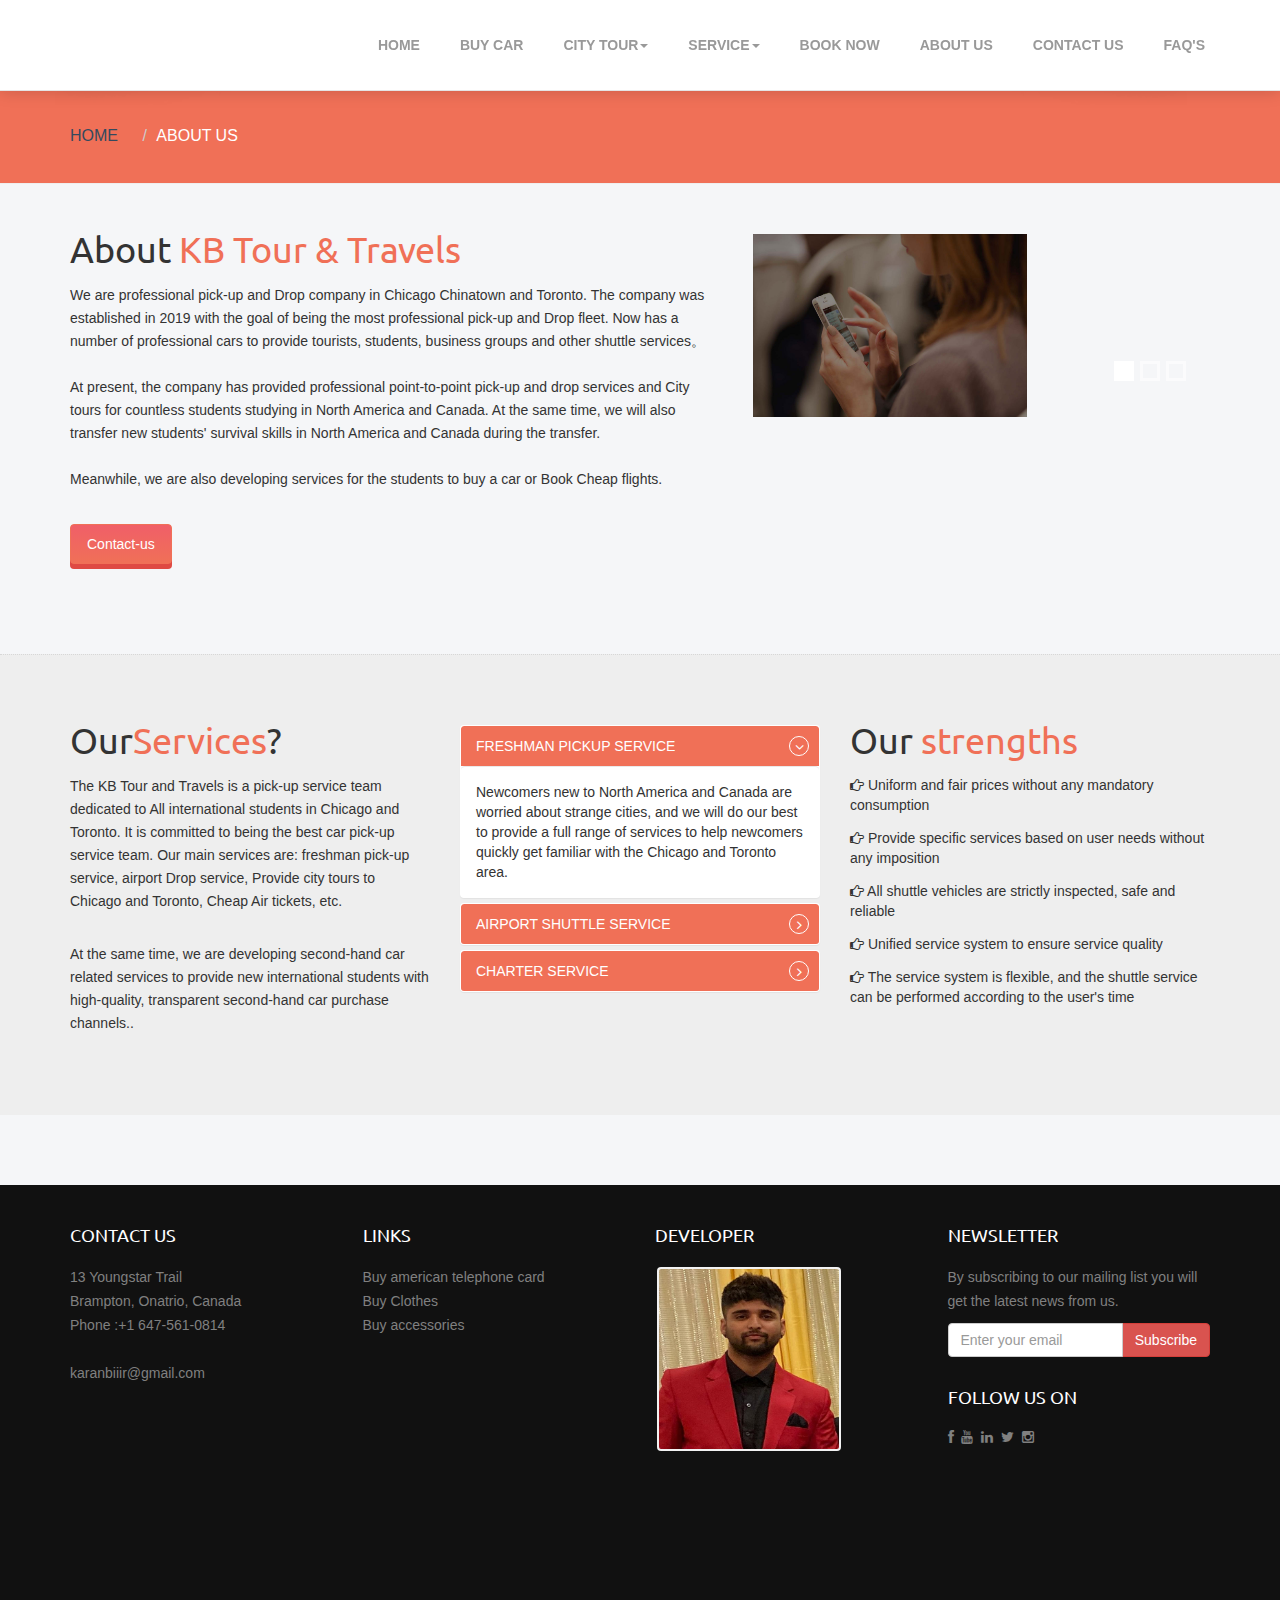
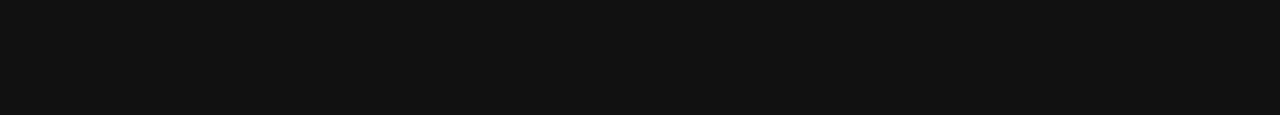
<file: about-us.html>
<!DOCTYPE html>
<html lang="en">
  <head>
  
    <meta charset="utf-8">
	<title>About Kbtrips Tour and Travel</title>
    <meta name="viewport" content="width=device-width, initial-scale=1">
    <meta name="description" content="About Kbtrips tours and travel. who we are?. We are trips planners along with other services like sell used cars.">
	<meta name="keywords" content="about kbtrips, pick-up and drop">
	<meta name="author" content="Karanbir Singh">
    
	<link rel="shortcut icon" href="ico/favicon.ico">
	<link href="css/bxslider.css" rel="stylesheet">
    <link href="css/style.css" rel="stylesheet">
    <link href="css/font-awesome.min.css" rel="stylesheet">
    <link href="css/animate.css" rel="stylesheet">
    <link href='http://fonts.useso.com/css?family=Source+Sans+Pro:300,400,600,700' rel='stylesheet' type='text/css'>
    <link href='http://fonts.useso.com/css?family=Ubuntu:300,400,500,700' rel='stylesheet' type='text/css'>
	
	<script type="text/javascript" src="js/modernizr.custom.69142.js"></script>
  </head>

  <body>

  <!-- Navigation -->
  <div class="navbar navbar-default navbar-fixed-top" role="navigation">
    <div class="container">
      <div class="navbar-header">
        <button type="button" class="navbar-toggle" data-toggle="collapse" data-target=".navbar-collapse">
          <span class="sr-only">Toggle navigation</span>
          <span class="icon-bar"></span>
          <span class="icon-bar"></span>
          <span class="icon-bar"></span>
        </button>
        <!--<a class="navbar-brand" href="index.html"><img src="img/logo.png" alt="..."></a>  -->
      </div>
      <div class="collapse navbar-collapse">        
        <ul class="nav navbar-nav navbar-right">
          <li class="hidden-sm">
            <a href="index.html">Home</a>
          </li>
          <li class="hidden-sm">
            <a href="car-team.html">Buy CAR</a>
          </li>
          <li class="dropdown">
            <a href="#" class="dropdown-toggle" data-toggle="dropdown">City Tour<b class="caret"></b></a>
            <ul class="dropdown-menu">
              <li><a href="chicago-view.html">Chicago</a></li>
              <li><a href="Toronto-view.html">Toronto</a></li>
            </ul>
          </li>
          <li class="dropdown">
            <a href="#" class="dropdown-toggle" data-toggle="dropdown">Service<b class="caret"></b></a>
            <ul class="dropdown-menu">
              <li><a href="https://www.thomascook.in/flights">Flight Booking</a></li>
              <li><a href="chicago-view.html">Chicago City Tour</a></li>
              <li><a href="Toronto-view.html">Toronto City Tour</a></li>
              <li><a href="Booking.html">Airport Pickup/Drop</a></li>
              <li><a href="contact-us.html">Corporate Bookings</a></li>
            </ul>
          </li>
          <li class="hidden-sm">
            <a href="Booking.html">Book Now</a>
          </li>
          <li class="hidden-sm">
            <a href="about-us.html">About us</a>
          </li>
          <li class="hidden-sm">
            <a href="contact-us.html">Contact us</a>
          </li>
          <li class="hidden-sm">
            <a href="FAQ's.html">FAQ's</a>
          </li>
      </div><!--/.nav-collapse --> 
    </div>
  </div> <!-- / .navigation -->
  <span id="header_shadow" style="width: 100%; top: 30px;"></span>

    <!-- Wrapper -->
    <div class="wrapper">
	  
	  <!-- Topic Header -->
      <div class="topic">
        <div class="container">
          <div class="row">            
            <ol class="breadcrumb hidden-xs">
              <li><a href="index.html">HOME</a></li>
              <li class="active">ABOUT US</li>
            </ol>                      
          </div> <!-- / .row -->
        </div> <!-- / .container -->
      </div> <!-- / .Topic Header -->     
	  
	  <div class="about">
      <div class="container">
        <div class="row">
          <div class="col-sm-7">
            <h1 class="first-child"><span>About<span class="text-red"> KB Tour & Travels</span></span></h1>
            <p>
              We are professional pick-up and Drop company in Chicago Chinatown and Toronto. The company was established in 2019 with the goal of being the most professional pick-up and Drop fleet. Now has a number of professional cars to provide tourists, students, business groups and other shuttle services。
              <br /><br />At present, the company has provided professional point-to-point pick-up and drop services and City tours for countless students studying in North America and Canada. At the same time, we will also transfer new students' survival skills in North America and Canada during the transfer.
			  <br /><br />
			  Meanwhile, we are also developing services for the students to buy a car or Book Cheap flights.
              <br /><br />
            </p>
            <a class="btn btn-lg btn-red" href="contact-us.html">Contact-us</a> &nbsp;&nbsp;&nbsp;
            <br /><br />
          </div>


          <div class="col-sm-5">
            <div id="portfolio-slideshow" class="carousel slide" data-ride="carousel">
              <!-- Indicators -->
              <ol class="carousel-indicators">
                <li data-target="#carousel-example-generic" data-slide-to="0" class="active"></li>
                <li data-target="#carousel-example-generic" data-slide-to="1"></li>
                <li data-target="#carousel-example-generic" data-slide-to="2"></li>
              </ol>
              <!-- Wrapper for slides -->
              <div class="carousel-inner">
                <div class="item active">
                  <img src="img/image1.jpg" class="img-responsive" alt="...">
                </div>
                <div class="item">
                  <img src="img/image2.jpg" class="img-responsive" alt="...">
                </div>
                <div class="item">
                  <img src="img/image3.jpg" class="img-responsive" alt="...">
                </div>                  
              </div>
              <!-- Controls -->
              <a class="carousel-arrow carousel-arrow-prev" href="#portfolio-slideshow" data-slide="prev">
                <i class="fa fa-angle-left"></i>
              </a>
              <a class="carousel-arrow carousel-arrow-next" href="#portfolio-slideshow" data-slide="next">
                <i class="fa fa-angle-right"></i>
              </a>
            </div>
          </div>
        </div> <!-- / .row -->
	  </div> <!-- / .container -->
	  </div> <!-- / .About -->
	  

	  <!-- Services Feature8 -->
	  <div class="service-feature8">
	    <div class="container">
	      <div class="row">

			<div class="col-xs-12 col-sm-12 col-md-4">
			  <h1>Our<span class="text-red">Services</span>?</h1>
			  <p>The KB Tour and Travels is a pick-up service team dedicated to All international students in Chicago and Toronto. It is committed to being the best car pick-up service team. Our main services are: freshman pick-up service, airport Drop service, Provide city tours to Chicago and Toronto, Cheap Air tickets, etc.</p>
			  <br>
			  <p>At the same time, we are developing second-hand car related services to provide new international students with high-quality, transparent second-hand car purchase channels..</p>
			</div>

			<div class="col-xs-12 col-sm-12 col-md-4">
			  <div class="panel-group" id="accordion">
                <div class="panel">
                  <div class="panel-heading bg-red">
                    <a data-toggle="collapse" data-parent="#accordion" href="#collapseOne">
                      FRESHMAN PICKUP SERVICE
                    </a>
                  </div>
                  <div id="collapseOne" class="panel-collapse collapse in">
                    <div class="panel-body">
                      Newcomers new to North America and Canada are worried about strange cities, and we will do our best to provide a full range of services to help newcomers quickly get familiar with the Chicago and Toronto area.
                    </div>
                  </div>
                </div>
                <div class="panel">
                  <div class="panel-heading bg-red">
                    <a data-toggle="collapse" data-parent="#accordion" href="#collapseTwo" class="collapsed">
                      AIRPORT SHUTTLE SERVICE
                    </a>
                  </div>
                  <div id="collapseTwo" class="panel-collapse collapse">
                    <div class="panel-body">
                      Users make an appointment with us, we will arrive at the airport at the exact time, so that customers can quickly reach their destination after getting off the plane. At the same time, it also provides a service to take me to the airport.
                    </div>
                  </div>
                </div>
                <div class="panel">
                  <div class="panel-heading bg-red">
                    <a data-toggle="collapse" data-parent="#accordion" href="#collapseThree" class="collapsed">
                      CHARTER SERVICE
                    </a>
                  </div>
                  <div id="collapseThree" class="panel-collapse collapse">
                    <div class="panel-body">
                      Customers can provide chartered travel services according to personal needs, and our drivers can also play a certain role of guide to make customers' travel more fulfilling
                    </div>
                  </div>
                </div>
              </div>
			</div>
			
			<div class="col-xs-12 col-sm-12 col-md-4">    	
			  <h1>Our <span class="text-red">strengths</span></h1>
			  <ul class="feature-list">
			    <li><i class="fa fa fa-hand-o-right"></i> Uniform and fair prices without any mandatory consumption</li>
				<li><i class="fa fa fa-hand-o-right"></i> Provide specific services based on user needs without any imposition</li>
				<li><i class="fa fa fa-hand-o-right"></i> All shuttle vehicles are strictly inspected, safe and reliable</li>
				<li><i class="fa fa fa-hand-o-right"></i> Unified service system to ensure service quality</li>
				<li><i class="fa fa fa-hand-o-right"></i> The service system is flexible, and the shuttle service can be performed according to the user's time</li>

			  </ul>        
			</div>	
	
		  </div> <!-- / .row -->
        </div> <!-- / .container -->
	  </div><!-- / .Services Feature8 -->
	  

	  </div><!-- / .Clients -->
		 

    </div> <!-- / .wrapper -->


    <footer>
      <div class="container">
        <div class="row">
  
          <!-- Contact Us -->
          <div class="col-xs-12 col-sm-3 col-md-3">
            <h4>CONTACT US</h4>
            <p>
              13 Youngstar Trail<br />
              Brampton, Onatrio, Canada
              <br />
              Phone :+1 647-561-0814<br />
              <br />
              <a href="mailto:karanbiiir@gmail.com">karanbiiir@gmail.com</a>
            </p>
          </div><!-- / .Contact Us -->
  
          <!-- Useful Links -->
          <div class="col-xs-12 col-sm-3 col-md-3">
            <h4>Links</h4>
            <p>
              <a href="#">Buy american telephone card </a><br />
              <a href="#"> Buy Clothes</a><br />
              <a href="#">Buy accessories</a><br />
              <a href="#"></a><br />
              <a href="#"> </a><br />
              <a href="#"> </a><br />
            </p>
          </div><!-- / .Useful Links -->
  
          <!-- Recent Tweets -->
          <div class="col-xs-12 col-sm-3 col-md-3">
            <h4>Developer</h4>
            <div class="gallery clearfix">
              <ul class="list-unstyled">
                <li><a href="#"><img src="img/avatar.jpg" style="width:180px;height:180px;" alt="..."></a></li>
              </ul>
            </div>
          </div><!-- / .Recent Tweets -->

          <!-- Newsletter -->
          <div class="col-xs-12 col-sm-3 col-md-3">
            <h4>Newsletter</h4>
            <p>
              By subscribing to our mailing list you will get the latest news from us.
            </p>
            <form class="form" role="form">
              <div class="row">
                <div class="col-xs-12">
                  <div class="input-group">
                    <label class="sr-only" for="subscribe-email">Email address</label>
                    <input type="email" class="form-control" id="subscribe-email" placeholder="Enter your email">
                    <span class="input-group-btn">
                      <button type="submit" class="btn btn-danger">Subscribe</button>
                    </span>
                  </div>
                </div>
              </div>
            </form>
			<br />
			<h4>Follow us on</h4>
			  <ul class="list-inline">
				<a href="https://www.facebook.com/kb.trips.5"><i class="fa fa-facebook"></i></a>&nbsp;
				<a href="https://www.youtube.com/channel/UCTqq2l4h7m4YqdBARTKu2AA"><i class="fa fa-youtube"></i></a>&nbsp;
				<a href="https://www.linkedin.com/in/kb-trips-0ba6a61a1"><i class="fa fa-linkedin"></i></a>&nbsp;
				<a href="https://www.twitter.com/kbtrips"><i class="fa fa-twitter"></i></a>&nbsp;
				<a href="https://www.instagram.com/kbtripss"><i class="fa fa-instagram"></i></a>&nbsp;
			  </ul>
          </div><!-- / .Newsletter -->
		  <br /><br /><br /><br /><br /><br /><br /><br /><br /><br /><br /><br /><br /><br /><br /><br /><br /><br /><br /><br /><br /><br /><br /><br /><br />

        </div> <!-- / .row -->
      </div> <!-- / .container -->
    </footer><!-- / .Footer -->

    <!-- Bootstrap core JavaScript
    ================================================== -->
    <!-- Placed at the end of the document so the pages load faster -->
    <script src="https://ajax.googleapis.com/ajax/libs/jquery/1.11.0/jquery.min.js"></script>
    <script src="js/bootstrap.min.js"></script>
    <script src="js/scrolltopcontrol.js"></script>
	<script src="js/SmoothScroll.js"></script>
	<script src="js/jquery.bxslider.min.js"></script>
    <script src="js/custom.js"></script>
		
  </body>
</html>
</file>
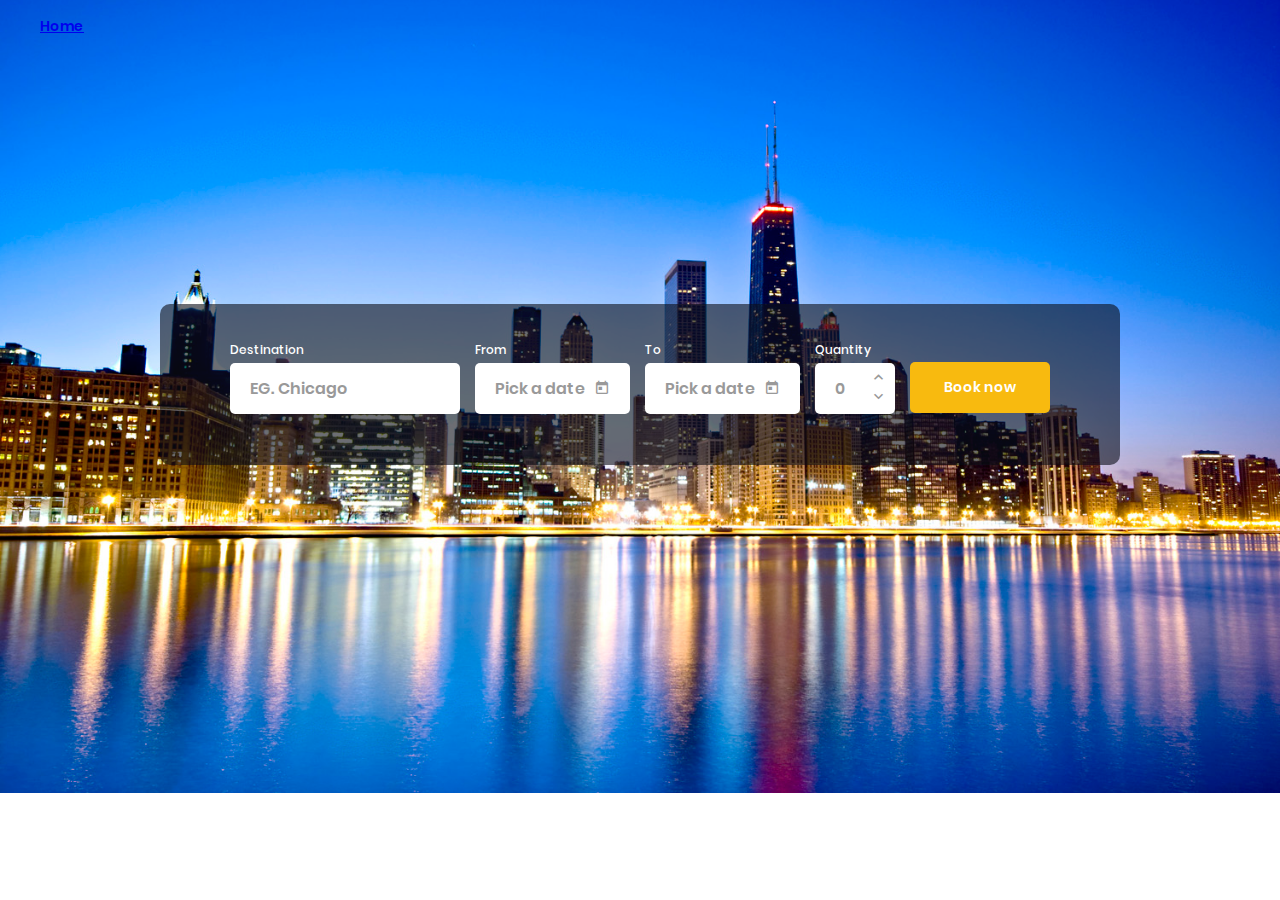
<file: Booking.html>
<!DOCTYPE html>
<html lang="en">
<head>
    <meta charset="utf-8">
	<title>Book with Kbtrips Tour and Travel.</title>
    <meta name="viewport" content="width=device-width, initial-scale=1">
    <meta name="description" content="Book your trips and tpurs with KB Tour and travel planner. We provide guided tours to Chicago and Toronto along with Airport pick-up and drop.">
	<meta name="keywords" content="Book kbtrips, Kbtrips trips and tours">
	<meta name="author" content="Karanbir singh">

    <!-- Font Icon -->
    <link rel="stylesheet" href="fonts/material-icon/css/material-design-iconic-font.min.css">
    <link rel="stylesheet" href="vendor/jquery-ui/jquery-ui.min.css">

    <!-- Main css -->
    <link rel="stylesheet" href="css/style_booking.css">
</head>
<body>
	
    <div class="main">
       <!-- Navigation -->
        <div class="collapse navbar-collapse">        
          <ul class="nav navbar-nav navbar-right">
              <a href="index.html">Home</a>
		</ul>
    </div> <!-- / .navigation -->
        <div class="container">
            <form id="booking-form" class="booking-form" method="POST">
                <div class="form-group">
                    <div class="form-destination">
                        <label for="destination">Destination</label>
                        <input type="text" id="destination" name="destination" placeholder="EG. Chicago" />
                    </div>
                    <div class="form-date-from form-icon">
                        <label for="date_from">From</label>
                        <input type="text" id="date_from" class="date_from" placeholder="Pick a date" />
                    
                    </div>
                    <div class="form-date-to form-icon">
                        <label for="date_to">To</label>
                        <input type="text" id="date_to" class="date_to" placeholder="Pick a date" />
                        <!-- <span class="icon"><i class="zmdi zmdi-calendar-alt"></i></span> -->
                    </div>
                    <div class="form-quantity">
                        <label for="quantity">Quantity</label>
                        <span class="modify-qty plus" onClick="Tang()"><i class="zmdi zmdi-chevron-up"></i></span>
                        <input type="number" name="quantity" id="quantity" value="0" min="0" class="nput-text qty text">
                        <span class="modify-qty minus" onClick="Giam()"><i class="zmdi zmdi-chevron-down"></i></span>
                    </div>
                    <div class="form-submit">
                        <input type="submit" onclick="myFunction()" id="submit" class="submit" value="Book now" />
                    </div>
                </div>
            </form>
        </div>

    </div>
    <!-- JS -->
    <script src="vendor/jquery/jquery.min.js"></script>
    <script src="vendor/jquery-ui/jquery-ui.min.js"></script>
    <script src="js/main.js"></script>
	<script>
function myFunction() {
   window.confirm("Booking Done ! Total fare is $100, We Will Get back to you soon.");
}
</script>
</body>
</html>
</file>
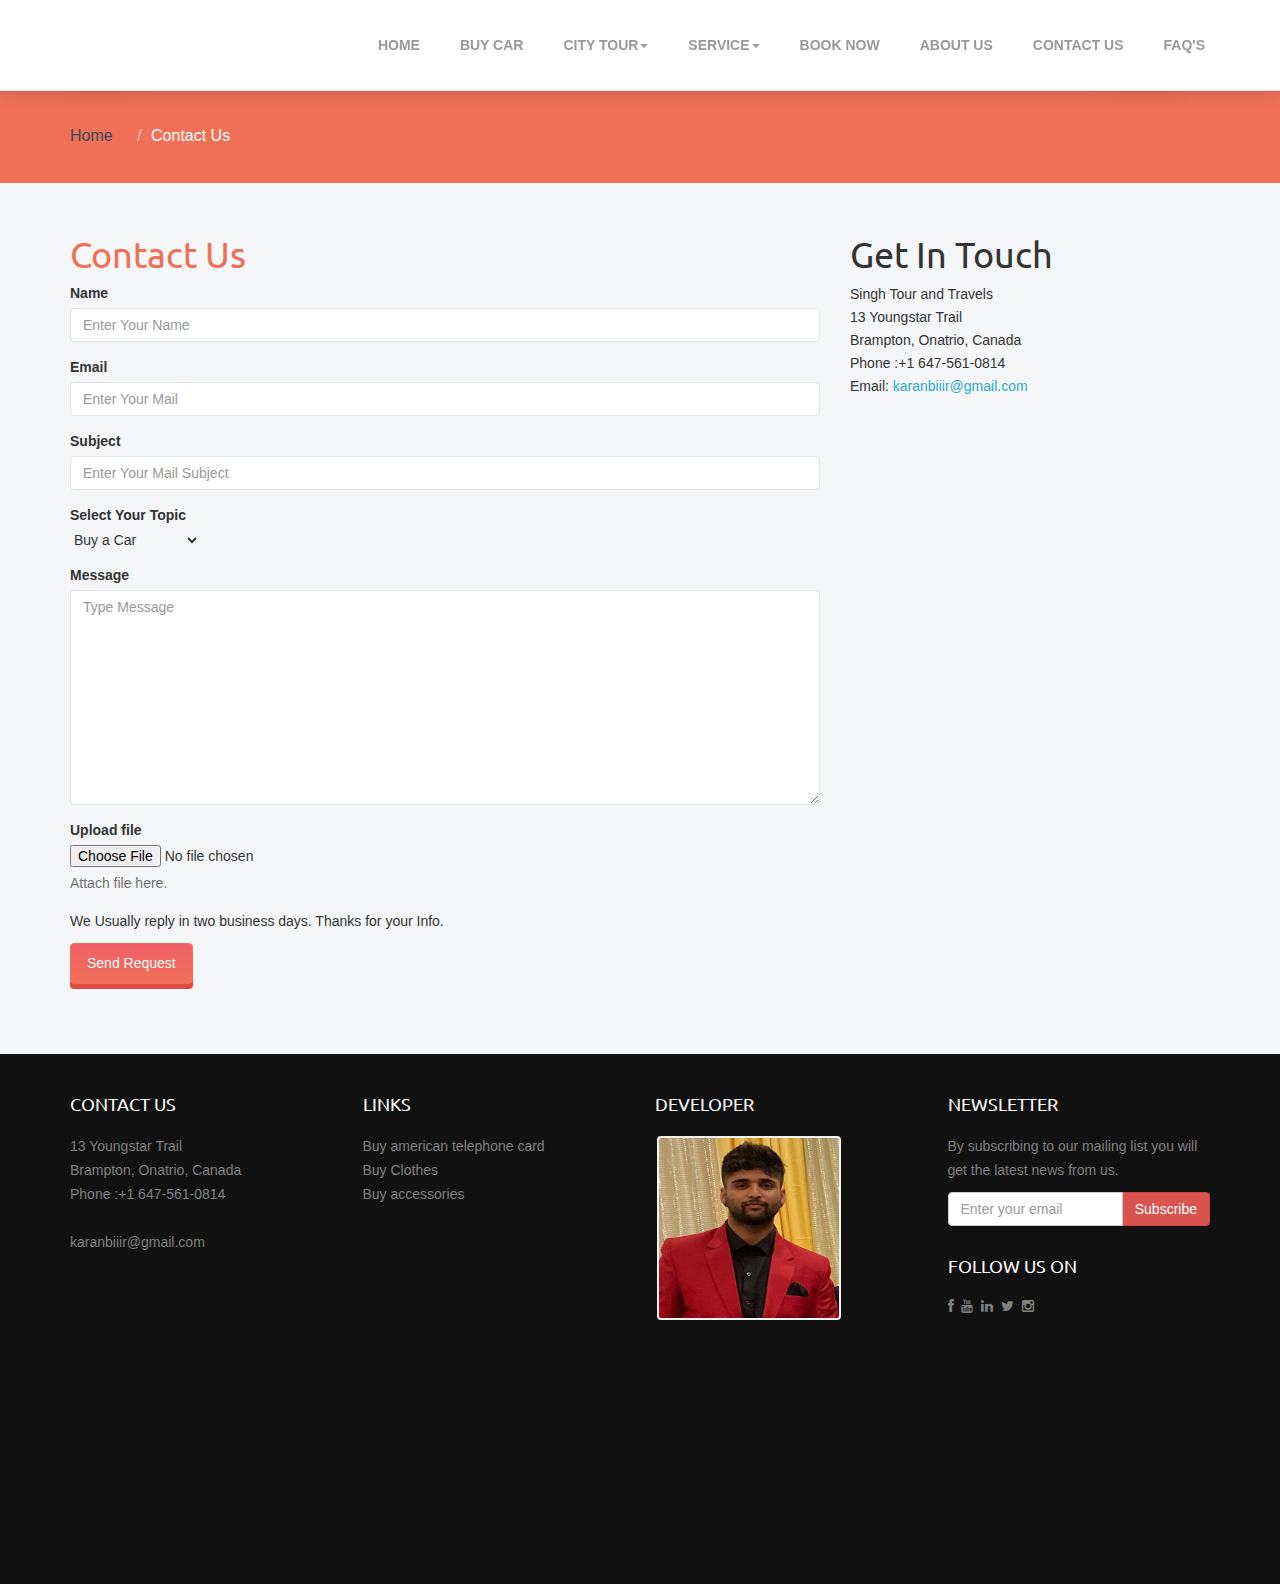
<file: contact-us.html>
<!DOCTYPE html>
<html lang="en">
  <head>
    <meta charset="utf-8">
	<title>contact Kbtrips Tour and Travel for Booking Chicago and Toronto trips with us.</title>
    <meta name="viewport" content="width=device-width, initial-scale=1">
    <meta name="description" content="Contact Kbtrips Tour and Travel for Booking Chicago and Toronto trips with us.">
	<meta name="keywords" content="contact kbtrips, Booking tours">
	<meta name="author" content="Karanbir singh">
	
	<link rel="shortcut icon" href="ico/favicon.ico">
	<link href="css/style.css" rel="stylesheet">
    <link href="css/font-awesome.min.css" rel="stylesheet">
    <link href="css/animate.css" rel="stylesheet">
    <link href='http://fonts.useso.com/css?family=Source+Sans+Pro:300,400,600,700' rel='stylesheet' type='text/css'>
    <link href='http://fonts.useso.com/css?family=Ubuntu:300,400,500,700' rel='stylesheet' type='text/css'>
  </head>

  <body>

    <!-- Navigation -->
  <div class="navbar navbar-default navbar-fixed-top" role="navigation">
    <div class="container">
      <div class="navbar-header">
        <button type="button" class="navbar-toggle" data-toggle="collapse" data-target=".navbar-collapse">
          <span class="sr-only">Toggle navigation</span>
          <span class="icon-bar"></span>
          <span class="icon-bar"></span>
          <span class="icon-bar"></span>
        </button>
        <!--<a class="navbar-brand" href="index.html"><img src="img/logo.png" alt="..."></a>  -->
      </div>
      <div class="collapse navbar-collapse">        
        <ul class="nav navbar-nav navbar-right">
          <li class="hidden-sm">
            <a href="index.html">Home</a>
          </li>
          <li class="hidden-sm">
            <a href="car-team.html">Buy CAR</a>
          </li>
          <li class="dropdown">
            <a href="#" class="dropdown-toggle" data-toggle="dropdown">City Tour<b class="caret"></b></a>
            <ul class="dropdown-menu">
              <li><a href="chicago-view.html">Chicago</a></li>
              <li><a href="Toronto-view.html">Toronto</a></li>
            </ul>
          </li>
          <li class="dropdown">
            <a href="#" class="dropdown-toggle" data-toggle="dropdown">Service<b class="caret"></b></a>
            <ul class="dropdown-menu">
              <li><a href="https://www.thomascook.in/flights">Flight Booking</a></li>
              <li><a href="chicago-view.html">Chicago City Tour</a></li>
              <li><a href="Toronto-view.html">Toronto City Tour</a></li>
              <li><a href="Booking.html">Airport Pickup/Drop</a></li>
              <li><a href="contact-us.html">Corporate Bookings</a></li>
            </ul>
          </li>
          <li class="hidden-sm">
            <a href="Booking.html">Book Now</a>
          </li>
          <li class="hidden-sm">
            <a href="about-us.html">About us</a>
          </li>
          <li class="hidden-sm">
            <a href="contact-us.html">Contact us</a>
          </li>
          <li class="hidden-sm">
            <a href="FAQ's.html">FAQ's</a>
          </li>
      </div><!--/.nav-collapse --> 
    </div>
  </div> <!-- / .navigation -->
	<span id="header_shadow" style="width: 100%; top: 30px;"></span>

    <!-- Wrapper -->
    <div class="wrapper">
	
	  <!-- Topic Header -->
      <div class="topic">
        <div class="container">
          <div class="row">            
            <ol class="breadcrumb hidden-xs">
              <li><a href="index.html">Home</a></li>
              <li class="active">Contact Us</li>
            </ol>                      
          </div> <!-- / .row -->
        </div> <!-- / .container -->
      </div> <!-- / .Topic Header -->    

      <div class="container">
        <div class="row">
		
          <div class="col-sm-8">
            <h1 class="first-child"><span class="text-red">Contact Us</h1>
            <p></p>
            <form role="form">
			  <div class="form-group">
                <label for="name">Name</label>
                <input type="text" class="form-control" id="name" placeholder="Enter Your Name">
              </div>
              <div class="form-group">
                <label for="email">Email</label>
                <input type="email" class="form-control" id="email" placeholder="Enter Your Mail">
              </div>
              <div class="form-group">
                <label for="email">Subject</label>
                <input type="email" class="form-control" id="email" placeholder="Enter Your Mail Subject">
              </div>
              <div class="form-group">
                
                  <label for="Topic">Select Your Topic</label>
                  <br>
                  <select>
                    <option value="Buy Car">Buy a Car</option>
                    <option value="Sell Car">Sell a Car</option>
                    <option value="Booking">Booking Related</option>
                    <option value="Booking">City Tour Booking</option>
                    <option value="others">Others</option>
                  </select>
              </div>
                   
              <div class="form-group">
                <label for="message">Message</label>
                <textarea class="form-control" rows="3" id="message" placeholder="Type Message"></textarea>
              </div>
              <div class="form-group">
                <label for="exampleInputFile">Upload file</label>
                <input type="file" id="exampleInputFile">
                <p class="help-block">Attach file here.</p>
              </div>	
              <p>We Usually reply in two business days. Thanks for your Info. </p>		  
              <a href="#" type="submit" class="btn btn-lg btn-red">Send Request</a>
            </form>
          </div>
          <div class="col-sm-4">
            <h1 class="second-child">Get In Touch</span></h1>
            <p>
              Singh Tour and Travels<br />
              13 Youngstar Trail<br />
              Brampton, Onatrio, Canada<br />
              Phone :+1 647-561-0814<br />
              Email: <a href="mailto:karanbiiir@gmail.com">karanbiiir@gmail.com</a>
            </p>           
            
            <div class="maps">
              <div id="google-maps" class="map"></div>
            </div>	
            
          </div>
		  
        </div> <!-- / .row -->
      </div> <!-- / .container -->

    </div> <!-- / .wrapper -->

    <footer>
      <div class="container">
        <div class="row">
  
          <!-- Contact Us -->
          <div class="col-xs-12 col-sm-3 col-md-3">
            <h4>CONTACT US</h4>
            <p>
              13 Youngstar Trail<br />
              Brampton, Onatrio, Canada
              <br />
              Phone :+1 647-561-0814<br />
              <br />
              <a href="mailto:karanbiiir@gmail.com">karanbiiir@gmail.com</a>
            </p>
          </div><!-- / .Contact Us -->
  
          <!-- Useful Links -->
          <div class="col-xs-12 col-sm-3 col-md-3">
            <h4>Links</h4>
            <p>
              <a href="#">Buy american telephone card </a><br />
              <a href="#"> Buy Clothes</a><br />
              <a href="#">Buy accessories</a><br />
              <a href="#"></a><br />
              <a href="#"> </a><br />
              <a href="#"> </a><br />
            </p>
          </div><!-- / .Useful Links -->
  
          <!-- Recent Tweets -->
          <div class="col-xs-12 col-sm-3 col-md-3">
            <h4>Developer</h4>
            <div class="gallery clearfix">
              <ul class="list-unstyled">
                <li><a href="#"><img src="img/avatar.jpg" style="width:180px;height:180px;" alt="..."></a></li>
              </ul>
            </div>
          </div><!-- / .Recent Tweets -->

          <!-- Newsletter -->
          <div class="col-xs-12 col-sm-3 col-md-3">
            <h4>Newsletter</h4>
            <p>
              By subscribing to our mailing list you will get the latest news from us.
            </p>
            <form class="form" role="form">
              <div class="row">
                <div class="col-xs-12">
                  <div class="input-group">
                    <label class="sr-only" for="subscribe-email">Email address</label>
                    <input type="email" class="form-control" id="subscribe-email" placeholder="Enter your email">
                    <span class="input-group-btn">
                      <button type="submit" class="btn btn-danger">Subscribe</button>
                    </span>
                  </div>
                </div>
              </div>
            </form>
			<br />
			<h4>Follow us on</h4>
			  <ul class="list-inline">
				<a href="https://www.facebook.com/kb.trips.5"><i class="fa fa-facebook"></i></a>&nbsp;
				<a href="https://www.youtube.com/channel/UCTqq2l4h7m4YqdBARTKu2AA"><i class="fa fa-youtube"></i></a>&nbsp;
				<a href="https://www.linkedin.com/in/kb-trips-0ba6a61a1"><i class="fa fa-linkedin"></i></a>&nbsp;
				<a href="https://www.twitter.com/kbtrips"><i class="fa fa-twitter"></i></a>&nbsp;
				<a href="https://www.instagram.com/kbtripss"><i class="fa fa-instagram"></i></a>&nbsp;
			  </ul>
          </div><!-- / .Newsletter -->
		  <br /><br /><br /><br /><br /><br /><br /><br /><br /><br /><br /><br /><br /><br /><br /><br /><br /><br /><br /><br /><br /><br /><br /><br /><br />

        </div> <!-- / .row -->
      </div> <!-- / .container -->
    </footer><!-- / .Footer -->
	


    <!-- Bootstrap core JavaScript
    ================================================== -->
    <!-- Placed at the end of the document so the pages load faster -->
    <script src="https://ajax.googleapis.com/ajax/libs/jquery/1.11.0/jquery.min.js"></script>
    <script src="js/bootstrap.min.js"></script>
    <script src="js/scrolltopcontrol.js"></script>
	<script src="js/SmoothScroll.js"></script>
	<script type="text/javascript" src="http://maps.google.com/maps/api/js?sensor=false"></script>
    <script src="js/custom.js"></script>
	<script>
    window.onload = function () {
        var latlng = new google.maps.LatLng(39.690281,-100.997314);
         var styles = [{
            stylers: [{
                hue: '#2babcf'
            }, {
                saturation: -20
            }]
        }];
        var myOptions = {
            zoom: 5,
            scrollwheel: false,
            center: latlng,
            mapTypeControl: true,
            mapTypeControlOptions: {
                style: google.maps.MapTypeControlStyle.DROPDOWN_MENU
            },
            navigationControl: true,
            navigationControlOptions: {
                style: google.maps.NavigationControlStyle.SMALL
            },
            styles: styles
        };
        map = new google.maps.Map(document.getElementById('google-maps'), myOptions);
        var marker = new google.maps.Marker({
          position: latlng,
          map: map,
          icon: 'img/logo/mapimg.jpg'
        });
    }
</script>
  </body>
</html>
</file>
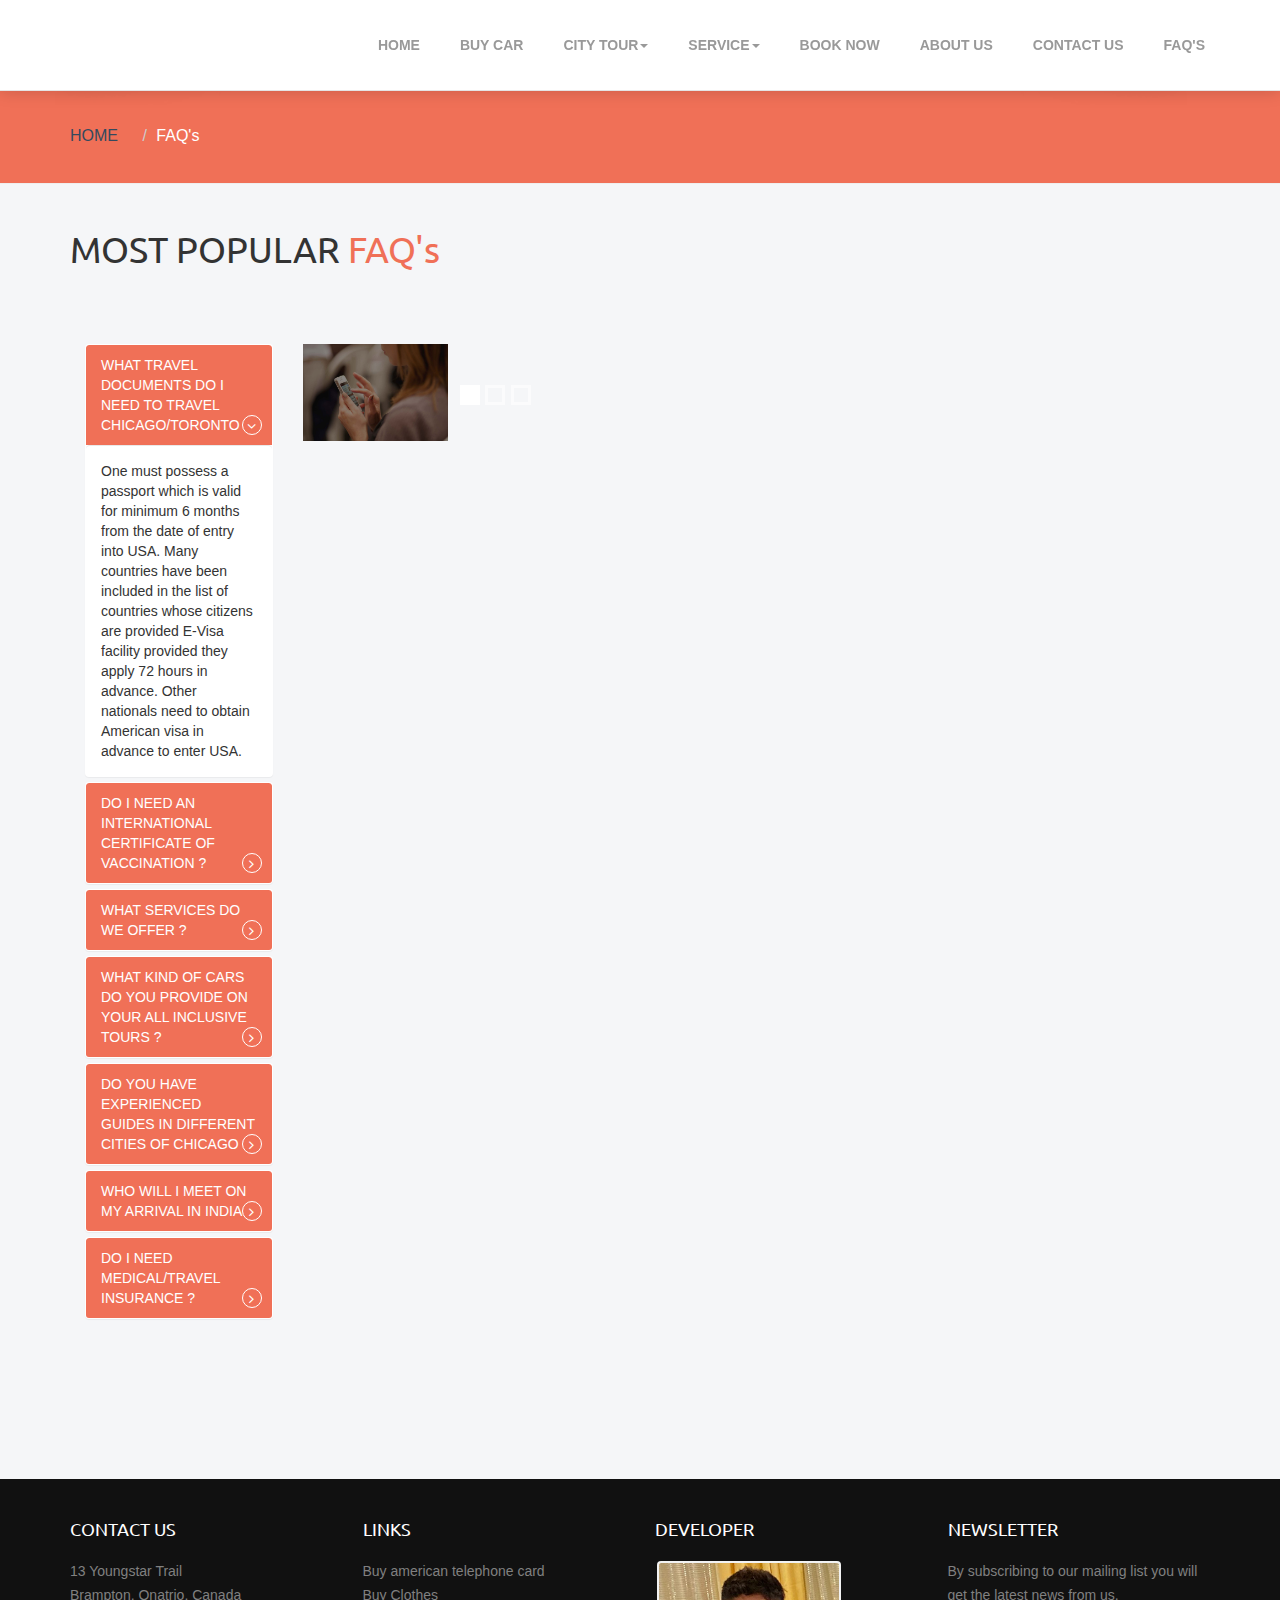
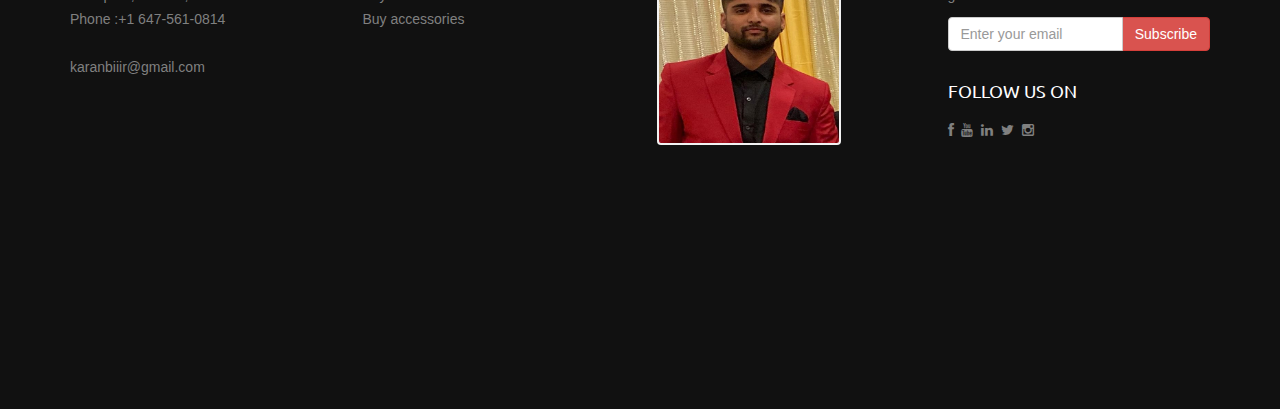
<file: FAQ's.html>
<!DOCTYPE html>
<html lang="en">
  <head>
    <meta charset="utf-8">
	<title>Frequently Asked question about KB trips and tours.</title>
    <meta name="viewport" content="width=device-width, initial-scale=1">
    <meta name="description" content="we are KB Tour and travel planner. Frequently Asked question about KB trips and tours and all other services.">
	<meta name="keywords" content="FAQ about KBtrips, Kbtrips documents">
	<meta name="author" content="Karanbir singh">
	
	<link rel="shortcut icon" href="ico/favicon.ico">
	<link href="css/bxslider.css" rel="stylesheet">
    <link href="css/style.css" rel="stylesheet">
    <link href="css/font-awesome.min.css" rel="stylesheet">
    <link href="css/animate.css" rel="stylesheet">
    <link href='http://fonts.useso.com/css?family=Source+Sans+Pro:300,400,600,700' rel='stylesheet' type='text/css'>
    <link href='http://fonts.useso.com/css?family=Ubuntu:300,400,500,700' rel='stylesheet' type='text/css'>
	
	<script type="text/javascript" src="js/modernizr.custom.69142.js"></script>
	</head>

  <body>

 <!-- Navigation -->
 <div class="navbar navbar-default navbar-fixed-top" role="navigation">
  <div class="container">
    <div class="navbar-header">
      <button type="button" class="navbar-toggle" data-toggle="collapse" data-target=".navbar-collapse">
        <span class="sr-only">Toggle navigation</span>
        <span class="icon-bar"></span>
        <span class="icon-bar"></span>
        <span class="icon-bar"></span>
      </button>
      <!--<a class="navbar-brand" href="index.html"><img src="img/logo.png" alt="..."></a>  -->
    </div>
    <div class="collapse navbar-collapse">        
      <ul class="nav navbar-nav navbar-right">
        <li class="hidden-sm">
          <a href="index.html">Home</a>
        </li>
        <li class="hidden-sm">
          <a href="car-team.html">Buy CAR</a>
        </li>
        <li class="dropdown">
          <a href="#" class="dropdown-toggle" data-toggle="dropdown">City Tour<b class="caret"></b></a>
          <ul class="dropdown-menu">
            <li><a href="chicago-view.html">Chicago</a></li>
            <li><a href="Toronto-view.html">Toronto</a></li>
          </ul>
        </li>
        <li class="dropdown">
          <a href="#" class="dropdown-toggle" data-toggle="dropdown">Service<b class="caret"></b></a>
          <ul class="dropdown-menu">
            <li><a href="https://www.thomascook.in/flights">Flight Booking</a></li>
            <li><a href="chicago-view.html">Chicago City Tour</a></li>
            <li><a href="Toronto-view.html">Toronto City Tour</a></li>
            <li><a href="Booking.html">Airport Pickup/Drop</a></li>
            <li><a href="contact-us.html">Corporate Bookings</a></li>
          </ul>
        </li>
        <li class="hidden-sm">
          <a href="Booking.html">Book Now</a>
        </li>
        <li class="hidden-sm">
          <a href="about-us.html">About us</a>
        </li>
        <li class="hidden-sm">
          <a href="contact-us.html">Contact us</a>
        </li>
        <li class="hidden-sm">
          <a href="FAQ's.html">FAQ's</a>
        </li>
    </div><!--/.nav-collapse --> 
  </div>
</div> <!-- / .navigation -->
  <span id="header_shadow" style="width: 100%; top: 30px;"></span>

    <!-- Wrapper -->
    <div class="wrapper">
	  
	  <!-- Topic Header -->
      <div class="topic">
        <div class="container">
          <div class="row">            
            <ol class="breadcrumb hidden-xs">
              <li><a href="index.html">HOME</a></li>
              <li class="active">FAQ's</li>
            </ol>                      
          </div> <!-- / .row -->
        </div> <!-- / .container -->
      </div> <!-- / .Topic Header -->
      <div class="about">
        <div class="container">
          <div class="row">
            <div class="col-sm-7">
              <h1 class="first-child"><span>MOST POPULAR<span class="text-red"> FAQ's</span></span></h1>
                <br><br><br>
                <div class="col-xs-12 col-sm-12 col-md-4">
                    <div class="panel-group" id="accordion">
                      <div class="panel">
                        <div class="panel-heading bg-red">
                          <a data-toggle="collapse" data-parent="#accordion" href="#collapseOne">
                            What Travel Documents Do I Need to travel Chicago/Toronto ?
                          </a>
                        </div>
                        <div id="collapseOne" class="panel-collapse collapse in">
                          <div class="panel-body">
                            One must possess a passport which is valid for minimum 6 months from the date of entry into USA. Many countries have been included in the list of countries whose citizens are provided E-Visa facility provided they apply 72 hours in advance. Other nationals need to obtain American visa in advance to enter USA.
                          </div>
                        </div>
                      </div>
                      <div class="panel">
                        <div class="panel-heading bg-red">
                          <a data-toggle="collapse" data-parent="#accordion" href="#collapseTwo" class="collapsed">
                            Do I Need an International Certificate of Vaccination ?
                          </a>
                        </div>
                        <div id="collapseTwo" class="panel-collapse collapse">
                          <div class="panel-body">
                            There is no need of any vaccination except for travellers coming from Africa need yellow fever vaccinations.
                          </div>
                        </div>
                      </div>
                      <div class="panel">
                        <div class="panel-heading bg-red">
                          <a data-toggle="collapse" data-parent="#accordion" href="#collapseTwo" class="collapsed">
                            What Services Do We Offer ?
                          </a>
                        </div>
                        <div id="collapseTwo" class="panel-collapse collapse">
                          <div class="panel-body">
                            We are a one stop travel shop and provide every kind of travel related services for any occasion – business or pleasure or both. We organize all arrangements for conferences, trade fairs, exhibitions and events. We specialise in incentive tours, weddings and honeymoons, health tourism, pilgrimage tours, adventure tours or any special interest tours anywhere in India and also to neighbouring countries. You can read in detail about our services by Clicking Here.
                          </div>
                        </div>
                      </div>
                      <div class="panel">
                        <div class="panel-heading bg-red">
                          <a data-toggle="collapse" data-parent="#accordion" href="#collapseTwo" class="collapsed">
                            What Kind of Cars Do You Provide on Your All Inclusive Tours ?
                          </a>
                        </div>
                        <div id="collapseTwo" class="panel-collapse collapse">
                          <div class="panel-body">
                            We normally provide air-conditioned  in case of 2-3 persons, Toyota Innova in case of 4 persons, Tempo Traveler for 5 – 8 persons, Mini Coach for 9 – 15 persons and Large coaches for larger groups. In case if you need a more luxurious vehicle, we can provide you the same but there may be extra cost applicable in such case. To get details of all the vehicles available in our fleet, you may Click Here
                          </div>
                        </div>
                      </div>
                      <div class="panel">
                        <div class="panel-heading bg-red">
                          <a data-toggle="collapse" data-parent="#accordion" href="#collapseTwo" class="collapsed">
                            Do You Have Experienced Guides in Different Cities of Chicago ?
                          </a>
                        </div>
                        <div id="collapseTwo" class="panel-collapse collapse">
                          <div class="panel-body">
                            We have English speaking guides all over Chicago. At many places , we also have french , German , Spanish ,Italian and Japenese and other language speaking guides. We can also provide accompanying foreign language speaking tourist guides for individuals and groups. The availability of foreign language speaking guides can be confirmed at the time of reservation.
                          </div>
                        </div>
                      </div>
                      <div class="panel">
                        <div class="panel-heading bg-red">
                          <a data-toggle="collapse" data-parent="#accordion" href="#collapseTwo" class="collapsed">
                            Who Will I Meet on My Arrival in India ?
                          </a>
                        </div>
                        <div id="collapseTwo" class="panel-collapse collapse">
                          <div class="panel-body">
                            You will be greeted by our representative at airport on your arrival. He shall be holding a placard of your name for identification. We shall also provide you list of emergency 24 hours contact numbers for any emergency
                          </div>
                        </div>
                      </div>
                      <div class="panel">
                        <div class="panel-heading bg-red">
                          <a data-toggle="collapse" data-parent="#accordion" href="#collapseThree" class="collapsed">
                            Do I Need Medical/travel Insurance ?
                          </a>
                        </div>
                        <div id="collapseThree" class="panel-collapse collapse">
                          <div class="panel-body">
                            Yes. It is advisable that you buy a comprehensive medical / travel insurance in advance from your country before travelling to USA.
                          </div>
                        </div>
                      </div>
                    </div>
                  </div>
                  <div class="col-sm-5">
                    <div id="portfolio-slideshow" class="carousel slide" data-ride="carousel">
                      <!-- Indicators -->
                      <ol class="carousel-indicators">
                        <li data-target="#carousel-example-generic" data-slide-to="0" class="active"></li>
                        <li data-target="#carousel-example-generic" data-slide-to="1"></li>
                        <li data-target="#carousel-example-generic" data-slide-to="2"></li>
                      </ol>
                      <!-- Wrapper for slides -->
                      <div class="carousel-inner">
                        <div class="item active">
                          <img src="img/image1.jpg" class="img-responsive" alt="...">
                        </div>
                        <div class="item">
                          <img src="img/image2.jpg" class="img-responsive" alt="...">
                        </div>
                        <div class="item">
                          <img src="img/image3.jpg" class="img-responsive" alt="...">
                        </div>                  
                      </div>
                      <!-- Controls -->
                      <a class="carousel-arrow carousel-arrow-prev" href="#portfolio-slideshow" data-slide="prev">
                        <i class="fa fa-angle-left"></i>
                      </a>
                      <a class="carousel-arrow carousel-arrow-next" href="#portfolio-slideshow" data-slide="next">
                        <i class="fa fa-angle-right"></i>
                      </a>
                    </div>
                  </div>
                </div> <!-- / .row -->
              </div> <!-- / .container -->
              </div> <!-- / .About -->
              


</div>
        </div>
    </div>
</div>
 <!-- Footer -->
 <footer>
  <div class="container">
    <div class="row">

      <!-- Contact Us -->
      <div class="col-xs-12 col-sm-3 col-md-3">
        <h4>CONTACT US</h4>
        <p>
          13 Youngstar Trail<br />
          Brampton, Onatrio, Canada
          <br />
          Phone :+1 647-561-0814<br />
          <br />
          <a href="mailto:karanbiiir@gmail.com">karanbiiir@gmail.com</a>
        </p>
      </div><!-- / .Contact Us -->

      <!-- Useful Links -->
      <div class="col-xs-12 col-sm-3 col-md-3">
        <h4>Links</h4>
        <p>
          <a href="#">Buy american telephone card </a><br />
          <a href="#"> Buy Clothes</a><br />
          <a href="#">Buy accessories</a><br />
          <a href="#"></a><br />
          <a href="#"> </a><br />
          <a href="#"> </a><br />
        </p>
      </div><!-- / .Useful Links -->

      <!-- Recent Tweets -->
      <div class="col-xs-12 col-sm-3 col-md-3">
        <h4>Developer</h4>
        <div class="gallery clearfix">
          <ul class="list-unstyled">
            <li><a href="#"><img src="img/avatar.jpg" style="width:180px;height:180px;" alt="..."></a></li>
          </ul>
        </div>
      </div><!-- / .Recent Tweets -->

      <!-- Newsletter -->
      <div class="col-xs-12 col-sm-3 col-md-3">
        <h4>Newsletter</h4>
        <p>
          By subscribing to our mailing list you will get the latest news from us.
        </p>
        <form class="form" role="form">
          <div class="row">
            <div class="col-xs-12">
              <div class="input-group">
                <label class="sr-only" for="subscribe-email">Email address</label>
                <input type="email" class="form-control" id="subscribe-email" placeholder="Enter your email">
                <span class="input-group-btn">
                  <button type="submit" class="btn btn-danger">Subscribe</button>
                </span>
              </div>
            </div>
          </div>
        </form>
  <br />
  <h4>Follow us on</h4>
			  <ul class="list-inline">
				<a href="https://www.facebook.com/kb.trips.5"><i class="fa fa-facebook"></i></a>&nbsp;
				<a href="https://www.youtube.com/channel/UCTqq2l4h7m4YqdBARTKu2AA"><i class="fa fa-youtube"></i></a>&nbsp;
				<a href="https://www.linkedin.com/in/kb-trips-0ba6a61a1"><i class="fa fa-linkedin"></i></a>&nbsp;
				<a href="https://www.twitter.com/kbtrips"><i class="fa fa-twitter"></i></a>&nbsp;
				<a href="https://www.instagram.com/kbtripss"><i class="fa fa-instagram"></i></a>&nbsp;
			  </ul>
      </div><!-- / .Newsletter -->
  <br /><br /><br /><br /><br /><br /><br /><br /><br /><br /><br /><br /><br /><br /><br /><br /><br /><br /><br /><br /><br /><br /><br /><br /><br />

    </div> <!-- / .row -->
  </div> <!-- / .container -->
</footer><!-- / .Footer -->

    <!-- Bootstrap core JavaScript
    ================================================== -->
    <!-- Placed at the end of the document so the pages load faster -->
    <script src="https://ajax.googleapis.com/ajax/libs/jquery/1.11.0/jquery.min.js"></script>
    <script src="js/bootstrap.min.js"></script>
    <script src="js/scrolltopcontrol.js"></script>
	<script src="js/SmoothScroll.js"></script>
	<script src="js/jquery.bxslider.min.js"></script>
    <script src="js/custom.js"></script>
		
  </body>
</html>
</file>
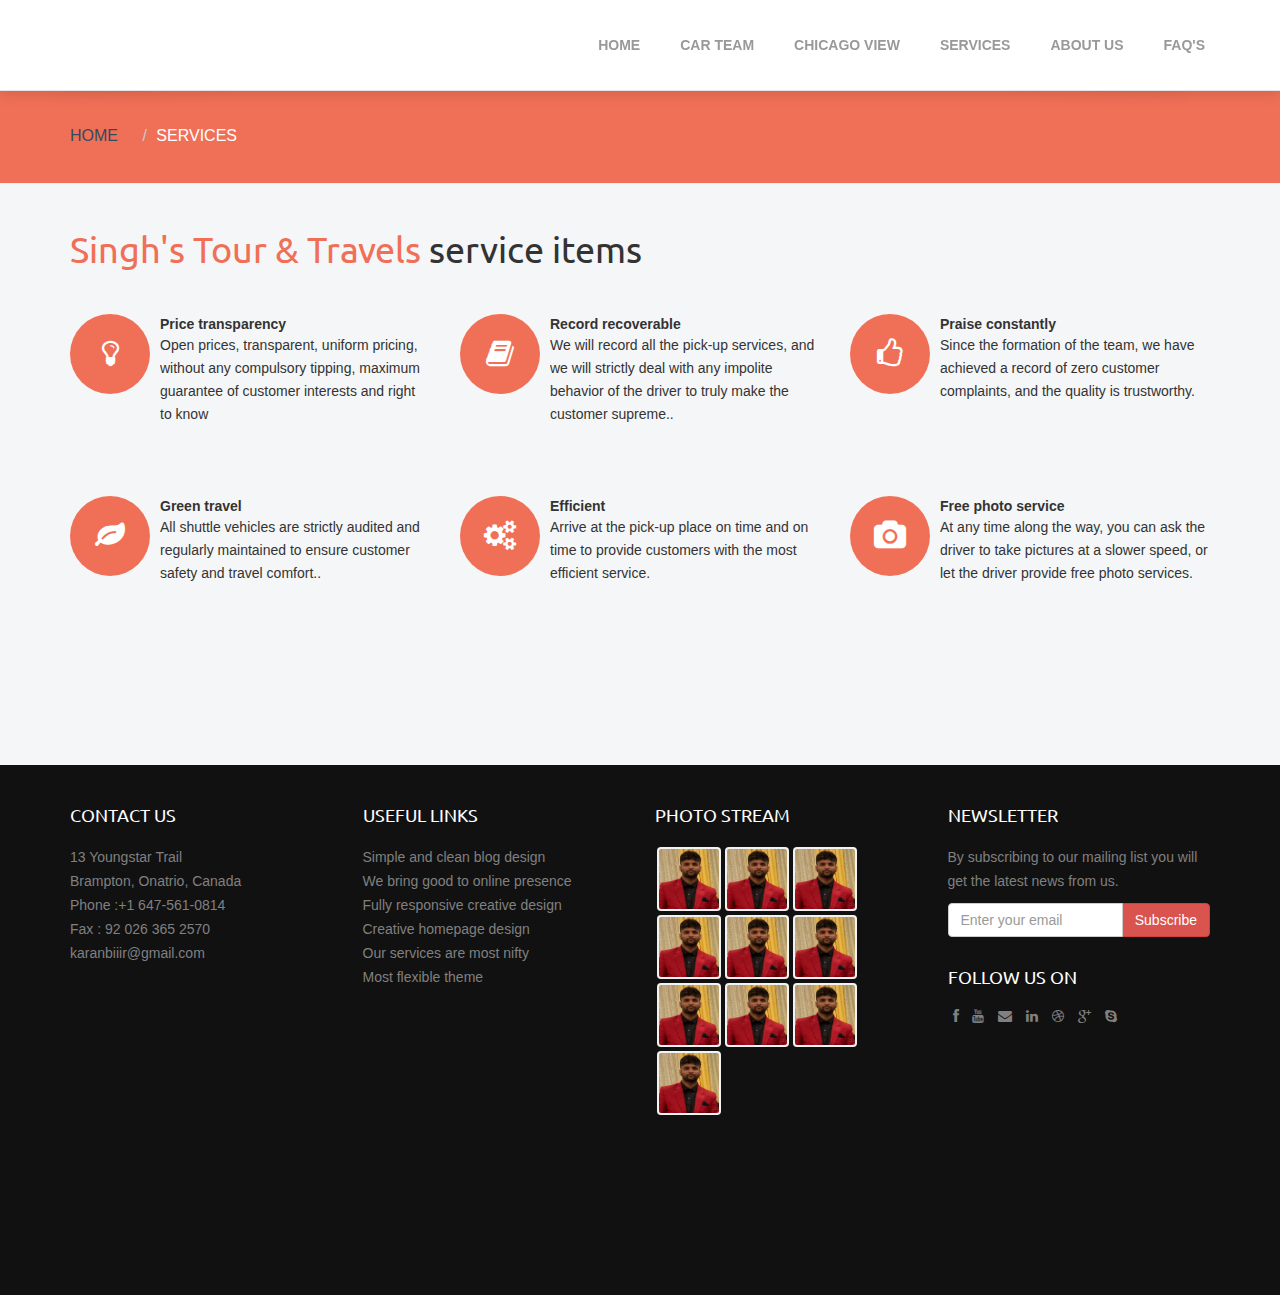
<file: services.html>
<!DOCTYPE html>
<html lang="en">
  <head>
    <meta charset="utf-8">
    <!--<meta http-equiv="X-UA-Compatible" content="IE=edge">-->
    <meta name="viewport" content="width=device-width, initial-scale=1">
    <meta name="description" content="">
    <meta name="author" content="">
    <link rel="shortcut icon" href="ico/favicon.ico">

    <title>Services</title>

    <!-- Bootstrap core CSS -->
    <!--<link href="css/bootstrap.min.css" rel="stylesheet">-->
    <link href="css/style.css" rel="stylesheet">
    <link href="css/font-awesome.min.css" rel="stylesheet">
    <link href="css/animate.css" rel="stylesheet">
    <link href='http://fonts.useso.com/css?family=Source+Sans+Pro:300,400,600,700' rel='stylesheet' type='text/css'>
    <link href='http://fonts.useso.com/css?family=Ubuntu:300,400,500,700' rel='stylesheet' type='text/css'>
	
	<script type="text/javascript" src="js/modernizr.custom.69142.js"></script>
	
    <!-- HTML5 shim and Respond.js IE8 support of HTML5 elements and media queries -->
    <!--[if lt IE 9]>
      <script src="https://oss.maxcdn.com/libs/html5shiv/3.7.0/html5shiv.js"></script>
      <script src="https://oss.maxcdn.com/libs/respond.js/1.4.2/respond.min.js"></script>
    <![endif]-->
  </head>

  <body>
  <!-- Navigation -->
   <div class="navbar navbar-default navbar-fixed-top" role="navigation">
    <div class="container">
      <div class="navbar-header">
        <button type="button" class="navbar-toggle" data-toggle="collapse" data-target=".navbar-collapse">
          <span class="sr-only">Toggle navigation</span>
          <span class="icon-bar"></span>
          <span class="icon-bar"></span>
          <span class="icon-bar"></span>
        </button>
       <!-- <a class="navbar-brand" href="index.html"><img src="img/logo.png" alt="..."></a>  -->
      </div>
      <div class="collapse navbar-collapse">
        <ul class="nav navbar-nav navbar-right">
          <li class="hidden-sm">
            <a href="index.html">Home</a>
          </li>
          <li class="hidden-sm">
            <a href="car_team.html">Car Team</a>
          </li>
          <li class="hidden-sm">
            <a href="chicago_view.html">Chicago View</a>
          </li>
          <li class="hidden-sm">
            <a href="services.html">Services</a>
          </li>
          <li class="hidden-sm">
            <a href="about-us.html">About us</a>
          </li>
          <li class="hidden-sm">
            <a href="FAQ's.html">FAQ's</a>
          </li>
            <!-- Navbar Search 
            <li class="hidden-xs" id="navbar-search">
              <a href="#">
                <i class="fa fa-search"></i>
              </a>
              <div class="hidden" id="navbar-search-box">
                <div class="input-group">
                  <input type="text" class="form-control" placeholder="Search">
                  <span class="input-group-btn">
                    <button class="btn btn-danger" type="button">Go!</button>
                  </span>
                </div>
              </div>
            </li>
          </ul>     -->
          <!-- Mobile Search 
          <form class="navbar-form navbar-right visible-xs" role="search">
            <div class="input-group">
              <input type="text" class="form-control" placeholder="Search">
              <span class="input-group-btn">
                <button class="btn btn-danger" type="button">Search!</button>
              </span>
            </div>
          </form>             -->
        </div><!--/.nav-collapse -->
      </div>
    </div> <!-- / .navigation -->
	<span id="header_shadow" style="width: 100%; top: 30px;"></span>

    <!-- Wrapper -->
    <div class="wrapper">
	
	  <!-- Topic Header -->
      <div class="topic">
        <div class="container">
          <div class="row">            
            <ol class="breadcrumb hidden-xs">
              <li><a href="index.html">HOME</a></li>
              <li class="active">SERVICES</li>
            </ol>                      
          </div> <!-- / .row -->
        </div> <!-- / .container -->
      </div> <!-- / .Topic Header -->     
	  
	  <!-- Service Center1 -->
      <div class="service-center1">
		<div class="container">
	      <div class="row">
            <div class="col-sm-12">
              <h1><span class="text-red">Singh's Tour & Travels</span> service items</h1>
            </div>
          </div> <!-- / .row -->
	      <div class="row">
            <div class="col-sm-4">
              <div class="services">
                <div class="service-item">
                  <i class="fa fa-lightbulb-o"></i>
                  <div class="service-desc">
                    <strong>Price transparency</strong>
                    <p>Open prices, transparent, uniform pricing, without any compulsory tipping, maximum guarantee of customer interests and right to know</p>
                  </div>
                </div>
              </div> <!-- / .services -->
            </div>
            <div class="col-sm-4">
              <div class="services">
                <div class="service-item">
                  <i class="fa fa-book"></i>
                  <div class="service-desc">
                    <strong>Record recoverable</strong>
                    <p>We will record all the pick-up services, and we will strictly deal with any impolite behavior of the driver to truly make the customer supreme..</p>
                  </div>
                </div>
              </div> <!-- / .services -->
            </div>
            <div class="col-sm-4">
              <div class="services">
                <div class="service-item">
                  <i class="fa fa-thumbs-o-up"></i>
                  <div class="service-desc">
                    <strong>Praise constantly</strong>
                    <p>Since the formation of the team, we have achieved a record of zero customer complaints, and the quality is trustworthy.</p>
                  </div>
                </div>
              </div> <!-- / .services -->
            </div>
          </div>
          <div class="row">
            <div class="col-sm-4">
              <div class="services">
                <div class="service-item">
                  <i class="fa fa-leaf"></i>
                  <div class="service-desc">
                    <strong>Green travel</strong>
                    <p>All shuttle vehicles are strictly audited and regularly maintained to ensure customer safety and travel comfort..</p>
                  </div>
                </div>
              </div> <!-- / .services -->
            </div>
            <div class="col-sm-4">
              <div class="services">
                <div class="service-item">
                  <i class="fa fa-cogs"></i>
                  <div class="service-desc">
                    <strong>Efficient</strong>
                    <p>Arrive at the pick-up place on time and on time to provide customers with the most efficient service.</p>
                  </div>
                </div>
              </div> <!-- / .services -->
            </div>
            <div class="col-sm-4">
              <div class="services">
                <div class="service-item">
                  <i class="fa fa-camera"></i>
                  <div class="service-desc">
                    <strong>Free photo service</strong>
                    <p>At any time along the way, you can ask the driver to take pictures at a slower speed, or let the driver provide free photo services.</p>
                  </div>
                </div>
              </div> <!-- / .services -->
            </div>
          </div> <!-- / .row -->
		</div> <!-- / .Container -->
	  </div> <!-- / .Service Center1 -->

      </div> <!-- / .container -->

    </div> <!-- / .wrapper -->

    <!-- Footer -->
    <footer>
      <div class="container">
        <div class="row">
		
          <!-- Contact Us -->
       <div class="col-xs-12 col-sm-3 col-md-3">
        <h4>CONTACT US</h4>
        <p>
          13 Youngstar Trail<br />
          Brampton, Onatrio, Canada
          <br />
          Phone :+1 647-561-0814<br />
          Fax  : 92 026 365 2570
          <br />
          <a href="mailto:karanbiiir@gmail.com">karanbiiir@gmail.com</a>
        </p>
      </div><!-- / .Contact Us -->
		  
		  <!-- Useful Links -->
          <div class="col-xs-12 col-sm-3 col-md-3">            
            <h4>Useful Links</h4>
            <p>
              <a href="#">Simple and clean blog design </a><br />
              <a href="#">We bring good to online presence  </a><br />
              <a href="#">Fully responsive creative design  </a><br />
              <a href="#">Creative homepage design </a><br />
              <a href="#">Our services are most nifty  </a><br />
              <a href="#">Most flexible theme </a><br />
            </p>
          </div><!-- / .Useful Links -->
		  
          <!-- Recent Tweets -->
          <div class="col-xs-12 col-sm-3 col-md-3">
            <h4>Photo Stream</h4>
			<div class="gallery clearfix">
			  <ul class="list-unstyled">
			    <li><a href="#"><img src="img/avatar.jpg" style="width:60px;height:60px;" alt="..."></a></li>
				<li><a href="#"><img src="img/avatar.jpg" style="width:60px;height:60px;" alt="..."></a></li>
				<li><a href="#"><img src="img/avatar.jpg" style="width:60px;height:60px;" alt="..."></a></li>
				<li><a href="#"><img src="img/avatar.jpg" style="width:60px;height:60px;" alt="..."></a></li>
				<li><a href="#"><img src="img/avatar.jpg" style="width:60px;height:60px;" alt="..."></a></li>
				<li><a href="#"><img src="img/avatar.jpg" style="width:60px;height:60px;" alt="..."></a></li>	
				<li><a href="#"><img src="img/avatar.jpg" style="width:60px;height:60px;" alt="..."></a></li>
				<li><a href="#"><img src="img/avatar.jpg" style="width:60px;height:60px;" alt="..."></a></li>
				<li><a href="#"><img src="img/avatar.jpg" style="width:60px;height:60px;" alt="..."></a></li>
				<li><a href="#"><img src="img/avatar.jpg" style="width:60px;height:60px;" alt="..."></a></li>				
			   </ul>
			</div>
          </div><!-- / .Recent Tweets -->
		  
          <!-- Newsletter -->
          <div class="col-xs-12 col-sm-3 col-md-3">
            <h4>Newsletter</h4>
            <p>
              By subscribing to our mailing list you will get the latest news from us.              
            </p>
            <form class="form" role="form">
              <div class="row">
                <div class="col-xs-12">
                  <div class="input-group">
                    <label class="sr-only" for="subscribe-email">Email address</label>
                    <input type="email" class="form-control" id="subscribe-email" placeholder="Enter your email">
                    <span class="input-group-btn">
                      <button type="submit" class="btn btn-danger">Subscribe</button>
                    </span>
                  </div>
                </div>
              </div>
            </form>
			<br />
			<h4>Follow us on</h4>
			  <ul class="list-inline">
				<li><a href="#"><i class="fa fa-facebook"></i></a></li>
				<li><a href="#"><i class="fa fa-youtube"></i></a></li>
				<li><a href="#"><i class="fa fa-envelope"></i></a></li>
				<li><a href="#"><i class="fa fa-linkedin"></i></a></li>
				<li><a href="#"><i class="fa fa-dribbble"></i></a></li>
				<li><a href="#"><i class="fa fa-google-plus"></i></a></li>
				<li><a href="#"><i class="fa fa-skype"></i></a></li>				
			  </ul>
          </div><!-- / .Newsletter -->
		  <br /><br /><br /><br /><br /><br /><br /><br /><br /><br /><br /><br /><br /><br /><br /><br /><br /><br /><br /><br /><br /><br /><br /><br /><br />
		  
        </div> <!-- / .row -->		
      </div> <!-- / .container --> 	  
    </footer><!-- / .Footer -->
	
	<!-- Copyright -->
	<div class="copyrights">
		<div class="container">
		  <div class="row">
			<div class="col-sm-12">
			  <div class="copyright">
				Zero <i class="fa fa-coffee"></i> Collect from <a href="http://www.cssmoban.com/" title="网页模板" target="_blank">网页模板</a> - More Templates <a href="http://www.cssmoban.com/" target="_blank" title="模板之家">模板之家</a>
			  </div>
			</div>
		  </div> <!-- / .row -->
		</div> <!-- / .container --> 
	</div><!-- / .Copyright -->


    <!-- Bootstrap core JavaScript
    ================================================== -->
    <!-- Placed at the end of the document so the pages load faster -->
    <script src="https://ajax.googleapis.com/ajax/libs/jquery/1.11.0/jquery.min.js"></script>
    <script src="js/bootstrap.min.js"></script>
    <script src="js/scrolltopcontrol.js"></script>
	<script src="js/SmoothScroll.js"></script>
    <script src="js/custom.js"></script>
  </body>
</html>
</file>
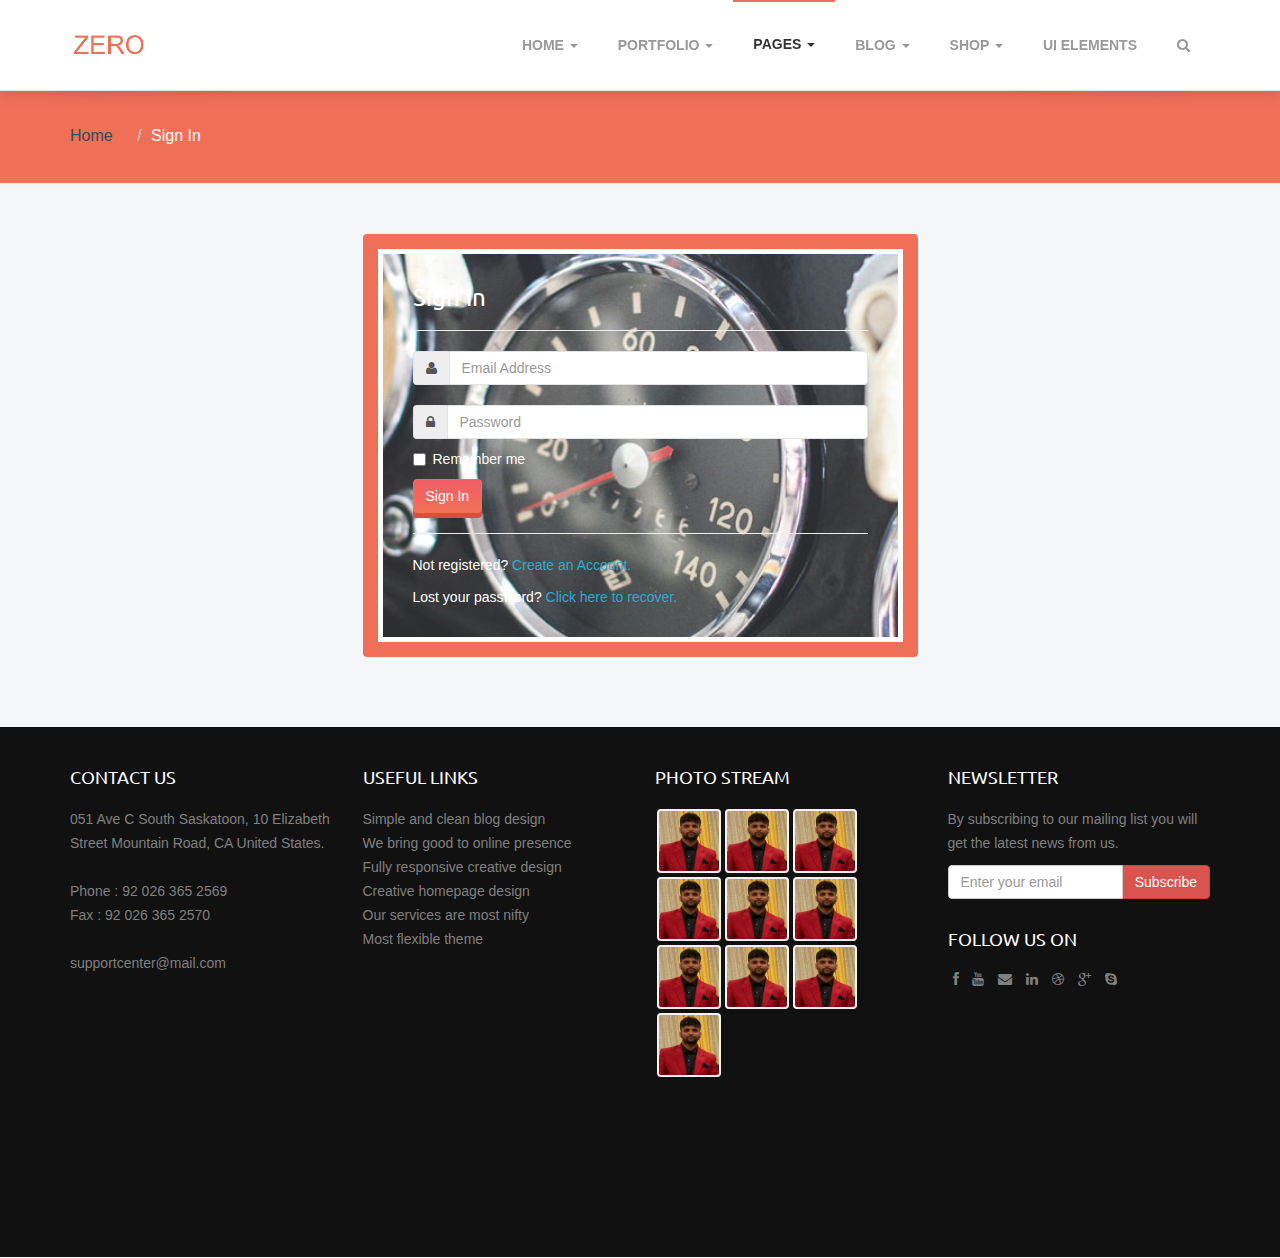
<file: sign-in.html>
<!DOCTYPE html>
<html lang="en">
  <head>
    <meta charset="utf-8">
    <!--<meta http-equiv="X-UA-Compatible" content="IE=edge">-->
    <meta name="viewport" content="width=device-width, initial-scale=1">
    <meta name="description" content="">
    <meta name="author" content="">
    <link rel="shortcut icon" href="ico/favicon.ico">

    <title>Zero - Responsive Multipurpose Theme</title>

    <!-- Bootstrap core CSS -->
    <!--<link href="css/bootstrap.min.css" rel="stylesheet">-->
    <link href="css/style.css" rel="stylesheet">
    <link href="css/font-awesome.min.css" rel="stylesheet">
    <link href="css/animate.css" rel="stylesheet">
    <link href='http://fonts.useso.com/css?family=Source+Sans+Pro:300,400,600,700' rel='stylesheet' type='text/css'>
    <link href='http://fonts.useso.com/css?family=Ubuntu:300,400,500,700' rel='stylesheet' type='text/css'>

    <!-- HTML5 shim and Respond.js IE8 support of HTML5 elements and media queries -->
    <!--[if lt IE 9]>
      <script src="https://oss.maxcdn.com/libs/html5shiv/3.7.0/html5shiv.js"></script>
      <script src="https://oss.maxcdn.com/libs/respond.js/1.4.2/respond.min.js"></script>
    <![endif]-->
  </head>

  <body>

    <!-- Navigation -->
    <div class="navbar navbar-default navbar-fixed-top" role="navigation">
      <div class="container">
        <div class="navbar-header">
          <button type="button" class="navbar-toggle" data-toggle="collapse" data-target=".navbar-collapse">
            <span class="sr-only">Toggle navigation</span>
            <span class="icon-bar"></span>
            <span class="icon-bar"></span>
            <span class="icon-bar"></span>
          </button>
          <a class="navbar-brand" href="index.html"><img src="img/logo.png" alt="..."></a>
        </div>
        <div class="collapse navbar-collapse">        
          <ul class="nav navbar-nav navbar-right">
            <li class="dropdown">
              <a href="#" class="dropdown-toggle" data-toggle="dropdown">Home <b class="caret"></b></a>
              <ul class="dropdown-menu">
                <li><a href="index.html">Homepage 1</a></li>
                <li><a href="index-full.html">Homepage 2</a></li>
              </ul>
            </li>
			<li class="dropdown">
              <a href="#" class="dropdown-toggle" data-toggle="dropdown">Portfolio <b class="caret"></b></a>
              <ul class="dropdown-menu">
                <li><a href="portfolio.html">Portfolio</a></li>
                <li><a href="portfolio-item-1.html">Portfolio Item</a></li>
              </ul>
            </li>
            <li class="dropdown active">
              <a href="#" class="dropdown-toggle" data-toggle="dropdown">Pages <b class="caret"></b></a>
              <ul class="dropdown-menu">
                <li><a href="about-us.html">About Us</a></li>
                <li><a href="coming-soon.html">Coming Soon</a></li>
                <li><a href="contact-us.html">Contact Us</a></li>
                <li><a href="help-center.html">Help Center</a></li>
                <li><a href="help-item.html">Help Item</a></li>
                <li><a href="pricing-table.html">Pricing Table</a></li>
                <li><a href="services.html">Services</a></li>
                <li><a href="sign-in.html">Sign In</a></li>
                <li><a href="sign-up.html">Sign Up</a></li>
                <li><a href="error-page.html">404 Error Page</a></li>
              </ul>
            </li>            
            <li class="dropdown">
              <a href="#" class="dropdown-toggle" data-toggle="dropdown">Blog <b class="caret"></b></a>
              <ul class="dropdown-menu">
                <li><a href="blog.html">Blog</a></li>
                <li><a href="blog-post.html">Blog Post</a></li>
              </ul>
            </li>
            <li class="dropdown">
              <a href="#" class="dropdown-toggle" data-toggle="dropdown">Shop <b class="caret"></b></a>
              <ul class="dropdown-menu">
                <li><a href="shop.html">Shop</a></li>
                <li><a href="shop-item.html">Shop Item</a></li>
                <li><a href="shopping-cart.html">Shopping Cart</a></li>
                <li><a href="user-profile.html">User Profile</a></li>
              </ul>
            </li>
            <li class="hidden-sm">
              <a href="ui-elements.html">UI Elements</a>
            </li>            
            <!-- Navbar Search -->
            <li class="hidden-xs" id="navbar-search">
              <a href="#">
                <i class="fa fa-search"></i>
              </a>
              <div class="hidden" id="navbar-search-box">
                <div class="input-group">
                  <input type="text" class="form-control" placeholder="Search">
                  <span class="input-group-btn">
                    <button class="btn btn-danger" type="button">Go!</button>
                  </span>
                </div>
              </div>
            </li>
          </ul>
          <!-- Mobile Search -->
          <form class="navbar-form navbar-right visible-xs" role="search">
            <div class="input-group">
              <input type="text" class="form-control" placeholder="Search">
              <span class="input-group-btn">
                <button class="btn btn-danger" type="button">Search!</button>
              </span>
            </div>
          </form>          
        </div><!--/.nav-collapse -->
      </div>
    </div> <!-- / .navigation -->
	<span id="header_shadow" style="width: 100%; top: 30px;"></span>

    <!-- Wrapper -->
    <div class="wrapper">
	
	  <!-- Topic Header -->
      <div class="topic">
        <div class="container">
          <div class="row">            
            <ol class="breadcrumb hidden-xs">
              <li><a href="index.html">Home</a></li>
              <li class="active">Sign In</li>
            </ol>                      
          </div> <!-- / .row -->
        </div> <!-- / .container -->
      </div> <!-- / .Topic Header -->      

      <div class="container">
        <div class="row">
          <div class="col-md-6 col-md-offset-3 col-sm-8 col-sm-offset-2">
            <div class="sign-form">
              <div class="sign-inner">
                <h3 class="first-child">Sign In</h3>
                <hr>
                <form role="form">
                  <div class="input-group">
                    <span class="input-group-addon"><i class="fa fa-user"></i></span>
                    <input type="email" class="form-control" id="email" placeholder="Email Address" data-original-title="" title="">
                  </div>
                  <br />
                  <div class="input-group">
                    <span class="input-group-addon"><i class="fa fa-lock"></i></span>
                    <input type="password" class="form-control" id="password" placeholder="Password" data-original-title="" title="">
                  </div>
                  <div class="checkbox">
                    <label>
                      <input type="checkbox"> Remember me
                    </label>
                  </div>
				  <a href="#" type="submit" class="btn btn-red">Sign In</a>                  
                  <hr>
                </form>
                <p>Not registered? <a href="sign-up.html">Create an Account.</a></p>
                <div class="pwd-lost">
                  <div class="pwd-lost-q show">Lost your password? <a href="#">Click here to recover.</a></div>
                  <div class="pwd-lost-f hidden">
                    <p class="text-muted">Enter your email address below and we will send you a link to reset your password.</p>
                    <form class="form-inline" role="form">
					  <div class="row">
						<div class="col-xs-8">
						  <div class="input-group">
							<label class="sr-only" for="email-pwd">Email address</label>
							<input type="email" class="form-control" id="email-pwd" placeholder="Enter your email">
							<span class="input-group-btn">
							  <button type="submit" class="btn btn-danger">Send</button>
							</span>
						  </div>
						</div>
					  </div>
					</form>
                  </div>
                </div> <!-- / .pwd-lost -->
              </div>
            </div>
          </div>
        </div> <!-- / .row -->      
      </div> <!-- / .container -->

    </div> <!-- / .wrapper -->

    <!-- Footer -->
    <footer>
      <div class="container">
        <div class="row">
		
          <!-- Contact Us -->
          <div class="col-xs-12 col-sm-3 col-md-3">
            <h4>Contact Us</h4>            
			<p>
			  051 Ave C South Saskatoon, 10 Elizabeth <br />
			  Street Mountain Road, CA United States.
			  <br /><br />
			  Phone : 92 026 365 2569<br />
			  Fax   : 92 026 365 2570
			  <br /><br />
			  <a href="mailto:#">supportcenter@mail.com</a>
			</p>			
          </div><!-- / .Contact Us -->
		  
		  <!-- Useful Links -->
          <div class="col-xs-12 col-sm-3 col-md-3">            
            <h4>Useful Links</h4>
            <p>
              <a href="#">Simple and clean blog design </a><br />
              <a href="#">We bring good to online presence  </a><br />
              <a href="#">Fully responsive creative design  </a><br />
              <a href="#">Creative homepage design </a><br />
              <a href="#">Our services are most nifty  </a><br />
              <a href="#">Most flexible theme </a><br />
            </p>
          </div><!-- / .Useful Links -->
		  
          <!-- Recent Tweets -->
          <div class="col-xs-12 col-sm-3 col-md-3">
            <h4>Photo Stream</h4>
			<div class="gallery clearfix">
			  <ul class="list-unstyled">
			    <li><a href="#"><img src="img/avatar.jpg" style="width:60px;height:60px;" alt="..."></a></li>
				<li><a href="#"><img src="img/avatar.jpg" style="width:60px;height:60px;" alt="..."></a></li>
				<li><a href="#"><img src="img/avatar.jpg" style="width:60px;height:60px;" alt="..."></a></li>
				<li><a href="#"><img src="img/avatar.jpg" style="width:60px;height:60px;" alt="..."></a></li>
				<li><a href="#"><img src="img/avatar.jpg" style="width:60px;height:60px;" alt="..."></a></li>
				<li><a href="#"><img src="img/avatar.jpg" style="width:60px;height:60px;" alt="..."></a></li>	
				<li><a href="#"><img src="img/avatar.jpg" style="width:60px;height:60px;" alt="..."></a></li>
				<li><a href="#"><img src="img/avatar.jpg" style="width:60px;height:60px;" alt="..."></a></li>
				<li><a href="#"><img src="img/avatar.jpg" style="width:60px;height:60px;" alt="..."></a></li>
				<li><a href="#"><img src="img/avatar.jpg" style="width:60px;height:60px;" alt="..."></a></li>				
			   </ul>
			</div>
          </div><!-- / .Recent Tweets -->
		  
          <!-- Newsletter -->
          <div class="col-xs-12 col-sm-3 col-md-3">
            <h4>Newsletter</h4>
            <p>
              By subscribing to our mailing list you will get the latest news from us.              
            </p>
            <form class="form" role="form">
              <div class="row">
                <div class="col-xs-12">
                  <div class="input-group">
                    <label class="sr-only" for="subscribe-email">Email address</label>
                    <input type="email" class="form-control" id="subscribe-email" placeholder="Enter your email">
                    <span class="input-group-btn">
                      <button type="submit" class="btn btn-danger">Subscribe</button>
                    </span>
                  </div>
                </div>
              </div>
            </form>
			<br />
			<h4>Follow us on</h4>
			  <ul class="list-inline">
				<li><a href="#"><i class="fa fa-facebook"></i></a></li>
				<li><a href="#"><i class="fa fa-youtube"></i></a></li>
				<li><a href="#"><i class="fa fa-envelope"></i></a></li>
				<li><a href="#"><i class="fa fa-linkedin"></i></a></li>
				<li><a href="#"><i class="fa fa-dribbble"></i></a></li>
				<li><a href="#"><i class="fa fa-google-plus"></i></a></li>
				<li><a href="#"><i class="fa fa-skype"></i></a></li>				
			  </ul>
          </div><!-- / .Newsletter -->
		  <br /><br /><br /><br /><br /><br /><br /><br /><br /><br /><br /><br /><br /><br /><br /><br /><br /><br /><br /><br /><br /><br /><br /><br /><br />
		  
        </div> <!-- / .row -->		
      </div> <!-- / .container --> 	  
    </footer><!-- / .Footer -->
	
	<!-- Copyright -->
	<div class="copyrights">
		<div class="container">
		  <div class="row">
			<div class="col-sm-12">
			  <div class="copyright">
				Zero <i class="fa fa-coffee"></i> Collect from <a href="http://www.cssmoban.com/" title="网页模板" target="_blank">网页模板</a> - More Templates <a href="http://www.cssmoban.com/" target="_blank" title="模板之家">模板之家</a>
			  </div>
			</div>
		  </div> <!-- / .row -->
		</div> <!-- / .container --> 
	</div><!-- / .Copyright -->


    <!-- Bootstrap core JavaScript
    ================================================== -->
    <!-- Placed at the end of the document so the pages load faster -->
    <script src="https://ajax.googleapis.com/ajax/libs/jquery/1.11.0/jquery.min.js"></script>
    <script src="js/bootstrap.min.js"></script>
    <script src="js/scrolltopcontrol.js"></script>
	<script src="js/SmoothScroll.js"></script>
    <script src="js/custom.js"></script>
  </body>
</html>
</file>
<file: css/bxslider.css>
/**
 * BxSlider v4.1.2 - Fully loaded, responsive content slider
 * http://bxslider.com
 *
 * Written by: Steven Wanderski, 2014
 * http://stevenwanderski.com
 * (while drinking Belgian ales and listening to jazz)
 *
 * CEO and founder of bxCreative, LTD
 * http://bxcreative.com
 */


/** RESET AND LAYOUT
===================================*/

.bx-wrapper {
	position: relative;
	margin: 0 auto 60px;
	padding: 0;
	*zoom: 1;
}

.bx-wrapper img {
	max-width: 100%;
	display: block;
}

/** THEME
===================================*/

.bx-wrapper .bx-viewport {
	-moz-box-shadow: 0 0 5px #ccc;
	-webkit-box-shadow: 0 0 5px #ccc;
	box-shadow: 0 0 5px #ccc;
	border:  5px solid #fff;
	left: -5px;
	background: #fff;
	
	/*fix other elements on the page moving (on Chrome)*/
	-webkit-transform: translatez(0);
	-moz-transform: translatez(0);
    	-ms-transform: translatez(0);
    	-o-transform: translatez(0);
    	transform: translatez(0);
}

.bx-wrapper .bx-pager,
.bx-wrapper .bx-controls-auto {
	position: absolute;
	bottom: -30px;
	width: 100%;
}

/* LOADER */

.bx-wrapper .bx-loading {
	min-height: 50px;
	background: url(images/bx_loader.gif) center center no-repeat #fff;
	height: 100%;
	width: 100%;
	position: absolute;
	top: 0;
	left: 0;
	z-index: 2000;
}

/* PAGER */

.bx-wrapper .bx-pager {
	text-align: center;
	font-size: .85em;
	font-family: Arial;
	font-weight: bold;
	color: #666;
	padding-top: 20px;
}

.bx-wrapper .bx-pager .bx-pager-item,
.bx-wrapper .bx-controls-auto .bx-controls-auto-item {
	display: inline-block;
	*zoom: 1;
	*display: inline;
}

.bx-wrapper .bx-pager.bx-default-pager a {
	background: #666;
	text-indent: -9999px;
	display: block;
	width: 10px;
	height: 10px;
	margin: 0 5px;
	outline: 0;
	-moz-border-radius: 5px;
	-webkit-border-radius: 5px;
	border-radius: 5px;
}

.bx-wrapper .bx-pager.bx-default-pager a:hover,
.bx-wrapper .bx-pager.bx-default-pager a.active {
	background: #000;
}

/* DIRECTION CONTROLS (NEXT / PREV) */

.bx-wrapper .bx-prev {
	left: 10px;
	background: url(images/controls.png) no-repeat 0 -32px;
}

.bx-wrapper .bx-next {
	right: 10px;
	background: url(images/controls.png) no-repeat -43px -32px;
}

.bx-wrapper .bx-prev:hover {
	background-position: 0 0;
}

.bx-wrapper .bx-next:hover {
	background-position: -43px 0;
}

.bx-wrapper .bx-controls-direction a {
	position: absolute;
	top: 50%;
	margin-top: -16px;
	outline: 0;
	width: 32px;
	height: 32px;
	text-indent: -9999px;
	z-index: 9999;
}

.bx-wrapper .bx-controls-direction a.disabled {
	display: none;
}

/* AUTO CONTROLS (START / STOP) */

.bx-wrapper .bx-controls-auto {
	text-align: center;
}

.bx-wrapper .bx-controls-auto .bx-start {
	display: block;
	text-indent: -9999px;
	width: 10px;
	height: 11px;
	outline: 0;
	background: url(images/controls.png) -86px -11px no-repeat;
	margin: 0 3px;
}

.bx-wrapper .bx-controls-auto .bx-start:hover,
.bx-wrapper .bx-controls-auto .bx-start.active {
	background-position: -86px 0;
}

.bx-wrapper .bx-controls-auto .bx-stop {
	display: block;
	text-indent: -9999px;
	width: 9px;
	height: 11px;
	outline: 0;
	background: url(images/controls.png) -86px -44px no-repeat;
	margin: 0 3px;
}

.bx-wrapper .bx-controls-auto .bx-stop:hover,
.bx-wrapper .bx-controls-auto .bx-stop.active {
	background-position: -86px -33px;
}

/* PAGER WITH AUTO-CONTROLS HYBRID LAYOUT */

.bx-wrapper .bx-controls.bx-has-controls-auto.bx-has-pager .bx-pager {
	text-align: left;
	width: 80%;
}

.bx-wrapper .bx-controls.bx-has-controls-auto.bx-has-pager .bx-controls-auto {
	right: 0;
	width: 35px;
}

/* IMAGE CAPTIONS */

.bx-wrapper .bx-caption {
	position: absolute;
	bottom: 0;
	left: 0;
	background: #666\9;
	background: rgba(80, 80, 80, 0.75);
	width: 100%;
}

.bx-wrapper .bx-caption span {
	color: #fff;
	font-family: Arial;
	display: block;
	font-size: .85em;
	padding: 10px;
}
</file>
<file: css/style_booking.css>
/* @extend display-flex; */
display-flex, .header, .form-group {
  display: flex;
  display: -webkit-flex; }

/* @extend list-type-ulli; */
list-type-ulli {
  list-style-type: none;
  margin: 0;
  padding: 0; }

/* poppins-300 - latin */
@font-face {
  font-family: 'Poppins';
  font-style: normal;
  font-weight: 300;
  src: url("../fonts/poppins/poppins-v5-latin-300.eot");
  /* IE9 Compat Modes */
  src: local("Poppins Light"), local("Poppins-Light"), url("../fonts/poppins/poppins-v5-latin-300.eot?#iefix") format("embedded-opentype"), url("../fonts/poppins/poppins-v5-latin-300.woff2") format("woff2"), url("../fonts/poppins/poppins-v5-latin-300.woff") format("woff"), url("../fonts/poppins/poppins-v5-latin-300.ttf") format("truetype"), url("../fonts/poppins/poppins-v5-latin-300.svg#Poppins") format("svg");
  /* Legacy iOS */ }
/* poppins-300italic - latin */
@font-face {
  font-family: 'Poppins';
  font-style: italic;
  font-weight: 300;
  src: url("../fonts/poppins/poppins-v5-latin-300italic.eot");
  /* IE9 Compat Modes */
  src: local("Poppins Light Italic"), local("Poppins-LightItalic"), url("../fonts/poppins/poppins-v5-latin-300italic.eot?#iefix") format("embedded-opentype"), url("../fonts/poppins/poppins-v5-latin-300italic.woff2") format("woff2"), url("../fonts/poppins/poppins-v5-latin-300italic.woff") format("woff"), url("../fonts/poppins/poppins-v5-latin-300italic.ttf") format("truetype"), url("../fonts/poppins/poppins-v5-latin-300italic.svg#Poppins") format("svg");
  /* Legacy iOS */ }
/* poppins-regular - latin */
@font-face {
  font-family: 'Poppins';
  font-style: normal;
  font-weight: 400;
  src: url("../fonts/poppins/poppins-v5-latin-regular.eot");
  /* IE9 Compat Modes */
  src: local("Poppins Regular"), local("Poppins-Regular"), url("../fonts/poppins/poppins-v5-latin-regular.eot?#iefix") format("embedded-opentype"), url("../fonts/poppins/poppins-v5-latin-regular.woff2") format("woff2"), url("../fonts/poppins/poppins-v5-latin-regular.woff") format("woff"), url("../fonts/poppins/poppins-v5-latin-regular.ttf") format("truetype"), url("../fonts/poppins/poppins-v5-latin-regular.svg#Poppins") format("svg");
  /* Legacy iOS */ }
/* poppins-italic - latin */
@font-face {
  font-family: 'Poppins';
  font-style: italic;
  font-weight: 400;
  src: url("../fonts/poppins/poppins-v5-latin-italic.eot");
  /* IE9 Compat Modes */
  src: local("Poppins Italic"), local("Poppins-Italic"), url("../fonts/poppins/poppins-v5-latin-italic.eot?#iefix") format("embedded-opentype"), url("../fonts/poppins/poppins-v5-latin-italic.woff2") format("woff2"), url("../fonts/poppins/poppins-v5-latin-italic.woff") format("woff"), url("../fonts/poppins/poppins-v5-latin-italic.ttf") format("truetype"), url("../fonts/poppins/poppins-v5-latin-italic.svg#Poppins") format("svg");
  /* Legacy iOS */ }
/* poppins-500 - latin */
@font-face {
  font-family: 'Poppins';
  font-style: normal;
  font-weight: 500;
  src: url("../fonts/poppins/poppins-v5-latin-500.eot");
  /* IE9 Compat Modes */
  src: local("Poppins Medium"), local("Poppins-Medium"), url("../fonts/poppins/poppins-v5-latin-500.eot?#iefix") format("embedded-opentype"), url("../fonts/poppins/poppins-v5-latin-500.woff2") format("woff2"), url("../fonts/poppins/poppins-v5-latin-500.woff") format("woff"), url("../fonts/poppins/poppins-v5-latin-500.ttf") format("truetype"), url("../fonts/poppins/poppins-v5-latin-500.svg#Poppins") format("svg");
  /* Legacy iOS */ }
/* poppins-500italic - latin */
@font-face {
  font-family: 'Poppins';
  font-style: italic;
  font-weight: 500;
  src: url("../fonts/poppins/poppins-v5-latin-500italic.eot");
  /* IE9 Compat Modes */
  src: local("Poppins Medium Italic"), local("Poppins-MediumItalic"), url("../fonts/poppins/poppins-v5-latin-500italic.eot?#iefix") format("embedded-opentype"), url("../fonts/poppins/poppins-v5-latin-500italic.woff2") format("woff2"), url("../fonts/poppins/poppins-v5-latin-500italic.woff") format("woff"), url("../fonts/poppins/poppins-v5-latin-500italic.ttf") format("truetype"), url("../fonts/poppins/poppins-v5-latin-500italic.svg#Poppins") format("svg");
  /* Legacy iOS */ }
/* poppins-600 - latin */
@font-face {
  font-family: 'Poppins';
  font-style: normal;
  font-weight: 600;
  src: url("../fonts/poppins/poppins-v5-latin-600.eot");
  /* IE9 Compat Modes */
  src: local("Poppins SemiBold"), local("Poppins-SemiBold"), url("../fonts/poppins/poppins-v5-latin-600.eot?#iefix") format("embedded-opentype"), url("../fonts/poppins/poppins-v5-latin-600.woff2") format("woff2"), url("../fonts/poppins/poppins-v5-latin-600.woff") format("woff"), url("../fonts/poppins/poppins-v5-latin-600.ttf") format("truetype"), url("../fonts/poppins/poppins-v5-latin-600.svg#Poppins") format("svg");
  /* Legacy iOS */ }
/* poppins-700 - latin */
@font-face {
  font-family: 'Poppins';
  font-style: normal;
  font-weight: 700;
  src: url("../fonts/poppins/poppins-v5-latin-700.eot");
  /* IE9 Compat Modes */
  src: local("Poppins Bold"), local("Poppins-Bold"), url("../fonts/poppins/poppins-v5-latin-700.eot?#iefix") format("embedded-opentype"), url("../fonts/poppins/poppins-v5-latin-700.woff2") format("woff2"), url("../fonts/poppins/poppins-v5-latin-700.woff") format("woff"), url("../fonts/poppins/poppins-v5-latin-700.ttf") format("truetype"), url("../fonts/poppins/poppins-v5-latin-700.svg#Poppins") format("svg");
  /* Legacy iOS */ }
/* poppins-700italic - latin */
@font-face {
  font-family: 'Poppins';
  font-style: italic;
  font-weight: 700;
  src: url("../fonts/poppins/poppins-v5-latin-700italic.eot");
  /* IE9 Compat Modes */
  src: local("Poppins Bold Italic"), local("Poppins-BoldItalic"), url("../fonts/poppins/poppins-v5-latin-700italic.eot?#iefix") format("embedded-opentype"), url("../fonts/poppins/poppins-v5-latin-700italic.woff2") format("woff2"), url("../fonts/poppins/poppins-v5-latin-700italic.woff") format("woff"), url("../fonts/poppins/poppins-v5-latin-700italic.ttf") format("truetype"), url("../fonts/poppins/poppins-v5-latin-700italic.svg#Poppins") format("svg");
  /* Legacy iOS */ }
/* poppins-800 - latin */
@font-face {
  font-family: 'Poppins';
  font-style: normal;
  font-weight: 800;
  src: url("../fonts/poppins/poppins-v5-latin-800.eot");
  /* IE9 Compat Modes */
  src: local("Poppins ExtraBold"), local("Poppins-ExtraBold"), url("../fonts/poppins/poppins-v5-latin-800.eot?#iefix") format("embedded-opentype"), url("../fonts/poppins/poppins-v5-latin-800.woff2") format("woff2"), url("../fonts/poppins/poppins-v5-latin-800.woff") format("woff"), url("../fonts/poppins/poppins-v5-latin-800.ttf") format("truetype"), url("../fonts/poppins/poppins-v5-latin-800.svg#Poppins") format("svg");
  /* Legacy iOS */ }
/* poppins-800italic - latin */
@font-face {
  font-family: 'Poppins';
  font-style: italic;
  font-weight: 800;
  src: url("../fonts/poppins/poppins-v5-latin-800italic.eot");
  /* IE9 Compat Modes */
  src: local("Poppins ExtraBold Italic"), local("Poppins-ExtraBoldItalic"), url("../fonts/poppins/poppins-v5-latin-800italic.eot?#iefix") format("embedded-opentype"), url("../fonts/poppins/poppins-v5-latin-800italic.woff2") format("woff2"), url("../fonts/poppins/poppins-v5-latin-800italic.woff") format("woff"), url("../fonts/poppins/poppins-v5-latin-800italic.ttf") format("truetype"), url("../fonts/poppins/poppins-v5-latin-800italic.svg#Poppins") format("svg");
  /* Legacy iOS */ }
/* poppins-900 - latin */
@font-face {
  font-family: 'Poppins';
  font-style: normal;
  font-weight: 900;
  src: url("../fonts/poppins/poppins-v5-latin-900.eot");
  /* IE9 Compat Modes */
  src: local("Poppins Black"), local("Poppins-Black"), url("../fonts/poppins/poppins-v5-latin-900.eot?#iefix") format("embedded-opentype"), url("../fonts/poppins/poppins-v5-latin-900.woff2") format("woff2"), url("../fonts/poppins/poppins-v5-latin-900.woff") format("woff"), url("../fonts/poppins/poppins-v5-latin-900.ttf") format("truetype"), url("../fonts/poppins/poppins-v5-latin-900.svg#Poppins") format("svg");
  /* Legacy iOS */ }
a:focus, a:active {
  text-decoration: none;
  outline: none;
  transition: all 300ms ease 0s;
  -moz-transition: all 300ms ease 0s;
  -webkit-transition: all 300ms ease 0s;
  -o-transition: all 300ms ease 0s;
  -ms-transition: all 300ms ease 0s; }

input, select, textarea {
  outline: none;
  appearance: unset !important;
  -moz-appearance: unset !important;
  -webkit-appearance: unset !important;
  -o-appearance: unset !important;
  -ms-appearance: unset !important; }

input::-webkit-outer-spin-button, input::-webkit-inner-spin-button {
  appearance: none !important;
  -moz-appearance: none !important;
  -webkit-appearance: none !important;
  -o-appearance: none !important;
  -ms-appearance: none !important;
  margin: 0; }

input:focus, select:focus, textarea:focus {
  outline: none;
  box-shadow: none !important;
  -moz-box-shadow: none !important;
  -webkit-box-shadow: none !important;
  -o-box-shadow: none !important;
  -ms-box-shadow: none !important; }

input[type=checkbox] {
  appearance: checkbox !important;
  -moz-appearance: checkbox !important;
  -webkit-appearance: checkbox !important;
  -o-appearance: checkbox !important;
  -ms-appearance: checkbox !important; }

input[type=radio] {
  appearance: radio !important;
  -moz-appearance: radio !important;
  -webkit-appearance: radio !important;
  -o-appearance: radio !important;
  -ms-appearance: radio !important; }

img {
  max-width: 100%;
  height: auto; }

figure {
  margin: 0; }

p {
  margin-bottom: 0px; }

h1 {
  line-height: 1.8;
  margin: 0;
  padding: 0;
  font-weight: bold;
  color: #fff;
  font-family: Poppins;
  font-size: 21px;
  text-align: center;
  margin-bottom: 28px; }

.clear {
  clear: both; }

body {
  font-size: 14px;
  line-height: 1.8;
  color: #fff;
  background-image: url("../img/chicagoview/chicago3.jpg");
  background-repeat: no-repeat;
  background-size: cover;
  -moz-background-size: cover;
  -webkit-background-size: cover;
  -o-background-size: cover;
  -ms-background-size: cover;
  background-position: center center;
  font-weight: 600;
  font-family: Poppins;
  margin: 0px; }

.main {
  position: relative; }

.container {
  width: 960px;
  background: rgba(11, 13, 24, 0.6);
  margin: 265px auto;
  border-radius: 10px;
  -moz-border-radius: 10px;
  -webkit-border-radius: 10px;
  -o-border-radius: 10px;
  -ms-border-radius: 10px; }

.booking-form {
  padding: 35px 70px 51px 70px; }

.header {
  align-items: center;
  -moz-align-items: center;
  -webkit-align-items: center;
  -o-align-items: center;
  -ms-align-items: center;
  justify-content: space-between;
  -moz-justify-content: space-between;
  -webkit-justify-content: space-between;
  -o-justify-content: space-between;
  -ms-justify-content: space-between;
  padding: 50px 57px; }

input {
  border: none;
  background: #fff;
  border-radius: 5px;
  -moz-border-radius: 5px;
  -webkit-border-radius: 5px;
  -o-border-radius: 5px;
  -ms-border-radius: 5px;
  box-sizing: border-box;
  width: 100%;
  padding: 13px 20px;
  font-size: 16px;
  font-weight: 600;
  color: #222;
  display: block;
  font-family: Poppins;
  position: relative;
  z-index: 9; }
  input::-webkit-input-placeholder {
    color: #999; }
  input::-moz-placeholder {
    color: #999; }
  input:-ms-input-placeholder {
    color: #999; }
  input:-moz-placeholder {
    color: #999; }

.submit {
  background: #f8ba0f;
  color: #fff;
  font-size: 14px;
  margin-top: 23px;
  padding: 15px 20px;
  cursor: pointer; }
  .submit:hover {
    background-color: #ce9906; }

label {
  font-size: 12px;
  font-weight: 500;
  margin-bottom: 2px;
  display: block; }

#quantity {
  color: #999; }

.form-group {
  align-items: center;
  -moz-align-items: center;
  -webkit-align-items: center;
  -o-align-items: center;
  -ms-align-items: center;
  justify-content: space-between;
  -moz-justify-content: space-between;
  -webkit-justify-content: space-between;
  -o-justify-content: space-between;
  -ms-justify-content: space-between; }

.form-destination {
  width: 230px; }

.form-date-from, .form-date-to {
  width: 155px; }

.form-quantity {
  width: 80px;
  position: relative; }

.form-submit {
  width: 140px; }

.modify-qty {
  position: absolute;
  right: 12px;
  font-size: 18px;
  color: #999;
  z-index: 99;
  cursor: pointer; }

.plus {
  top: 23px; }

.minus {
  bottom: 0px; }

.form-icon {
  position: relative; }

.ui-datepicker-trigger {
  position: absolute;
  right: 16px;
  top: 40px;
  color: #999;
  font-size: 16px;
  z-index: 99;
  background: transparent;
  border: none;
  outline: none;
  cursor: pointer; }

@media screen and (max-width: 768px) {
  .container {
    width: calc( 100% - 30px);
    max-width: 100%; }

  .form-group {
    flex-direction: column;
    -moz-flex-direction: column;
    -webkit-flex-direction: column;
    -o-flex-direction: column;
    -ms-flex-direction: column; }

  .form-destination, .form-date-from, .form-date-to, .form-quantity {
    width: 100%;
    margin-bottom: 20px; } }
@media screen and (max-width: 480px) {
  .booking-form {
    padding: 35px 30px 51px 30px; } }

/*# sourceMappingURL=style.css.map */
</file>
<file: fonts/material-icon/css/material-design-iconic-font.min.css>
@font-face{font-family:Material-Design-Iconic-Font;src:url(../fonts/Material-Design-Iconic-Font.woff2?v=2.2.0) format('woff2'),url(../fonts/Material-Design-Iconic-Font.woff?v=2.2.0) format('woff'),url(../fonts/Material-Design-Iconic-Font.ttf?v=2.2.0) format('truetype')}.zmdi{display:inline-block;font:normal normal normal 14px/1 'Material-Design-Iconic-Font';font-size:inherit;text-rendering:auto;-webkit-font-smoothing:antialiased;-moz-osx-font-smoothing:grayscale}.zmdi-hc-lg{font-size:1.33333333em;line-height:.75em;vertical-align:-15%}.zmdi-hc-2x{font-size:2em}.zmdi-hc-3x{font-size:3em}.zmdi-hc-4x{font-size:4em}.zmdi-hc-5x{font-size:5em}.zmdi-hc-fw{width:1.28571429em;text-align:center}.zmdi-hc-ul{padding-left:0;margin-left:2.14285714em;list-style-type:none}.zmdi-hc-ul>li{position:relative}.zmdi-hc-li{position:absolute;left:-2.14285714em;width:2.14285714em;top:.14285714em;text-align:center}.zmdi-hc-li.zmdi-hc-lg{left:-1.85714286em}.zmdi-hc-border{padding:.1em .25em;border:solid .1em #9e9e9e;border-radius:2px}.zmdi-hc-border-circle{padding:.1em .25em;border:solid .1em #9e9e9e;border-radius:50%}.zmdi.pull-left{float:left;margin-right:.15em}.zmdi.pull-right{float:right;margin-left:.15em}.zmdi-hc-spin{-webkit-animation:zmdi-spin 1.5s infinite linear;animation:zmdi-spin 1.5s infinite linear}.zmdi-hc-spin-reverse{-webkit-animation:zmdi-spin-reverse 1.5s infinite linear;animation:zmdi-spin-reverse 1.5s infinite linear}@-webkit-keyframes zmdi-spin{0%{-webkit-transform:rotate(0deg);transform:rotate(0deg)}100%{-webkit-transform:rotate(359deg);transform:rotate(359deg)}}@keyframes zmdi-spin{0%{-webkit-transform:rotate(0deg);transform:rotate(0deg)}100%{-webkit-transform:rotate(359deg);transform:rotate(359deg)}}@-webkit-keyframes zmdi-spin-reverse{0%{-webkit-transform:rotate(0deg);transform:rotate(0deg)}100%{-webkit-transform:rotate(-359deg);transform:rotate(-359deg)}}@keyframes zmdi-spin-reverse{0%{-webkit-transform:rotate(0deg);transform:rotate(0deg)}100%{-webkit-transform:rotate(-359deg);transform:rotate(-359deg)}}.zmdi-hc-rotate-90{-webkit-transform:rotate(90deg);-ms-transform:rotate(90deg);transform:rotate(90deg)}.zmdi-hc-rotate-180{-webkit-transform:rotate(180deg);-ms-transform:rotate(180deg);transform:rotate(180deg)}.zmdi-hc-rotate-270{-webkit-transform:rotate(270deg);-ms-transform:rotate(270deg);transform:rotate(270deg)}.zmdi-hc-flip-horizontal{-webkit-transform:scale(-1,1);-ms-transform:scale(-1,1);transform:scale(-1,1)}.zmdi-hc-flip-vertical{-webkit-transform:scale(1,-1);-ms-transform:scale(1,-1);transform:scale(1,-1)}.zmdi-hc-stack{position:relative;display:inline-block;width:2em;height:2em;line-height:2em;vertical-align:middle}.zmdi-hc-stack-1x,.zmdi-hc-stack-2x{position:absolute;left:0;width:100%;text-align:center}.zmdi-hc-stack-1x{line-height:inherit}.zmdi-hc-stack-2x{font-size:2em}.zmdi-hc-inverse{color:#fff}.zmdi-3d-rotation:before{content:'\f101'}.zmdi-airplane-off:before{content:'\f102'}.zmdi-airplane:before{content:'\f103'}.zmdi-album:before{content:'\f104'}.zmdi-archive:before{content:'\f105'}.zmdi-assignment-account:before{content:'\f106'}.zmdi-assignment-alert:before{content:'\f107'}.zmdi-assignment-check:before{content:'\f108'}.zmdi-assignment-o:before{content:'\f109'}.zmdi-assignment-return:before{content:'\f10a'}.zmdi-assignment-returned:before{content:'\f10b'}.zmdi-assignment:before{content:'\f10c'}.zmdi-attachment-alt:before{content:'\f10d'}.zmdi-attachment:before{content:'\f10e'}.zmdi-audio:before{content:'\f10f'}.zmdi-badge-check:before{content:'\f110'}.zmdi-balance-wallet:before{content:'\f111'}.zmdi-balance:before{content:'\f112'}.zmdi-battery-alert:before{content:'\f113'}.zmdi-battery-flash:before{content:'\f114'}.zmdi-battery-unknown:before{content:'\f115'}.zmdi-battery:before{content:'\f116'}.zmdi-bike:before{content:'\f117'}.zmdi-block-alt:before{content:'\f118'}.zmdi-block:before{content:'\f119'}.zmdi-boat:before{content:'\f11a'}.zmdi-book-image:before{content:'\f11b'}.zmdi-book:before{content:'\f11c'}.zmdi-bookmark-outline:before{content:'\f11d'}.zmdi-bookmark:before{content:'\f11e'}.zmdi-brush:before{content:'\f11f'}.zmdi-bug:before{content:'\f120'}.zmdi-bus:before{content:'\f121'}.zmdi-cake:before{content:'\f122'}.zmdi-car-taxi:before{content:'\f123'}.zmdi-car-wash:before{content:'\f124'}.zmdi-car:before{content:'\f125'}.zmdi-card-giftcard:before{content:'\f126'}.zmdi-card-membership:before{content:'\f127'}.zmdi-card-travel:before{content:'\f128'}.zmdi-card:before{content:'\f129'}.zmdi-case-check:before{content:'\f12a'}.zmdi-case-download:before{content:'\f12b'}.zmdi-case-play:before{content:'\f12c'}.zmdi-case:before{content:'\f12d'}.zmdi-cast-connected:before{content:'\f12e'}.zmdi-cast:before{content:'\f12f'}.zmdi-chart-donut:before{content:'\f130'}.zmdi-chart:before{content:'\f131'}.zmdi-city-alt:before{content:'\f132'}.zmdi-city:before{content:'\f133'}.zmdi-close-circle-o:before{content:'\f134'}.zmdi-close-circle:before{content:'\f135'}.zmdi-close:before{content:'\f136'}.zmdi-cocktail:before{content:'\f137'}.zmdi-code-setting:before{content:'\f138'}.zmdi-code-smartphone:before{content:'\f139'}.zmdi-code:before{content:'\f13a'}.zmdi-coffee:before{content:'\f13b'}.zmdi-collection-bookmark:before{content:'\f13c'}.zmdi-collection-case-play:before{content:'\f13d'}.zmdi-collection-folder-image:before{content:'\f13e'}.zmdi-collection-image-o:before{content:'\f13f'}.zmdi-collection-image:before{content:'\f140'}.zmdi-collection-item-1:before{content:'\f141'}.zmdi-collection-item-2:before{content:'\f142'}.zmdi-collection-item-3:before{content:'\f143'}.zmdi-collection-item-4:before{content:'\f144'}.zmdi-collection-item-5:before{content:'\f145'}.zmdi-collection-item-6:before{content:'\f146'}.zmdi-collection-item-7:before{content:'\f147'}.zmdi-collection-item-8:before{content:'\f148'}.zmdi-collection-item-9-plus:before{content:'\f149'}.zmdi-collection-item-9:before{content:'\f14a'}.zmdi-collection-item:before{content:'\f14b'}.zmdi-collection-music:before{content:'\f14c'}.zmdi-collection-pdf:before{content:'\f14d'}.zmdi-collection-plus:before{content:'\f14e'}.zmdi-collection-speaker:before{content:'\f14f'}.zmdi-collection-text:before{content:'\f150'}.zmdi-collection-video:before{content:'\f151'}.zmdi-compass:before{content:'\f152'}.zmdi-cutlery:before{content:'\f153'}.zmdi-delete:before{content:'\f154'}.zmdi-dialpad:before{content:'\f155'}.zmdi-dns:before{content:'\f156'}.zmdi-drink:before{content:'\f157'}.zmdi-edit:before{content:'\f158'}.zmdi-email-open:before{content:'\f159'}.zmdi-email:before{content:'\f15a'}.zmdi-eye-off:before{content:'\f15b'}.zmdi-eye:before{content:'\f15c'}.zmdi-eyedropper:before{content:'\f15d'}.zmdi-favorite-outline:before{content:'\f15e'}.zmdi-favorite:before{content:'\f15f'}.zmdi-filter-list:before{content:'\f160'}.zmdi-fire:before{content:'\f161'}.zmdi-flag:before{content:'\f162'}.zmdi-flare:before{content:'\f163'}.zmdi-flash-auto:before{content:'\f164'}.zmdi-flash-off:before{content:'\f165'}.zmdi-flash:before{content:'\f166'}.zmdi-flip:before{content:'\f167'}.zmdi-flower-alt:before{content:'\f168'}.zmdi-flower:before{content:'\f169'}.zmdi-font:before{content:'\f16a'}.zmdi-fullscreen-alt:before{content:'\f16b'}.zmdi-fullscreen-exit:before{content:'\f16c'}.zmdi-fullscreen:before{content:'\f16d'}.zmdi-functions:before{content:'\f16e'}.zmdi-gas-station:before{content:'\f16f'}.zmdi-gesture:before{content:'\f170'}.zmdi-globe-alt:before{content:'\f171'}.zmdi-globe-lock:before{content:'\f172'}.zmdi-globe:before{content:'\f173'}.zmdi-graduation-cap:before{content:'\f174'}.zmdi-home:before{content:'\f175'}.zmdi-hospital-alt:before{content:'\f176'}.zmdi-hospital:before{content:'\f177'}.zmdi-hotel:before{content:'\f178'}.zmdi-hourglass-alt:before{content:'\f179'}.zmdi-hourglass-outline:before{content:'\f17a'}.zmdi-hourglass:before{content:'\f17b'}.zmdi-http:before{content:'\f17c'}.zmdi-image-alt:before{content:'\f17d'}.zmdi-image-o:before{content:'\f17e'}.zmdi-image:before{content:'\f17f'}.zmdi-inbox:before{content:'\f180'}.zmdi-invert-colors-off:before{content:'\f181'}.zmdi-invert-colors:before{content:'\f182'}.zmdi-key:before{content:'\f183'}.zmdi-label-alt-outline:before{content:'\f184'}.zmdi-label-alt:before{content:'\f185'}.zmdi-label-heart:before{content:'\f186'}.zmdi-label:before{content:'\f187'}.zmdi-labels:before{content:'\f188'}.zmdi-lamp:before{content:'\f189'}.zmdi-landscape:before{content:'\f18a'}.zmdi-layers-off:before{content:'\f18b'}.zmdi-layers:before{content:'\f18c'}.zmdi-library:before{content:'\f18d'}.zmdi-link:before{content:'\f18e'}.zmdi-lock-open:before{content:'\f18f'}.zmdi-lock-outline:before{content:'\f190'}.zmdi-lock:before{content:'\f191'}.zmdi-mail-reply-all:before{content:'\f192'}.zmdi-mail-reply:before{content:'\f193'}.zmdi-mail-send:before{content:'\f194'}.zmdi-mall:before{content:'\f195'}.zmdi-map:before{content:'\f196'}.zmdi-menu:before{content:'\f197'}.zmdi-money-box:before{content:'\f198'}.zmdi-money-off:before{content:'\f199'}.zmdi-money:before{content:'\f19a'}.zmdi-more-vert:before{content:'\f19b'}.zmdi-more:before{content:'\f19c'}.zmdi-movie-alt:before{content:'\f19d'}.zmdi-movie:before{content:'\f19e'}.zmdi-nature-people:before{content:'\f19f'}.zmdi-nature:before{content:'\f1a0'}.zmdi-navigation:before{content:'\f1a1'}.zmdi-open-in-browser:before{content:'\f1a2'}.zmdi-open-in-new:before{content:'\f1a3'}.zmdi-palette:before{content:'\f1a4'}.zmdi-parking:before{content:'\f1a5'}.zmdi-pin-account:before{content:'\f1a6'}.zmdi-pin-assistant:before{content:'\f1a7'}.zmdi-pin-drop:before{content:'\f1a8'}.zmdi-pin-help:before{content:'\f1a9'}.zmdi-pin-off:before{content:'\f1aa'}.zmdi-pin:before{content:'\f1ab'}.zmdi-pizza:before{content:'\f1ac'}.zmdi-plaster:before{content:'\f1ad'}.zmdi-power-setting:before{content:'\f1ae'}.zmdi-power:before{content:'\f1af'}.zmdi-print:before{content:'\f1b0'}.zmdi-puzzle-piece:before{content:'\f1b1'}.zmdi-quote:before{content:'\f1b2'}.zmdi-railway:before{content:'\f1b3'}.zmdi-receipt:before{content:'\f1b4'}.zmdi-refresh-alt:before{content:'\f1b5'}.zmdi-refresh-sync-alert:before{content:'\f1b6'}.zmdi-refresh-sync-off:before{content:'\f1b7'}.zmdi-refresh-sync:before{content:'\f1b8'}.zmdi-refresh:before{content:'\f1b9'}.zmdi-roller:before{content:'\f1ba'}.zmdi-ruler:before{content:'\f1bb'}.zmdi-scissors:before{content:'\f1bc'}.zmdi-screen-rotation-lock:before{content:'\f1bd'}.zmdi-screen-rotation:before{content:'\f1be'}.zmdi-search-for:before{content:'\f1bf'}.zmdi-search-in-file:before{content:'\f1c0'}.zmdi-search-in-page:before{content:'\f1c1'}.zmdi-search-replace:before{content:'\f1c2'}.zmdi-search:before{content:'\f1c3'}.zmdi-seat:before{content:'\f1c4'}.zmdi-settings-square:before{content:'\f1c5'}.zmdi-settings:before{content:'\f1c6'}.zmdi-shield-check:before{content:'\f1c7'}.zmdi-shield-security:before{content:'\f1c8'}.zmdi-shopping-basket:before{content:'\f1c9'}.zmdi-shopping-cart-plus:before{content:'\f1ca'}.zmdi-shopping-cart:before{content:'\f1cb'}.zmdi-sign-in:before{content:'\f1cc'}.zmdi-sort-amount-asc:before{content:'\f1cd'}.zmdi-sort-amount-desc:before{content:'\f1ce'}.zmdi-sort-asc:before{content:'\f1cf'}.zmdi-sort-desc:before{content:'\f1d0'}.zmdi-spellcheck:before{content:'\f1d1'}.zmdi-storage:before{content:'\f1d2'}.zmdi-store-24:before{content:'\f1d3'}.zmdi-store:before{content:'\f1d4'}.zmdi-subway:before{content:'\f1d5'}.zmdi-sun:before{content:'\f1d6'}.zmdi-tab-unselected:before{content:'\f1d7'}.zmdi-tab:before{content:'\f1d8'}.zmdi-tag-close:before{content:'\f1d9'}.zmdi-tag-more:before{content:'\f1da'}.zmdi-tag:before{content:'\f1db'}.zmdi-thumb-down:before{content:'\f1dc'}.zmdi-thumb-up-down:before{content:'\f1dd'}.zmdi-thumb-up:before{content:'\f1de'}.zmdi-ticket-star:before{content:'\f1df'}.zmdi-toll:before{content:'\f1e0'}.zmdi-toys:before{content:'\f1e1'}.zmdi-traffic:before{content:'\f1e2'}.zmdi-translate:before{content:'\f1e3'}.zmdi-triangle-down:before{content:'\f1e4'}.zmdi-triangle-up:before{content:'\f1e5'}.zmdi-truck:before{content:'\f1e6'}.zmdi-turning-sign:before{content:'\f1e7'}.zmdi-wallpaper:before{content:'\f1e8'}.zmdi-washing-machine:before{content:'\f1e9'}.zmdi-window-maximize:before{content:'\f1ea'}.zmdi-window-minimize:before{content:'\f1eb'}.zmdi-window-restore:before{content:'\f1ec'}.zmdi-wrench:before{content:'\f1ed'}.zmdi-zoom-in:before{content:'\f1ee'}.zmdi-zoom-out:before{content:'\f1ef'}.zmdi-alert-circle-o:before{content:'\f1f0'}.zmdi-alert-circle:before{content:'\f1f1'}.zmdi-alert-octagon:before{content:'\f1f2'}.zmdi-alert-polygon:before{content:'\f1f3'}.zmdi-alert-triangle:before{content:'\f1f4'}.zmdi-help-outline:before{content:'\f1f5'}.zmdi-help:before{content:'\f1f6'}.zmdi-info-outline:before{content:'\f1f7'}.zmdi-info:before{content:'\f1f8'}.zmdi-notifications-active:before{content:'\f1f9'}.zmdi-notifications-add:before{content:'\f1fa'}.zmdi-notifications-none:before{content:'\f1fb'}.zmdi-notifications-off:before{content:'\f1fc'}.zmdi-notifications-paused:before{content:'\f1fd'}.zmdi-notifications:before{content:'\f1fe'}.zmdi-account-add:before{content:'\f1ff'}.zmdi-account-box-mail:before{content:'\f200'}.zmdi-account-box-o:before{content:'\f201'}.zmdi-account-box-phone:before{content:'\f202'}.zmdi-account-box:before{content:'\f203'}.zmdi-account-calendar:before{content:'\f204'}.zmdi-account-circle:before{content:'\f205'}.zmdi-account-o:before{content:'\f206'}.zmdi-account:before{content:'\f207'}.zmdi-accounts-add:before{content:'\f208'}.zmdi-accounts-alt:before{content:'\f209'}.zmdi-accounts-list-alt:before{content:'\f20a'}.zmdi-accounts-list:before{content:'\f20b'}.zmdi-accounts-outline:before{content:'\f20c'}.zmdi-accounts:before{content:'\f20d'}.zmdi-face:before{content:'\f20e'}.zmdi-female:before{content:'\f20f'}.zmdi-male-alt:before{content:'\f210'}.zmdi-male-female:before{content:'\f211'}.zmdi-male:before{content:'\f212'}.zmdi-mood-bad:before{content:'\f213'}.zmdi-mood:before{content:'\f214'}.zmdi-run:before{content:'\f215'}.zmdi-walk:before{content:'\f216'}.zmdi-cloud-box:before{content:'\f217'}.zmdi-cloud-circle:before{content:'\f218'}.zmdi-cloud-done:before{content:'\f219'}.zmdi-cloud-download:before{content:'\f21a'}.zmdi-cloud-off:before{content:'\f21b'}.zmdi-cloud-outline-alt:before{content:'\f21c'}.zmdi-cloud-outline:before{content:'\f21d'}.zmdi-cloud-upload:before{content:'\f21e'}.zmdi-cloud:before{content:'\f21f'}.zmdi-download:before{content:'\f220'}.zmdi-file-plus:before{content:'\f221'}.zmdi-file-text:before{content:'\f222'}.zmdi-file:before{content:'\f223'}.zmdi-folder-outline:before{content:'\f224'}.zmdi-folder-person:before{content:'\f225'}.zmdi-folder-star-alt:before{content:'\f226'}.zmdi-folder-star:before{content:'\f227'}.zmdi-folder:before{content:'\f228'}.zmdi-gif:before{content:'\f229'}.zmdi-upload:before{content:'\f22a'}.zmdi-border-all:before{content:'\f22b'}.zmdi-border-bottom:before{content:'\f22c'}.zmdi-border-clear:before{content:'\f22d'}.zmdi-border-color:before{content:'\f22e'}.zmdi-border-horizontal:before{content:'\f22f'}.zmdi-border-inner:before{content:'\f230'}.zmdi-border-left:before{content:'\f231'}.zmdi-border-outer:before{content:'\f232'}.zmdi-border-right:before{content:'\f233'}.zmdi-border-style:before{content:'\f234'}.zmdi-border-top:before{content:'\f235'}.zmdi-border-vertical:before{content:'\f236'}.zmdi-copy:before{content:'\f237'}.zmdi-crop:before{content:'\f238'}.zmdi-format-align-center:before{content:'\f239'}.zmdi-format-align-justify:before{content:'\f23a'}.zmdi-format-align-left:before{content:'\f23b'}.zmdi-format-align-right:before{content:'\f23c'}.zmdi-format-bold:before{content:'\f23d'}.zmdi-format-clear-all:before{content:'\f23e'}.zmdi-format-clear:before{content:'\f23f'}.zmdi-format-color-fill:before{content:'\f240'}.zmdi-format-color-reset:before{content:'\f241'}.zmdi-format-color-text:before{content:'\f242'}.zmdi-format-indent-decrease:before{content:'\f243'}.zmdi-format-indent-increase:before{content:'\f244'}.zmdi-format-italic:before{content:'\f245'}.zmdi-format-line-spacing:before{content:'\f246'}.zmdi-format-list-bulleted:before{content:'\f247'}.zmdi-format-list-numbered:before{content:'\f248'}.zmdi-format-ltr:before{content:'\f249'}.zmdi-format-rtl:before{content:'\f24a'}.zmdi-format-size:before{content:'\f24b'}.zmdi-format-strikethrough-s:before{content:'\f24c'}.zmdi-format-strikethrough:before{content:'\f24d'}.zmdi-format-subject:before{content:'\f24e'}.zmdi-format-underlined:before{content:'\f24f'}.zmdi-format-valign-bottom:before{content:'\f250'}.zmdi-format-valign-center:before{content:'\f251'}.zmdi-format-valign-top:before{content:'\f252'}.zmdi-redo:before{content:'\f253'}.zmdi-select-all:before{content:'\f254'}.zmdi-space-bar:before{content:'\f255'}.zmdi-text-format:before{content:'\f256'}.zmdi-transform:before{content:'\f257'}.zmdi-undo:before{content:'\f258'}.zmdi-wrap-text:before{content:'\f259'}.zmdi-comment-alert:before{content:'\f25a'}.zmdi-comment-alt-text:before{content:'\f25b'}.zmdi-comment-alt:before{content:'\f25c'}.zmdi-comment-edit:before{content:'\f25d'}.zmdi-comment-image:before{content:'\f25e'}.zmdi-comment-list:before{content:'\f25f'}.zmdi-comment-more:before{content:'\f260'}.zmdi-comment-outline:before{content:'\f261'}.zmdi-comment-text-alt:before{content:'\f262'}.zmdi-comment-text:before{content:'\f263'}.zmdi-comment-video:before{content:'\f264'}.zmdi-comment:before{content:'\f265'}.zmdi-comments:before{content:'\f266'}.zmdi-check-all:before{content:'\f267'}.zmdi-check-circle-u:before{content:'\f268'}.zmdi-check-circle:before{content:'\f269'}.zmdi-check-square:before{content:'\f26a'}.zmdi-check:before{content:'\f26b'}.zmdi-circle-o:before{content:'\f26c'}.zmdi-circle:before{content:'\f26d'}.zmdi-dot-circle-alt:before{content:'\f26e'}.zmdi-dot-circle:before{content:'\f26f'}.zmdi-minus-circle-outline:before{content:'\f270'}.zmdi-minus-circle:before{content:'\f271'}.zmdi-minus-square:before{content:'\f272'}.zmdi-minus:before{content:'\f273'}.zmdi-plus-circle-o-duplicate:before{content:'\f274'}.zmdi-plus-circle-o:before{content:'\f275'}.zmdi-plus-circle:before{content:'\f276'}.zmdi-plus-square:before{content:'\f277'}.zmdi-plus:before{content:'\f278'}.zmdi-square-o:before{content:'\f279'}.zmdi-star-circle:before{content:'\f27a'}.zmdi-star-half:before{content:'\f27b'}.zmdi-star-outline:before{content:'\f27c'}.zmdi-star:before{content:'\f27d'}.zmdi-bluetooth-connected:before{content:'\f27e'}.zmdi-bluetooth-off:before{content:'\f27f'}.zmdi-bluetooth-search:before{content:'\f280'}.zmdi-bluetooth-setting:before{content:'\f281'}.zmdi-bluetooth:before{content:'\f282'}.zmdi-camera-add:before{content:'\f283'}.zmdi-camera-alt:before{content:'\f284'}.zmdi-camera-bw:before{content:'\f285'}.zmdi-camera-front:before{content:'\f286'}.zmdi-camera-mic:before{content:'\f287'}.zmdi-camera-party-mode:before{content:'\f288'}.zmdi-camera-rear:before{content:'\f289'}.zmdi-camera-roll:before{content:'\f28a'}.zmdi-camera-switch:before{content:'\f28b'}.zmdi-camera:before{content:'\f28c'}.zmdi-card-alert:before{content:'\f28d'}.zmdi-card-off:before{content:'\f28e'}.zmdi-card-sd:before{content:'\f28f'}.zmdi-card-sim:before{content:'\f290'}.zmdi-desktop-mac:before{content:'\f291'}.zmdi-desktop-windows:before{content:'\f292'}.zmdi-device-hub:before{content:'\f293'}.zmdi-devices-off:before{content:'\f294'}.zmdi-devices:before{content:'\f295'}.zmdi-dock:before{content:'\f296'}.zmdi-floppy:before{content:'\f297'}.zmdi-gamepad:before{content:'\f298'}.zmdi-gps-dot:before{content:'\f299'}.zmdi-gps-off:before{content:'\f29a'}.zmdi-gps:before{content:'\f29b'}.zmdi-headset-mic:before{content:'\f29c'}.zmdi-headset:before{content:'\f29d'}.zmdi-input-antenna:before{content:'\f29e'}.zmdi-input-composite:before{content:'\f29f'}.zmdi-input-hdmi:before{content:'\f2a0'}.zmdi-input-power:before{content:'\f2a1'}.zmdi-input-svideo:before{content:'\f2a2'}.zmdi-keyboard-hide:before{content:'\f2a3'}.zmdi-keyboard:before{content:'\f2a4'}.zmdi-laptop-chromebook:before{content:'\f2a5'}.zmdi-laptop-mac:before{content:'\f2a6'}.zmdi-laptop:before{content:'\f2a7'}.zmdi-mic-off:before{content:'\f2a8'}.zmdi-mic-outline:before{content:'\f2a9'}.zmdi-mic-setting:before{content:'\f2aa'}.zmdi-mic:before{content:'\f2ab'}.zmdi-mouse:before{content:'\f2ac'}.zmdi-network-alert:before{content:'\f2ad'}.zmdi-network-locked:before{content:'\f2ae'}.zmdi-network-off:before{content:'\f2af'}.zmdi-network-outline:before{content:'\f2b0'}.zmdi-network-setting:before{content:'\f2b1'}.zmdi-network:before{content:'\f2b2'}.zmdi-phone-bluetooth:before{content:'\f2b3'}.zmdi-phone-end:before{content:'\f2b4'}.zmdi-phone-forwarded:before{content:'\f2b5'}.zmdi-phone-in-talk:before{content:'\f2b6'}.zmdi-phone-locked:before{content:'\f2b7'}.zmdi-phone-missed:before{content:'\f2b8'}.zmdi-phone-msg:before{content:'\f2b9'}.zmdi-phone-paused:before{content:'\f2ba'}.zmdi-phone-ring:before{content:'\f2bb'}.zmdi-phone-setting:before{content:'\f2bc'}.zmdi-phone-sip:before{content:'\f2bd'}.zmdi-phone:before{content:'\f2be'}.zmdi-portable-wifi-changes:before{content:'\f2bf'}.zmdi-portable-wifi-off:before{content:'\f2c0'}.zmdi-portable-wifi:before{content:'\f2c1'}.zmdi-radio:before{content:'\f2c2'}.zmdi-reader:before{content:'\f2c3'}.zmdi-remote-control-alt:before{content:'\f2c4'}.zmdi-remote-control:before{content:'\f2c5'}.zmdi-router:before{content:'\f2c6'}.zmdi-scanner:before{content:'\f2c7'}.zmdi-smartphone-android:before{content:'\f2c8'}.zmdi-smartphone-download:before{content:'\f2c9'}.zmdi-smartphone-erase:before{content:'\f2ca'}.zmdi-smartphone-info:before{content:'\f2cb'}.zmdi-smartphone-iphone:before{content:'\f2cc'}.zmdi-smartphone-landscape-lock:before{content:'\f2cd'}.zmdi-smartphone-landscape:before{content:'\f2ce'}.zmdi-smartphone-lock:before{content:'\f2cf'}.zmdi-smartphone-portrait-lock:before{content:'\f2d0'}.zmdi-smartphone-ring:before{content:'\f2d1'}.zmdi-smartphone-setting:before{content:'\f2d2'}.zmdi-smartphone-setup:before{content:'\f2d3'}.zmdi-smartphone:before{content:'\f2d4'}.zmdi-speaker:before{content:'\f2d5'}.zmdi-tablet-android:before{content:'\f2d6'}.zmdi-tablet-mac:before{content:'\f2d7'}.zmdi-tablet:before{content:'\f2d8'}.zmdi-tv-alt-play:before{content:'\f2d9'}.zmdi-tv-list:before{content:'\f2da'}.zmdi-tv-play:before{content:'\f2db'}.zmdi-tv:before{content:'\f2dc'}.zmdi-usb:before{content:'\f2dd'}.zmdi-videocam-off:before{content:'\f2de'}.zmdi-videocam-switch:before{content:'\f2df'}.zmdi-videocam:before{content:'\f2e0'}.zmdi-watch:before{content:'\f2e1'}.zmdi-wifi-alt-2:before{content:'\f2e2'}.zmdi-wifi-alt:before{content:'\f2e3'}.zmdi-wifi-info:before{content:'\f2e4'}.zmdi-wifi-lock:before{content:'\f2e5'}.zmdi-wifi-off:before{content:'\f2e6'}.zmdi-wifi-outline:before{content:'\f2e7'}.zmdi-wifi:before{content:'\f2e8'}.zmdi-arrow-left-bottom:before{content:'\f2e9'}.zmdi-arrow-left:before{content:'\f2ea'}.zmdi-arrow-merge:before{content:'\f2eb'}.zmdi-arrow-missed:before{content:'\f2ec'}.zmdi-arrow-right-top:before{content:'\f2ed'}.zmdi-arrow-right:before{content:'\f2ee'}.zmdi-arrow-split:before{content:'\f2ef'}.zmdi-arrows:before{content:'\f2f0'}.zmdi-caret-down-circle:before{content:'\f2f1'}.zmdi-caret-down:before{content:'\f2f2'}.zmdi-caret-left-circle:before{content:'\f2f3'}.zmdi-caret-left:before{content:'\f2f4'}.zmdi-caret-right-circle:before{content:'\f2f5'}.zmdi-caret-right:before{content:'\f2f6'}.zmdi-caret-up-circle:before{content:'\f2f7'}.zmdi-caret-up:before{content:'\f2f8'}.zmdi-chevron-down:before{content:'\f2f9'}.zmdi-chevron-left:before{content:'\f2fa'}.zmdi-chevron-right:before{content:'\f2fb'}.zmdi-chevron-up:before{content:'\f2fc'}.zmdi-forward:before{content:'\f2fd'}.zmdi-long-arrow-down:before{content:'\f2fe'}.zmdi-long-arrow-left:before{content:'\f2ff'}.zmdi-long-arrow-return:before{content:'\f300'}.zmdi-long-arrow-right:before{content:'\f301'}.zmdi-long-arrow-tab:before{content:'\f302'}.zmdi-long-arrow-up:before{content:'\f303'}.zmdi-rotate-ccw:before{content:'\f304'}.zmdi-rotate-cw:before{content:'\f305'}.zmdi-rotate-left:before{content:'\f306'}.zmdi-rotate-right:before{content:'\f307'}.zmdi-square-down:before{content:'\f308'}.zmdi-square-right:before{content:'\f309'}.zmdi-swap-alt:before{content:'\f30a'}.zmdi-swap-vertical-circle:before{content:'\f30b'}.zmdi-swap-vertical:before{content:'\f30c'}.zmdi-swap:before{content:'\f30d'}.zmdi-trending-down:before{content:'\f30e'}.zmdi-trending-flat:before{content:'\f30f'}.zmdi-trending-up:before{content:'\f310'}.zmdi-unfold-less:before{content:'\f311'}.zmdi-unfold-more:before{content:'\f312'}.zmdi-apps:before{content:'\f313'}.zmdi-grid-off:before{content:'\f314'}.zmdi-grid:before{content:'\f315'}.zmdi-view-agenda:before{content:'\f316'}.zmdi-view-array:before{content:'\f317'}.zmdi-view-carousel:before{content:'\f318'}.zmdi-view-column:before{content:'\f319'}.zmdi-view-comfy:before{content:'\f31a'}.zmdi-view-compact:before{content:'\f31b'}.zmdi-view-dashboard:before{content:'\f31c'}.zmdi-view-day:before{content:'\f31d'}.zmdi-view-headline:before{content:'\f31e'}.zmdi-view-list-alt:before{content:'\f31f'}.zmdi-view-list:before{content:'\f320'}.zmdi-view-module:before{content:'\f321'}.zmdi-view-quilt:before{content:'\f322'}.zmdi-view-stream:before{content:'\f323'}.zmdi-view-subtitles:before{content:'\f324'}.zmdi-view-toc:before{content:'\f325'}.zmdi-view-web:before{content:'\f326'}.zmdi-view-week:before{content:'\f327'}.zmdi-widgets:before{content:'\f328'}.zmdi-alarm-check:before{content:'\f329'}.zmdi-alarm-off:before{content:'\f32a'}.zmdi-alarm-plus:before{content:'\f32b'}.zmdi-alarm-snooze:before{content:'\f32c'}.zmdi-alarm:before{content:'\f32d'}.zmdi-calendar-alt:before{content:'\f32e'}.zmdi-calendar-check:before{content:'\f32f'}.zmdi-calendar-close:before{content:'\f330'}.zmdi-calendar-note:before{content:'\f331'}.zmdi-calendar:before{content:'\f332'}.zmdi-time-countdown:before{content:'\f333'}.zmdi-time-interval:before{content:'\f334'}.zmdi-time-restore-setting:before{content:'\f335'}.zmdi-time-restore:before{content:'\f336'}.zmdi-time:before{content:'\f337'}.zmdi-timer-off:before{content:'\f338'}.zmdi-timer:before{content:'\f339'}.zmdi-android-alt:before{content:'\f33a'}.zmdi-android:before{content:'\f33b'}.zmdi-apple:before{content:'\f33c'}.zmdi-behance:before{content:'\f33d'}.zmdi-codepen:before{content:'\f33e'}.zmdi-dribbble:before{content:'\f33f'}.zmdi-dropbox:before{content:'\f340'}.zmdi-evernote:before{content:'\f341'}.zmdi-facebook-box:before{content:'\f342'}.zmdi-facebook:before{content:'\f343'}.zmdi-github-box:before{content:'\f344'}.zmdi-github:before{content:'\f345'}.zmdi-google-drive:before{content:'\f346'}.zmdi-google-earth:before{content:'\f347'}.zmdi-google-glass:before{content:'\f348'}.zmdi-google-maps:before{content:'\f349'}.zmdi-google-pages:before{content:'\f34a'}.zmdi-google-play:before{content:'\f34b'}.zmdi-google-plus-box:before{content:'\f34c'}.zmdi-google-plus:before{content:'\f34d'}.zmdi-google:before{content:'\f34e'}.zmdi-instagram:before{content:'\f34f'}.zmdi-language-css3:before{content:'\f350'}.zmdi-language-html5:before{content:'\f351'}.zmdi-language-javascript:before{content:'\f352'}.zmdi-language-python-alt:before{content:'\f353'}.zmdi-language-python:before{content:'\f354'}.zmdi-lastfm:before{content:'\f355'}.zmdi-linkedin-box:before{content:'\f356'}.zmdi-paypal:before{content:'\f357'}.zmdi-pinterest-box:before{content:'\f358'}.zmdi-pocket:before{content:'\f359'}.zmdi-polymer:before{content:'\f35a'}.zmdi-share:before{content:'\f35b'}.zmdi-stackoverflow:before{content:'\f35c'}.zmdi-steam-square:before{content:'\f35d'}.zmdi-steam:before{content:'\f35e'}.zmdi-twitter-box:before{content:'\f35f'}.zmdi-twitter:before{content:'\f360'}.zmdi-vk:before{content:'\f361'}.zmdi-wikipedia:before{content:'\f362'}.zmdi-windows:before{content:'\f363'}.zmdi-aspect-ratio-alt:before{content:'\f364'}.zmdi-aspect-ratio:before{content:'\f365'}.zmdi-blur-circular:before{content:'\f366'}.zmdi-blur-linear:before{content:'\f367'}.zmdi-blur-off:before{content:'\f368'}.zmdi-blur:before{content:'\f369'}.zmdi-brightness-2:before{content:'\f36a'}.zmdi-brightness-3:before{content:'\f36b'}.zmdi-brightness-4:before{content:'\f36c'}.zmdi-brightness-5:before{content:'\f36d'}.zmdi-brightness-6:before{content:'\f36e'}.zmdi-brightness-7:before{content:'\f36f'}.zmdi-brightness-auto:before{content:'\f370'}.zmdi-brightness-setting:before{content:'\f371'}.zmdi-broken-image:before{content:'\f372'}.zmdi-center-focus-strong:before{content:'\f373'}.zmdi-center-focus-weak:before{content:'\f374'}.zmdi-compare:before{content:'\f375'}.zmdi-crop-16-9:before{content:'\f376'}.zmdi-crop-3-2:before{content:'\f377'}.zmdi-crop-5-4:before{content:'\f378'}.zmdi-crop-7-5:before{content:'\f379'}.zmdi-crop-din:before{content:'\f37a'}.zmdi-crop-free:before{content:'\f37b'}.zmdi-crop-landscape:before{content:'\f37c'}.zmdi-crop-portrait:before{content:'\f37d'}.zmdi-crop-square:before{content:'\f37e'}.zmdi-exposure-alt:before{content:'\f37f'}.zmdi-exposure:before{content:'\f380'}.zmdi-filter-b-and-w:before{content:'\f381'}.zmdi-filter-center-focus:before{content:'\f382'}.zmdi-filter-frames:before{content:'\f383'}.zmdi-filter-tilt-shift:before{content:'\f384'}.zmdi-gradient:before{content:'\f385'}.zmdi-grain:before{content:'\f386'}.zmdi-graphic-eq:before{content:'\f387'}.zmdi-hdr-off:before{content:'\f388'}.zmdi-hdr-strong:before{content:'\f389'}.zmdi-hdr-weak:before{content:'\f38a'}.zmdi-hdr:before{content:'\f38b'}.zmdi-iridescent:before{content:'\f38c'}.zmdi-leak-off:before{content:'\f38d'}.zmdi-leak:before{content:'\f38e'}.zmdi-looks:before{content:'\f38f'}.zmdi-loupe:before{content:'\f390'}.zmdi-panorama-horizontal:before{content:'\f391'}.zmdi-panorama-vertical:before{content:'\f392'}.zmdi-panorama-wide-angle:before{content:'\f393'}.zmdi-photo-size-select-large:before{content:'\f394'}.zmdi-photo-size-select-small:before{content:'\f395'}.zmdi-picture-in-picture:before{content:'\f396'}.zmdi-slideshow:before{content:'\f397'}.zmdi-texture:before{content:'\f398'}.zmdi-tonality:before{content:'\f399'}.zmdi-vignette:before{content:'\f39a'}.zmdi-wb-auto:before{content:'\f39b'}.zmdi-eject-alt:before{content:'\f39c'}.zmdi-eject:before{content:'\f39d'}.zmdi-equalizer:before{content:'\f39e'}.zmdi-fast-forward:before{content:'\f39f'}.zmdi-fast-rewind:before{content:'\f3a0'}.zmdi-forward-10:before{content:'\f3a1'}.zmdi-forward-30:before{content:'\f3a2'}.zmdi-forward-5:before{content:'\f3a3'}.zmdi-hearing:before{content:'\f3a4'}.zmdi-pause-circle-outline:before{content:'\f3a5'}.zmdi-pause-circle:before{content:'\f3a6'}.zmdi-pause:before{content:'\f3a7'}.zmdi-play-circle-outline:before{content:'\f3a8'}.zmdi-play-circle:before{content:'\f3a9'}.zmdi-play:before{content:'\f3aa'}.zmdi-playlist-audio:before{content:'\f3ab'}.zmdi-playlist-plus:before{content:'\f3ac'}.zmdi-repeat-one:before{content:'\f3ad'}.zmdi-repeat:before{content:'\f3ae'}.zmdi-replay-10:before{content:'\f3af'}.zmdi-replay-30:before{content:'\f3b0'}.zmdi-replay-5:before{content:'\f3b1'}.zmdi-replay:before{content:'\f3b2'}.zmdi-shuffle:before{content:'\f3b3'}.zmdi-skip-next:before{content:'\f3b4'}.zmdi-skip-previous:before{content:'\f3b5'}.zmdi-stop:before{content:'\f3b6'}.zmdi-surround-sound:before{content:'\f3b7'}.zmdi-tune:before{content:'\f3b8'}.zmdi-volume-down:before{content:'\f3b9'}.zmdi-volume-mute:before{content:'\f3ba'}.zmdi-volume-off:before{content:'\f3bb'}.zmdi-volume-up:before{content:'\f3bc'}.zmdi-n-1-square:before{content:'\f3bd'}.zmdi-n-2-square:before{content:'\f3be'}.zmdi-n-3-square:before{content:'\f3bf'}.zmdi-n-4-square:before{content:'\f3c0'}.zmdi-n-5-square:before{content:'\f3c1'}.zmdi-n-6-square:before{content:'\f3c2'}.zmdi-neg-1:before{content:'\f3c3'}.zmdi-neg-2:before{content:'\f3c4'}.zmdi-plus-1:before{content:'\f3c5'}.zmdi-plus-2:before{content:'\f3c6'}.zmdi-sec-10:before{content:'\f3c7'}.zmdi-sec-3:before{content:'\f3c8'}.zmdi-zero:before{content:'\f3c9'}.zmdi-airline-seat-flat-angled:before{content:'\f3ca'}.zmdi-airline-seat-flat:before{content:'\f3cb'}.zmdi-airline-seat-individual-suite:before{content:'\f3cc'}.zmdi-airline-seat-legroom-extra:before{content:'\f3cd'}.zmdi-airline-seat-legroom-normal:before{content:'\f3ce'}.zmdi-airline-seat-legroom-reduced:before{content:'\f3cf'}.zmdi-airline-seat-recline-extra:before{content:'\f3d0'}.zmdi-airline-seat-recline-normal:before{content:'\f3d1'}.zmdi-airplay:before{content:'\f3d2'}.zmdi-closed-caption:before{content:'\f3d3'}.zmdi-confirmation-number:before{content:'\f3d4'}.zmdi-developer-board:before{content:'\f3d5'}.zmdi-disc-full:before{content:'\f3d6'}.zmdi-explicit:before{content:'\f3d7'}.zmdi-flight-land:before{content:'\f3d8'}.zmdi-flight-takeoff:before{content:'\f3d9'}.zmdi-flip-to-back:before{content:'\f3da'}.zmdi-flip-to-front:before{content:'\f3db'}.zmdi-group-work:before{content:'\f3dc'}.zmdi-hd:before{content:'\f3dd'}.zmdi-hq:before{content:'\f3de'}.zmdi-markunread-mailbox:before{content:'\f3df'}.zmdi-memory:before{content:'\f3e0'}.zmdi-nfc:before{content:'\f3e1'}.zmdi-play-for-work:before{content:'\f3e2'}.zmdi-power-input:before{content:'\f3e3'}.zmdi-present-to-all:before{content:'\f3e4'}.zmdi-satellite:before{content:'\f3e5'}.zmdi-tap-and-play:before{content:'\f3e6'}.zmdi-vibration:before{content:'\f3e7'}.zmdi-voicemail:before{content:'\f3e8'}.zmdi-group:before{content:'\f3e9'}.zmdi-rss:before{content:'\f3ea'}.zmdi-shape:before{content:'\f3eb'}.zmdi-spinner:before{content:'\f3ec'}.zmdi-ungroup:before{content:'\f3ed'}.zmdi-500px:before{content:'\f3ee'}.zmdi-8tracks:before{content:'\f3ef'}.zmdi-amazon:before{content:'\f3f0'}.zmdi-blogger:before{content:'\f3f1'}.zmdi-delicious:before{content:'\f3f2'}.zmdi-disqus:before{content:'\f3f3'}.zmdi-flattr:before{content:'\f3f4'}.zmdi-flickr:before{content:'\f3f5'}.zmdi-github-alt:before{content:'\f3f6'}.zmdi-google-old:before{content:'\f3f7'}.zmdi-linkedin:before{content:'\f3f8'}.zmdi-odnoklassniki:before{content:'\f3f9'}.zmdi-outlook:before{content:'\f3fa'}.zmdi-paypal-alt:before{content:'\f3fb'}.zmdi-pinterest:before{content:'\f3fc'}.zmdi-playstation:before{content:'\f3fd'}.zmdi-reddit:before{content:'\f3fe'}.zmdi-skype:before{content:'\f3ff'}.zmdi-slideshare:before{content:'\f400'}.zmdi-soundcloud:before{content:'\f401'}.zmdi-tumblr:before{content:'\f402'}.zmdi-twitch:before{content:'\f403'}.zmdi-vimeo:before{content:'\f404'}.zmdi-whatsapp:before{content:'\f405'}.zmdi-xbox:before{content:'\f406'}.zmdi-yahoo:before{content:'\f407'}.zmdi-youtube-play:before{content:'\f408'}.zmdi-youtube:before{content:'\f409'}.zmdi-3d-rotation:before{content:'\f101'}.zmdi-airplane-off:before{content:'\f102'}.zmdi-airplane:before{content:'\f103'}.zmdi-album:before{content:'\f104'}.zmdi-archive:before{content:'\f105'}.zmdi-assignment-account:before{content:'\f106'}.zmdi-assignment-alert:before{content:'\f107'}.zmdi-assignment-check:before{content:'\f108'}.zmdi-assignment-o:before{content:'\f109'}.zmdi-assignment-return:before{content:'\f10a'}.zmdi-assignment-returned:before{content:'\f10b'}.zmdi-assignment:before{content:'\f10c'}.zmdi-attachment-alt:before{content:'\f10d'}.zmdi-attachment:before{content:'\f10e'}.zmdi-audio:before{content:'\f10f'}.zmdi-badge-check:before{content:'\f110'}.zmdi-balance-wallet:before{content:'\f111'}.zmdi-balance:before{content:'\f112'}.zmdi-battery-alert:before{content:'\f113'}.zmdi-battery-flash:before{content:'\f114'}.zmdi-battery-unknown:before{content:'\f115'}.zmdi-battery:before{content:'\f116'}.zmdi-bike:before{content:'\f117'}.zmdi-block-alt:before{content:'\f118'}.zmdi-block:before{content:'\f119'}.zmdi-boat:before{content:'\f11a'}.zmdi-book-image:before{content:'\f11b'}.zmdi-book:before{content:'\f11c'}.zmdi-bookmark-outline:before{content:'\f11d'}.zmdi-bookmark:before{content:'\f11e'}.zmdi-brush:before{content:'\f11f'}.zmdi-bug:before{content:'\f120'}.zmdi-bus:before{content:'\f121'}.zmdi-cake:before{content:'\f122'}.zmdi-car-taxi:before{content:'\f123'}.zmdi-car-wash:before{content:'\f124'}.zmdi-car:before{content:'\f125'}.zmdi-card-giftcard:before{content:'\f126'}.zmdi-card-membership:before{content:'\f127'}.zmdi-card-travel:before{content:'\f128'}.zmdi-card:before{content:'\f129'}.zmdi-case-check:before{content:'\f12a'}.zmdi-case-download:before{content:'\f12b'}.zmdi-case-play:before{content:'\f12c'}.zmdi-case:before{content:'\f12d'}.zmdi-cast-connected:before{content:'\f12e'}.zmdi-cast:before{content:'\f12f'}.zmdi-chart-donut:before{content:'\f130'}.zmdi-chart:before{content:'\f131'}.zmdi-city-alt:before{content:'\f132'}.zmdi-city:before{content:'\f133'}.zmdi-close-circle-o:before{content:'\f134'}.zmdi-close-circle:before{content:'\f135'}.zmdi-close:before{content:'\f136'}.zmdi-cocktail:before{content:'\f137'}.zmdi-code-setting:before{content:'\f138'}.zmdi-code-smartphone:before{content:'\f139'}.zmdi-code:before{content:'\f13a'}.zmdi-coffee:before{content:'\f13b'}.zmdi-collection-bookmark:before{content:'\f13c'}.zmdi-collection-case-play:before{content:'\f13d'}.zmdi-collection-folder-image:before{content:'\f13e'}.zmdi-collection-image-o:before{content:'\f13f'}.zmdi-collection-image:before{content:'\f140'}.zmdi-collection-item-1:before{content:'\f141'}.zmdi-collection-item-2:before{content:'\f142'}.zmdi-collection-item-3:before{content:'\f143'}.zmdi-collection-item-4:before{content:'\f144'}.zmdi-collection-item-5:before{content:'\f145'}.zmdi-collection-item-6:before{content:'\f146'}.zmdi-collection-item-7:before{content:'\f147'}.zmdi-collection-item-8:before{content:'\f148'}.zmdi-collection-item-9-plus:before{content:'\f149'}.zmdi-collection-item-9:before{content:'\f14a'}.zmdi-collection-item:before{content:'\f14b'}.zmdi-collection-music:before{content:'\f14c'}.zmdi-collection-pdf:before{content:'\f14d'}.zmdi-collection-plus:before{content:'\f14e'}.zmdi-collection-speaker:before{content:'\f14f'}.zmdi-collection-text:before{content:'\f150'}.zmdi-collection-video:before{content:'\f151'}.zmdi-compass:before{content:'\f152'}.zmdi-cutlery:before{content:'\f153'}.zmdi-delete:before{content:'\f154'}.zmdi-dialpad:before{content:'\f155'}.zmdi-dns:before{content:'\f156'}.zmdi-drink:before{content:'\f157'}.zmdi-edit:before{content:'\f158'}.zmdi-email-open:before{content:'\f159'}.zmdi-email:before{content:'\f15a'}.zmdi-eye-off:before{content:'\f15b'}.zmdi-eye:before{content:'\f15c'}.zmdi-eyedropper:before{content:'\f15d'}.zmdi-favorite-outline:before{content:'\f15e'}.zmdi-favorite:before{content:'\f15f'}.zmdi-filter-list:before{content:'\f160'}.zmdi-fire:before{content:'\f161'}.zmdi-flag:before{content:'\f162'}.zmdi-flare:before{content:'\f163'}.zmdi-flash-auto:before{content:'\f164'}.zmdi-flash-off:before{content:'\f165'}.zmdi-flash:before{content:'\f166'}.zmdi-flip:before{content:'\f167'}.zmdi-flower-alt:before{content:'\f168'}.zmdi-flower:before{content:'\f169'}.zmdi-font:before{content:'\f16a'}.zmdi-fullscreen-alt:before{content:'\f16b'}.zmdi-fullscreen-exit:before{content:'\f16c'}.zmdi-fullscreen:before{content:'\f16d'}.zmdi-functions:before{content:'\f16e'}.zmdi-gas-station:before{content:'\f16f'}.zmdi-gesture:before{content:'\f170'}.zmdi-globe-alt:before{content:'\f171'}.zmdi-globe-lock:before{content:'\f172'}.zmdi-globe:before{content:'\f173'}.zmdi-graduation-cap:before{content:'\f174'}.zmdi-home:before{content:'\f175'}.zmdi-hospital-alt:before{content:'\f176'}.zmdi-hospital:before{content:'\f177'}.zmdi-hotel:before{content:'\f178'}.zmdi-hourglass-alt:before{content:'\f179'}.zmdi-hourglass-outline:before{content:'\f17a'}.zmdi-hourglass:before{content:'\f17b'}.zmdi-http:before{content:'\f17c'}.zmdi-image-alt:before{content:'\f17d'}.zmdi-image-o:before{content:'\f17e'}.zmdi-image:before{content:'\f17f'}.zmdi-inbox:before{content:'\f180'}.zmdi-invert-colors-off:before{content:'\f181'}.zmdi-invert-colors:before{content:'\f182'}.zmdi-key:before{content:'\f183'}.zmdi-label-alt-outline:before{content:'\f184'}.zmdi-label-alt:before{content:'\f185'}.zmdi-label-heart:before{content:'\f186'}.zmdi-label:before{content:'\f187'}.zmdi-labels:before{content:'\f188'}.zmdi-lamp:before{content:'\f189'}.zmdi-landscape:before{content:'\f18a'}.zmdi-layers-off:before{content:'\f18b'}.zmdi-layers:before{content:'\f18c'}.zmdi-library:before{content:'\f18d'}.zmdi-link:before{content:'\f18e'}.zmdi-lock-open:before{content:'\f18f'}.zmdi-lock-outline:before{content:'\f190'}.zmdi-lock:before{content:'\f191'}.zmdi-mail-reply-all:before{content:'\f192'}.zmdi-mail-reply:before{content:'\f193'}.zmdi-mail-send:before{content:'\f194'}.zmdi-mall:before{content:'\f195'}.zmdi-map:before{content:'\f196'}.zmdi-menu:before{content:'\f197'}.zmdi-money-box:before{content:'\f198'}.zmdi-money-off:before{content:'\f199'}.zmdi-money:before{content:'\f19a'}.zmdi-more-vert:before{content:'\f19b'}.zmdi-more:before{content:'\f19c'}.zmdi-movie-alt:before{content:'\f19d'}.zmdi-movie:before{content:'\f19e'}.zmdi-nature-people:before{content:'\f19f'}.zmdi-nature:before{content:'\f1a0'}.zmdi-navigation:before{content:'\f1a1'}.zmdi-open-in-browser:before{content:'\f1a2'}.zmdi-open-in-new:before{content:'\f1a3'}.zmdi-palette:before{content:'\f1a4'}.zmdi-parking:before{content:'\f1a5'}.zmdi-pin-account:before{content:'\f1a6'}.zmdi-pin-assistant:before{content:'\f1a7'}.zmdi-pin-drop:before{content:'\f1a8'}.zmdi-pin-help:before{content:'\f1a9'}.zmdi-pin-off:before{content:'\f1aa'}.zmdi-pin:before{content:'\f1ab'}.zmdi-pizza:before{content:'\f1ac'}.zmdi-plaster:before{content:'\f1ad'}.zmdi-power-setting:before{content:'\f1ae'}.zmdi-power:before{content:'\f1af'}.zmdi-print:before{content:'\f1b0'}.zmdi-puzzle-piece:before{content:'\f1b1'}.zmdi-quote:before{content:'\f1b2'}.zmdi-railway:before{content:'\f1b3'}.zmdi-receipt:before{content:'\f1b4'}.zmdi-refresh-alt:before{content:'\f1b5'}.zmdi-refresh-sync-alert:before{content:'\f1b6'}.zmdi-refresh-sync-off:before{content:'\f1b7'}.zmdi-refresh-sync:before{content:'\f1b8'}.zmdi-refresh:before{content:'\f1b9'}.zmdi-roller:before{content:'\f1ba'}.zmdi-ruler:before{content:'\f1bb'}.zmdi-scissors:before{content:'\f1bc'}.zmdi-screen-rotation-lock:before{content:'\f1bd'}.zmdi-screen-rotation:before{content:'\f1be'}.zmdi-search-for:before{content:'\f1bf'}.zmdi-search-in-file:before{content:'\f1c0'}.zmdi-search-in-page:before{content:'\f1c1'}.zmdi-search-replace:before{content:'\f1c2'}.zmdi-search:before{content:'\f1c3'}.zmdi-seat:before{content:'\f1c4'}.zmdi-settings-square:before{content:'\f1c5'}.zmdi-settings:before{content:'\f1c6'}.zmdi-shield-check:before{content:'\f1c7'}.zmdi-shield-security:before{content:'\f1c8'}.zmdi-shopping-basket:before{content:'\f1c9'}.zmdi-shopping-cart-plus:before{content:'\f1ca'}.zmdi-shopping-cart:before{content:'\f1cb'}.zmdi-sign-in:before{content:'\f1cc'}.zmdi-sort-amount-asc:before{content:'\f1cd'}.zmdi-sort-amount-desc:before{content:'\f1ce'}.zmdi-sort-asc:before{content:'\f1cf'}.zmdi-sort-desc:before{content:'\f1d0'}.zmdi-spellcheck:before{content:'\f1d1'}.zmdi-storage:before{content:'\f1d2'}.zmdi-store-24:before{content:'\f1d3'}.zmdi-store:before{content:'\f1d4'}.zmdi-subway:before{content:'\f1d5'}.zmdi-sun:before{content:'\f1d6'}.zmdi-tab-unselected:before{content:'\f1d7'}.zmdi-tab:before{content:'\f1d8'}.zmdi-tag-close:before{content:'\f1d9'}.zmdi-tag-more:before{content:'\f1da'}.zmdi-tag:before{content:'\f1db'}.zmdi-thumb-down:before{content:'\f1dc'}.zmdi-thumb-up-down:before{content:'\f1dd'}.zmdi-thumb-up:before{content:'\f1de'}.zmdi-ticket-star:before{content:'\f1df'}.zmdi-toll:before{content:'\f1e0'}.zmdi-toys:before{content:'\f1e1'}.zmdi-traffic:before{content:'\f1e2'}.zmdi-translate:before{content:'\f1e3'}.zmdi-triangle-down:before{content:'\f1e4'}.zmdi-triangle-up:before{content:'\f1e5'}.zmdi-truck:before{content:'\f1e6'}.zmdi-turning-sign:before{content:'\f1e7'}.zmdi-wallpaper:before{content:'\f1e8'}.zmdi-washing-machine:before{content:'\f1e9'}.zmdi-window-maximize:before{content:'\f1ea'}.zmdi-window-minimize:before{content:'\f1eb'}.zmdi-window-restore:before{content:'\f1ec'}.zmdi-wrench:before{content:'\f1ed'}.zmdi-zoom-in:before{content:'\f1ee'}.zmdi-zoom-out:before{content:'\f1ef'}.zmdi-alert-circle-o:before{content:'\f1f0'}.zmdi-alert-circle:before{content:'\f1f1'}.zmdi-alert-octagon:before{content:'\f1f2'}.zmdi-alert-polygon:before{content:'\f1f3'}.zmdi-alert-triangle:before{content:'\f1f4'}.zmdi-help-outline:before{content:'\f1f5'}.zmdi-help:before{content:'\f1f6'}.zmdi-info-outline:before{content:'\f1f7'}.zmdi-info:before{content:'\f1f8'}.zmdi-notifications-active:before{content:'\f1f9'}.zmdi-notifications-add:before{content:'\f1fa'}.zmdi-notifications-none:before{content:'\f1fb'}.zmdi-notifications-off:before{content:'\f1fc'}.zmdi-notifications-paused:before{content:'\f1fd'}.zmdi-notifications:before{content:'\f1fe'}.zmdi-account-add:before{content:'\f1ff'}.zmdi-account-box-mail:before{content:'\f200'}.zmdi-account-box-o:before{content:'\f201'}.zmdi-account-box-phone:before{content:'\f202'}.zmdi-account-box:before{content:'\f203'}.zmdi-account-calendar:before{content:'\f204'}.zmdi-account-circle:before{content:'\f205'}.zmdi-account-o:before{content:'\f206'}.zmdi-account:before{content:'\f207'}.zmdi-accounts-add:before{content:'\f208'}.zmdi-accounts-alt:before{content:'\f209'}.zmdi-accounts-list-alt:before{content:'\f20a'}.zmdi-accounts-list:before{content:'\f20b'}.zmdi-accounts-outline:before{content:'\f20c'}.zmdi-accounts:before{content:'\f20d'}.zmdi-face:before{content:'\f20e'}.zmdi-female:before{content:'\f20f'}.zmdi-male-alt:before{content:'\f210'}.zmdi-male-female:before{content:'\f211'}.zmdi-male:before{content:'\f212'}.zmdi-mood-bad:before{content:'\f213'}.zmdi-mood:before{content:'\f214'}.zmdi-run:before{content:'\f215'}.zmdi-walk:before{content:'\f216'}.zmdi-cloud-box:before{content:'\f217'}.zmdi-cloud-circle:before{content:'\f218'}.zmdi-cloud-done:before{content:'\f219'}.zmdi-cloud-download:before{content:'\f21a'}.zmdi-cloud-off:before{content:'\f21b'}.zmdi-cloud-outline-alt:before{content:'\f21c'}.zmdi-cloud-outline:before{content:'\f21d'}.zmdi-cloud-upload:before{content:'\f21e'}.zmdi-cloud:before{content:'\f21f'}.zmdi-download:before{content:'\f220'}.zmdi-file-plus:before{content:'\f221'}.zmdi-file-text:before{content:'\f222'}.zmdi-file:before{content:'\f223'}.zmdi-folder-outline:before{content:'\f224'}.zmdi-folder-person:before{content:'\f225'}.zmdi-folder-star-alt:before{content:'\f226'}.zmdi-folder-star:before{content:'\f227'}.zmdi-folder:before{content:'\f228'}.zmdi-gif:before{content:'\f229'}.zmdi-upload:before{content:'\f22a'}.zmdi-border-all:before{content:'\f22b'}.zmdi-border-bottom:before{content:'\f22c'}.zmdi-border-clear:before{content:'\f22d'}.zmdi-border-color:before{content:'\f22e'}.zmdi-border-horizontal:before{content:'\f22f'}.zmdi-border-inner:before{content:'\f230'}.zmdi-border-left:before{content:'\f231'}.zmdi-border-outer:before{content:'\f232'}.zmdi-border-right:before{content:'\f233'}.zmdi-border-style:before{content:'\f234'}.zmdi-border-top:before{content:'\f235'}.zmdi-border-vertical:before{content:'\f236'}.zmdi-copy:before{content:'\f237'}.zmdi-crop:before{content:'\f238'}.zmdi-format-align-center:before{content:'\f239'}.zmdi-format-align-justify:before{content:'\f23a'}.zmdi-format-align-left:before{content:'\f23b'}.zmdi-format-align-right:before{content:'\f23c'}.zmdi-format-bold:before{content:'\f23d'}.zmdi-format-clear-all:before{content:'\f23e'}.zmdi-format-clear:before{content:'\f23f'}.zmdi-format-color-fill:before{content:'\f240'}.zmdi-format-color-reset:before{content:'\f241'}.zmdi-format-color-text:before{content:'\f242'}.zmdi-format-indent-decrease:before{content:'\f243'}.zmdi-format-indent-increase:before{content:'\f244'}.zmdi-format-italic:before{content:'\f245'}.zmdi-format-line-spacing:before{content:'\f246'}.zmdi-format-list-bulleted:before{content:'\f247'}.zmdi-format-list-numbered:before{content:'\f248'}.zmdi-format-ltr:before{content:'\f249'}.zmdi-format-rtl:before{content:'\f24a'}.zmdi-format-size:before{content:'\f24b'}.zmdi-format-strikethrough-s:before{content:'\f24c'}.zmdi-format-strikethrough:before{content:'\f24d'}.zmdi-format-subject:before{content:'\f24e'}.zmdi-format-underlined:before{content:'\f24f'}.zmdi-format-valign-bottom:before{content:'\f250'}.zmdi-format-valign-center:before{content:'\f251'}.zmdi-format-valign-top:before{content:'\f252'}.zmdi-redo:before{content:'\f253'}.zmdi-select-all:before{content:'\f254'}.zmdi-space-bar:before{content:'\f255'}.zmdi-text-format:before{content:'\f256'}.zmdi-transform:before{content:'\f257'}.zmdi-undo:before{content:'\f258'}.zmdi-wrap-text:before{content:'\f259'}.zmdi-comment-alert:before{content:'\f25a'}.zmdi-comment-alt-text:before{content:'\f25b'}.zmdi-comment-alt:before{content:'\f25c'}.zmdi-comment-edit:before{content:'\f25d'}.zmdi-comment-image:before{content:'\f25e'}.zmdi-comment-list:before{content:'\f25f'}.zmdi-comment-more:before{content:'\f260'}.zmdi-comment-outline:before{content:'\f261'}.zmdi-comment-text-alt:before{content:'\f262'}.zmdi-comment-text:before{content:'\f263'}.zmdi-comment-video:before{content:'\f264'}.zmdi-comment:before{content:'\f265'}.zmdi-comments:before{content:'\f266'}.zmdi-check-all:before{content:'\f267'}.zmdi-check-circle-u:before{content:'\f268'}.zmdi-check-circle:before{content:'\f269'}.zmdi-check-square:before{content:'\f26a'}.zmdi-check:before{content:'\f26b'}.zmdi-circle-o:before{content:'\f26c'}.zmdi-circle:before{content:'\f26d'}.zmdi-dot-circle-alt:before{content:'\f26e'}.zmdi-dot-circle:before{content:'\f26f'}.zmdi-minus-circle-outline:before{content:'\f270'}.zmdi-minus-circle:before{content:'\f271'}.zmdi-minus-square:before{content:'\f272'}.zmdi-minus:before{content:'\f273'}.zmdi-plus-circle-o-duplicate:before{content:'\f274'}.zmdi-plus-circle-o:before{content:'\f275'}.zmdi-plus-circle:before{content:'\f276'}.zmdi-plus-square:before{content:'\f277'}.zmdi-plus:before{content:'\f278'}.zmdi-square-o:before{content:'\f279'}.zmdi-star-circle:before{content:'\f27a'}.zmdi-star-half:before{content:'\f27b'}.zmdi-star-outline:before{content:'\f27c'}.zmdi-star:before{content:'\f27d'}.zmdi-bluetooth-connected:before{content:'\f27e'}.zmdi-bluetooth-off:before{content:'\f27f'}.zmdi-bluetooth-search:before{content:'\f280'}.zmdi-bluetooth-setting:before{content:'\f281'}.zmdi-bluetooth:before{content:'\f282'}.zmdi-camera-add:before{content:'\f283'}.zmdi-camera-alt:before{content:'\f284'}.zmdi-camera-bw:before{content:'\f285'}.zmdi-camera-front:before{content:'\f286'}.zmdi-camera-mic:before{content:'\f287'}.zmdi-camera-party-mode:before{content:'\f288'}.zmdi-camera-rear:before{content:'\f289'}.zmdi-camera-roll:before{content:'\f28a'}.zmdi-camera-switch:before{content:'\f28b'}.zmdi-camera:before{content:'\f28c'}.zmdi-card-alert:before{content:'\f28d'}.zmdi-card-off:before{content:'\f28e'}.zmdi-card-sd:before{content:'\f28f'}.zmdi-card-sim:before{content:'\f290'}.zmdi-desktop-mac:before{content:'\f291'}.zmdi-desktop-windows:before{content:'\f292'}.zmdi-device-hub:before{content:'\f293'}.zmdi-devices-off:before{content:'\f294'}.zmdi-devices:before{content:'\f295'}.zmdi-dock:before{content:'\f296'}.zmdi-floppy:before{content:'\f297'}.zmdi-gamepad:before{content:'\f298'}.zmdi-gps-dot:before{content:'\f299'}.zmdi-gps-off:before{content:'\f29a'}.zmdi-gps:before{content:'\f29b'}.zmdi-headset-mic:before{content:'\f29c'}.zmdi-headset:before{content:'\f29d'}.zmdi-input-antenna:before{content:'\f29e'}.zmdi-input-composite:before{content:'\f29f'}.zmdi-input-hdmi:before{content:'\f2a0'}.zmdi-input-power:before{content:'\f2a1'}.zmdi-input-svideo:before{content:'\f2a2'}.zmdi-keyboard-hide:before{content:'\f2a3'}.zmdi-keyboard:before{content:'\f2a4'}.zmdi-laptop-chromebook:before{content:'\f2a5'}.zmdi-laptop-mac:before{content:'\f2a6'}.zmdi-laptop:before{content:'\f2a7'}.zmdi-mic-off:before{content:'\f2a8'}.zmdi-mic-outline:before{content:'\f2a9'}.zmdi-mic-setting:before{content:'\f2aa'}.zmdi-mic:before{content:'\f2ab'}.zmdi-mouse:before{content:'\f2ac'}.zmdi-network-alert:before{content:'\f2ad'}.zmdi-network-locked:before{content:'\f2ae'}.zmdi-network-off:before{content:'\f2af'}.zmdi-network-outline:before{content:'\f2b0'}.zmdi-network-setting:before{content:'\f2b1'}.zmdi-network:before{content:'\f2b2'}.zmdi-phone-bluetooth:before{content:'\f2b3'}.zmdi-phone-end:before{content:'\f2b4'}.zmdi-phone-forwarded:before{content:'\f2b5'}.zmdi-phone-in-talk:before{content:'\f2b6'}.zmdi-phone-locked:before{content:'\f2b7'}.zmdi-phone-missed:before{content:'\f2b8'}.zmdi-phone-msg:before{content:'\f2b9'}.zmdi-phone-paused:before{content:'\f2ba'}.zmdi-phone-ring:before{content:'\f2bb'}.zmdi-phone-setting:before{content:'\f2bc'}.zmdi-phone-sip:before{content:'\f2bd'}.zmdi-phone:before{content:'\f2be'}.zmdi-portable-wifi-changes:before{content:'\f2bf'}.zmdi-portable-wifi-off:before{content:'\f2c0'}.zmdi-portable-wifi:before{content:'\f2c1'}.zmdi-radio:before{content:'\f2c2'}.zmdi-reader:before{content:'\f2c3'}.zmdi-remote-control-alt:before{content:'\f2c4'}.zmdi-remote-control:before{content:'\f2c5'}.zmdi-router:before{content:'\f2c6'}.zmdi-scanner:before{content:'\f2c7'}.zmdi-smartphone-android:before{content:'\f2c8'}.zmdi-smartphone-download:before{content:'\f2c9'}.zmdi-smartphone-erase:before{content:'\f2ca'}.zmdi-smartphone-info:before{content:'\f2cb'}.zmdi-smartphone-iphone:before{content:'\f2cc'}.zmdi-smartphone-landscape-lock:before{content:'\f2cd'}.zmdi-smartphone-landscape:before{content:'\f2ce'}.zmdi-smartphone-lock:before{content:'\f2cf'}.zmdi-smartphone-portrait-lock:before{content:'\f2d0'}.zmdi-smartphone-ring:before{content:'\f2d1'}.zmdi-smartphone-setting:before{content:'\f2d2'}.zmdi-smartphone-setup:before{content:'\f2d3'}.zmdi-smartphone:before{content:'\f2d4'}.zmdi-speaker:before{content:'\f2d5'}.zmdi-tablet-android:before{content:'\f2d6'}.zmdi-tablet-mac:before{content:'\f2d7'}.zmdi-tablet:before{content:'\f2d8'}.zmdi-tv-alt-play:before{content:'\f2d9'}.zmdi-tv-list:before{content:'\f2da'}.zmdi-tv-play:before{content:'\f2db'}.zmdi-tv:before{content:'\f2dc'}.zmdi-usb:before{content:'\f2dd'}.zmdi-videocam-off:before{content:'\f2de'}.zmdi-videocam-switch:before{content:'\f2df'}.zmdi-videocam:before{content:'\f2e0'}.zmdi-watch:before{content:'\f2e1'}.zmdi-wifi-alt-2:before{content:'\f2e2'}.zmdi-wifi-alt:before{content:'\f2e3'}.zmdi-wifi-info:before{content:'\f2e4'}.zmdi-wifi-lock:before{content:'\f2e5'}.zmdi-wifi-off:before{content:'\f2e6'}.zmdi-wifi-outline:before{content:'\f2e7'}.zmdi-wifi:before{content:'\f2e8'}.zmdi-arrow-left-bottom:before{content:'\f2e9'}.zmdi-arrow-left:before{content:'\f2ea'}.zmdi-arrow-merge:before{content:'\f2eb'}.zmdi-arrow-missed:before{content:'\f2ec'}.zmdi-arrow-right-top:before{content:'\f2ed'}.zmdi-arrow-right:before{content:'\f2ee'}.zmdi-arrow-split:before{content:'\f2ef'}.zmdi-arrows:before{content:'\f2f0'}.zmdi-caret-down-circle:before{content:'\f2f1'}.zmdi-caret-down:before{content:'\f2f2'}.zmdi-caret-left-circle:before{content:'\f2f3'}.zmdi-caret-left:before{content:'\f2f4'}.zmdi-caret-right-circle:before{content:'\f2f5'}.zmdi-caret-right:before{content:'\f2f6'}.zmdi-caret-up-circle:before{content:'\f2f7'}.zmdi-caret-up:before{content:'\f2f8'}.zmdi-chevron-down:before{content:'\f2f9'}.zmdi-chevron-left:before{content:'\f2fa'}.zmdi-chevron-right:before{content:'\f2fb'}.zmdi-chevron-up:before{content:'\f2fc'}.zmdi-forward:before{content:'\f2fd'}.zmdi-long-arrow-down:before{content:'\f2fe'}.zmdi-long-arrow-left:before{content:'\f2ff'}.zmdi-long-arrow-return:before{content:'\f300'}.zmdi-long-arrow-right:before{content:'\f301'}.zmdi-long-arrow-tab:before{content:'\f302'}.zmdi-long-arrow-up:before{content:'\f303'}.zmdi-rotate-ccw:before{content:'\f304'}.zmdi-rotate-cw:before{content:'\f305'}.zmdi-rotate-left:before{content:'\f306'}.zmdi-rotate-right:before{content:'\f307'}.zmdi-square-down:before{content:'\f308'}.zmdi-square-right:before{content:'\f309'}.zmdi-swap-alt:before{content:'\f30a'}.zmdi-swap-vertical-circle:before{content:'\f30b'}.zmdi-swap-vertical:before{content:'\f30c'}.zmdi-swap:before{content:'\f30d'}.zmdi-trending-down:before{content:'\f30e'}.zmdi-trending-flat:before{content:'\f30f'}.zmdi-trending-up:before{content:'\f310'}.zmdi-unfold-less:before{content:'\f311'}.zmdi-unfold-more:before{content:'\f312'}.zmdi-apps:before{content:'\f313'}.zmdi-grid-off:before{content:'\f314'}.zmdi-grid:before{content:'\f315'}.zmdi-view-agenda:before{content:'\f316'}.zmdi-view-array:before{content:'\f317'}.zmdi-view-carousel:before{content:'\f318'}.zmdi-view-column:before{content:'\f319'}.zmdi-view-comfy:before{content:'\f31a'}.zmdi-view-compact:before{content:'\f31b'}.zmdi-view-dashboard:before{content:'\f31c'}.zmdi-view-day:before{content:'\f31d'}.zmdi-view-headline:before{content:'\f31e'}.zmdi-view-list-alt:before{content:'\f31f'}.zmdi-view-list:before{content:'\f320'}.zmdi-view-module:before{content:'\f321'}.zmdi-view-quilt:before{content:'\f322'}.zmdi-view-stream:before{content:'\f323'}.zmdi-view-subtitles:before{content:'\f324'}.zmdi-view-toc:before{content:'\f325'}.zmdi-view-web:before{content:'\f326'}.zmdi-view-week:before{content:'\f327'}.zmdi-widgets:before{content:'\f328'}.zmdi-alarm-check:before{content:'\f329'}.zmdi-alarm-off:before{content:'\f32a'}.zmdi-alarm-plus:before{content:'\f32b'}.zmdi-alarm-snooze:before{content:'\f32c'}.zmdi-alarm:before{content:'\f32d'}.zmdi-calendar-alt:before{content:'\f32e'}.zmdi-calendar-check:before{content:'\f32f'}.zmdi-calendar-close:before{content:'\f330'}.zmdi-calendar-note:before{content:'\f331'}.zmdi-calendar:before{content:'\f332'}.zmdi-time-countdown:before{content:'\f333'}.zmdi-time-interval:before{content:'\f334'}.zmdi-time-restore-setting:before{content:'\f335'}.zmdi-time-restore:before{content:'\f336'}.zmdi-time:before{content:'\f337'}.zmdi-timer-off:before{content:'\f338'}.zmdi-timer:before{content:'\f339'}.zmdi-android-alt:before{content:'\f33a'}.zmdi-android:before{content:'\f33b'}.zmdi-apple:before{content:'\f33c'}.zmdi-behance:before{content:'\f33d'}.zmdi-codepen:before{content:'\f33e'}.zmdi-dribbble:before{content:'\f33f'}.zmdi-dropbox:before{content:'\f340'}.zmdi-evernote:before{content:'\f341'}.zmdi-facebook-box:before{content:'\f342'}.zmdi-facebook:before{content:'\f343'}.zmdi-github-box:before{content:'\f344'}.zmdi-github:before{content:'\f345'}.zmdi-google-drive:before{content:'\f346'}.zmdi-google-earth:before{content:'\f347'}.zmdi-google-glass:before{content:'\f348'}.zmdi-google-maps:before{content:'\f349'}.zmdi-google-pages:before{content:'\f34a'}.zmdi-google-play:before{content:'\f34b'}.zmdi-google-plus-box:before{content:'\f34c'}.zmdi-google-plus:before{content:'\f34d'}.zmdi-google:before{content:'\f34e'}.zmdi-instagram:before{content:'\f34f'}.zmdi-language-css3:before{content:'\f350'}.zmdi-language-html5:before{content:'\f351'}.zmdi-language-javascript:before{content:'\f352'}.zmdi-language-python-alt:before{content:'\f353'}.zmdi-language-python:before{content:'\f354'}.zmdi-lastfm:before{content:'\f355'}.zmdi-linkedin-box:before{content:'\f356'}.zmdi-paypal:before{content:'\f357'}.zmdi-pinterest-box:before{content:'\f358'}.zmdi-pocket:before{content:'\f359'}.zmdi-polymer:before{content:'\f35a'}.zmdi-share:before{content:'\f35b'}.zmdi-stackoverflow:before{content:'\f35c'}.zmdi-steam-square:before{content:'\f35d'}.zmdi-steam:before{content:'\f35e'}.zmdi-twitter-box:before{content:'\f35f'}.zmdi-twitter:before{content:'\f360'}.zmdi-vk:before{content:'\f361'}.zmdi-wikipedia:before{content:'\f362'}.zmdi-windows:before{content:'\f363'}.zmdi-aspect-ratio-alt:before{content:'\f364'}.zmdi-aspect-ratio:before{content:'\f365'}.zmdi-blur-circular:before{content:'\f366'}.zmdi-blur-linear:before{content:'\f367'}.zmdi-blur-off:before{content:'\f368'}.zmdi-blur:before{content:'\f369'}.zmdi-brightness-2:before{content:'\f36a'}.zmdi-brightness-3:before{content:'\f36b'}.zmdi-brightness-4:before{content:'\f36c'}.zmdi-brightness-5:before{content:'\f36d'}.zmdi-brightness-6:before{content:'\f36e'}.zmdi-brightness-7:before{content:'\f36f'}.zmdi-brightness-auto:before{content:'\f370'}.zmdi-brightness-setting:before{content:'\f371'}.zmdi-broken-image:before{content:'\f372'}.zmdi-center-focus-strong:before{content:'\f373'}.zmdi-center-focus-weak:before{content:'\f374'}.zmdi-compare:before{content:'\f375'}.zmdi-crop-16-9:before{content:'\f376'}.zmdi-crop-3-2:before{content:'\f377'}.zmdi-crop-5-4:before{content:'\f378'}.zmdi-crop-7-5:before{content:'\f379'}.zmdi-crop-din:before{content:'\f37a'}.zmdi-crop-free:before{content:'\f37b'}.zmdi-crop-landscape:before{content:'\f37c'}.zmdi-crop-portrait:before{content:'\f37d'}.zmdi-crop-square:before{content:'\f37e'}.zmdi-exposure-alt:before{content:'\f37f'}.zmdi-exposure:before{content:'\f380'}.zmdi-filter-b-and-w:before{content:'\f381'}.zmdi-filter-center-focus:before{content:'\f382'}.zmdi-filter-frames:before{content:'\f383'}.zmdi-filter-tilt-shift:before{content:'\f384'}.zmdi-gradient:before{content:'\f385'}.zmdi-grain:before{content:'\f386'}.zmdi-graphic-eq:before{content:'\f387'}.zmdi-hdr-off:before{content:'\f388'}.zmdi-hdr-strong:before{content:'\f389'}.zmdi-hdr-weak:before{content:'\f38a'}.zmdi-hdr:before{content:'\f38b'}.zmdi-iridescent:before{content:'\f38c'}.zmdi-leak-off:before{content:'\f38d'}.zmdi-leak:before{content:'\f38e'}.zmdi-looks:before{content:'\f38f'}.zmdi-loupe:before{content:'\f390'}.zmdi-panorama-horizontal:before{content:'\f391'}.zmdi-panorama-vertical:before{content:'\f392'}.zmdi-panorama-wide-angle:before{content:'\f393'}.zmdi-photo-size-select-large:before{content:'\f394'}.zmdi-photo-size-select-small:before{content:'\f395'}.zmdi-picture-in-picture:before{content:'\f396'}.zmdi-slideshow:before{content:'\f397'}.zmdi-texture:before{content:'\f398'}.zmdi-tonality:before{content:'\f399'}.zmdi-vignette:before{content:'\f39a'}.zmdi-wb-auto:before{content:'\f39b'}.zmdi-eject-alt:before{content:'\f39c'}.zmdi-eject:before{content:'\f39d'}.zmdi-equalizer:before{content:'\f39e'}.zmdi-fast-forward:before{content:'\f39f'}.zmdi-fast-rewind:before{content:'\f3a0'}.zmdi-forward-10:before{content:'\f3a1'}.zmdi-forward-30:before{content:'\f3a2'}.zmdi-forward-5:before{content:'\f3a3'}.zmdi-hearing:before{content:'\f3a4'}.zmdi-pause-circle-outline:before{content:'\f3a5'}.zmdi-pause-circle:before{content:'\f3a6'}.zmdi-pause:before{content:'\f3a7'}.zmdi-play-circle-outline:before{content:'\f3a8'}.zmdi-play-circle:before{content:'\f3a9'}.zmdi-play:before{content:'\f3aa'}.zmdi-playlist-audio:before{content:'\f3ab'}.zmdi-playlist-plus:before{content:'\f3ac'}.zmdi-repeat-one:before{content:'\f3ad'}.zmdi-repeat:before{content:'\f3ae'}.zmdi-replay-10:before{content:'\f3af'}.zmdi-replay-30:before{content:'\f3b0'}.zmdi-replay-5:before{content:'\f3b1'}.zmdi-replay:before{content:'\f3b2'}.zmdi-shuffle:before{content:'\f3b3'}.zmdi-skip-next:before{content:'\f3b4'}.zmdi-skip-previous:before{content:'\f3b5'}.zmdi-stop:before{content:'\f3b6'}.zmdi-surround-sound:before{content:'\f3b7'}.zmdi-tune:before{content:'\f3b8'}.zmdi-volume-down:before{content:'\f3b9'}.zmdi-volume-mute:before{content:'\f3ba'}.zmdi-volume-off:before{content:'\f3bb'}.zmdi-volume-up:before{content:'\f3bc'}.zmdi-n-1-square:before{content:'\f3bd'}.zmdi-n-2-square:before{content:'\f3be'}.zmdi-n-3-square:before{content:'\f3bf'}.zmdi-n-4-square:before{content:'\f3c0'}.zmdi-n-5-square:before{content:'\f3c1'}.zmdi-n-6-square:before{content:'\f3c2'}.zmdi-neg-1:before{content:'\f3c3'}.zmdi-neg-2:before{content:'\f3c4'}.zmdi-plus-1:before{content:'\f3c5'}.zmdi-plus-2:before{content:'\f3c6'}.zmdi-sec-10:before{content:'\f3c7'}.zmdi-sec-3:before{content:'\f3c8'}.zmdi-zero:before{content:'\f3c9'}.zmdi-airline-seat-flat-angled:before{content:'\f3ca'}.zmdi-airline-seat-flat:before{content:'\f3cb'}.zmdi-airline-seat-individual-suite:before{content:'\f3cc'}.zmdi-airline-seat-legroom-extra:before{content:'\f3cd'}.zmdi-airline-seat-legroom-normal:before{content:'\f3ce'}.zmdi-airline-seat-legroom-reduced:before{content:'\f3cf'}.zmdi-airline-seat-recline-extra:before{content:'\f3d0'}.zmdi-airline-seat-recline-normal:before{content:'\f3d1'}.zmdi-airplay:before{content:'\f3d2'}.zmdi-closed-caption:before{content:'\f3d3'}.zmdi-confirmation-number:before{content:'\f3d4'}.zmdi-developer-board:before{content:'\f3d5'}.zmdi-disc-full:before{content:'\f3d6'}.zmdi-explicit:before{content:'\f3d7'}.zmdi-flight-land:before{content:'\f3d8'}.zmdi-flight-takeoff:before{content:'\f3d9'}.zmdi-flip-to-back:before{content:'\f3da'}.zmdi-flip-to-front:before{content:'\f3db'}.zmdi-group-work:before{content:'\f3dc'}.zmdi-hd:before{content:'\f3dd'}.zmdi-hq:before{content:'\f3de'}.zmdi-markunread-mailbox:before{content:'\f3df'}.zmdi-memory:before{content:'\f3e0'}.zmdi-nfc:before{content:'\f3e1'}.zmdi-play-for-work:before{content:'\f3e2'}.zmdi-power-input:before{content:'\f3e3'}.zmdi-present-to-all:before{content:'\f3e4'}.zmdi-satellite:before{content:'\f3e5'}.zmdi-tap-and-play:before{content:'\f3e6'}.zmdi-vibration:before{content:'\f3e7'}.zmdi-voicemail:before{content:'\f3e8'}.zmdi-group:before{content:'\f3e9'}.zmdi-rss:before{content:'\f3ea'}.zmdi-shape:before{content:'\f3eb'}.zmdi-spinner:before{content:'\f3ec'}.zmdi-ungroup:before{content:'\f3ed'}.zmdi-500px:before{content:'\f3ee'}.zmdi-8tracks:before{content:'\f3ef'}.zmdi-amazon:before{content:'\f3f0'}.zmdi-blogger:before{content:'\f3f1'}.zmdi-delicious:before{content:'\f3f2'}.zmdi-disqus:before{content:'\f3f3'}.zmdi-flattr:before{content:'\f3f4'}.zmdi-flickr:before{content:'\f3f5'}.zmdi-github-alt:before{content:'\f3f6'}.zmdi-google-old:before{content:'\f3f7'}.zmdi-linkedin:before{content:'\f3f8'}.zmdi-odnoklassniki:before{content:'\f3f9'}.zmdi-outlook:before{content:'\f3fa'}.zmdi-paypal-alt:before{content:'\f3fb'}.zmdi-pinterest:before{content:'\f3fc'}.zmdi-playstation:before{content:'\f3fd'}.zmdi-reddit:before{content:'\f3fe'}.zmdi-skype:before{content:'\f3ff'}.zmdi-slideshare:before{content:'\f400'}.zmdi-soundcloud:before{content:'\f401'}.zmdi-tumblr:before{content:'\f402'}.zmdi-twitch:before{content:'\f403'}.zmdi-vimeo:before{content:'\f404'}.zmdi-whatsapp:before{content:'\f405'}.zmdi-xbox:before{content:'\f406'}.zmdi-yahoo:before{content:'\f407'}.zmdi-youtube-play:before{content:'\f408'}.zmdi-youtube:before{content:'\f409'}.zmdi-import-export:before{content:'\f30c'}.zmdi-swap-vertical-:before{content:'\f30c'}.zmdi-airplanemode-inactive:before{content:'\f102'}.zmdi-airplanemode-active:before{content:'\f103'}.zmdi-rate-review:before{content:'\f103'}.zmdi-comment-sign:before{content:'\f25a'}.zmdi-network-warning:before{content:'\f2ad'}.zmdi-shopping-cart-add:before{content:'\f1ca'}.zmdi-file-add:before{content:'\f221'}.zmdi-network-wifi-scan:before{content:'\f2e4'}.zmdi-collection-add:before{content:'\f14e'}.zmdi-format-playlist-add:before{content:'\f3ac'}.zmdi-format-queue-music:before{content:'\f3ab'}.zmdi-plus-box:before{content:'\f277'}.zmdi-tag-backspace:before{content:'\f1d9'}.zmdi-alarm-add:before{content:'\f32b'}.zmdi-battery-charging:before{content:'\f114'}.zmdi-daydream-setting:before{content:'\f217'}.zmdi-more-horiz:before{content:'\f19c'}.zmdi-book-photo:before{content:'\f11b'}.zmdi-incandescent:before{content:'\f189'}.zmdi-wb-iridescent:before{content:'\f38c'}.zmdi-calendar-remove:before{content:'\f330'}.zmdi-refresh-sync-disabled:before{content:'\f1b7'}.zmdi-refresh-sync-problem:before{content:'\f1b6'}.zmdi-crop-original:before{content:'\f17e'}.zmdi-power-off:before{content:'\f1af'}.zmdi-power-off-setting:before{content:'\f1ae'}.zmdi-leak-remove:before{content:'\f38d'}.zmdi-star-border:before{content:'\f27c'}.zmdi-brightness-low:before{content:'\f36d'}.zmdi-brightness-medium:before{content:'\f36e'}.zmdi-brightness-high:before{content:'\f36f'}.zmdi-smartphone-portrait:before{content:'\f2d4'}.zmdi-live-tv:before{content:'\f2d9'}.zmdi-format-textdirection-l-to-r:before{content:'\f249'}.zmdi-format-textdirection-r-to-l:before{content:'\f24a'}.zmdi-arrow-back:before{content:'\f2ea'}.zmdi-arrow-forward:before{content:'\f2ee'}.zmdi-arrow-in:before{content:'\f2e9'}.zmdi-arrow-out:before{content:'\f2ed'}.zmdi-rotate-90-degrees-ccw:before{content:'\f304'}.zmdi-adb:before{content:'\f33a'}.zmdi-network-wifi:before{content:'\f2e8'}.zmdi-network-wifi-alt:before{content:'\f2e3'}.zmdi-network-wifi-lock:before{content:'\f2e5'}.zmdi-network-wifi-off:before{content:'\f2e6'}.zmdi-network-wifi-outline:before{content:'\f2e7'}.zmdi-network-wifi-info:before{content:'\f2e4'}.zmdi-layers-clear:before{content:'\f18b'}.zmdi-colorize:before{content:'\f15d'}.zmdi-format-paint:before{content:'\f1ba'}.zmdi-format-quote:before{content:'\f1b2'}.zmdi-camera-monochrome-photos:before{content:'\f285'}.zmdi-sort-by-alpha:before{content:'\f1cf'}.zmdi-folder-shared:before{content:'\f225'}.zmdi-folder-special:before{content:'\f226'}.zmdi-comment-dots:before{content:'\f260'}.zmdi-reorder:before{content:'\f31e'}.zmdi-dehaze:before{content:'\f197'}.zmdi-sort:before{content:'\f1ce'}.zmdi-pages:before{content:'\f34a'}.zmdi-stack-overflow:before{content:'\f35c'}.zmdi-calendar-account:before{content:'\f204'}.zmdi-paste:before{content:'\f109'}.zmdi-cut:before{content:'\f1bc'}.zmdi-save:before{content:'\f297'}.zmdi-smartphone-code:before{content:'\f139'}.zmdi-directions-bike:before{content:'\f117'}.zmdi-directions-boat:before{content:'\f11a'}.zmdi-directions-bus:before{content:'\f121'}.zmdi-directions-car:before{content:'\f125'}.zmdi-directions-railway:before{content:'\f1b3'}.zmdi-directions-run:before{content:'\f215'}.zmdi-directions-subway:before{content:'\f1d5'}.zmdi-directions-walk:before{content:'\f216'}.zmdi-local-hotel:before{content:'\f178'}.zmdi-local-activity:before{content:'\f1df'}.zmdi-local-play:before{content:'\f1df'}.zmdi-local-airport:before{content:'\f103'}.zmdi-local-atm:before{content:'\f198'}.zmdi-local-bar:before{content:'\f137'}.zmdi-local-cafe:before{content:'\f13b'}.zmdi-local-car-wash:before{content:'\f124'}.zmdi-local-convenience-store:before{content:'\f1d3'}.zmdi-local-dining:before{content:'\f153'}.zmdi-local-drink:before{content:'\f157'}.zmdi-local-florist:before{content:'\f168'}.zmdi-local-gas-station:before{content:'\f16f'}.zmdi-local-grocery-store:before{content:'\f1cb'}.zmdi-local-hospital:before{content:'\f177'}.zmdi-local-laundry-service:before{content:'\f1e9'}.zmdi-local-library:before{content:'\f18d'}.zmdi-local-mall:before{content:'\f195'}.zmdi-local-movies:before{content:'\f19d'}.zmdi-local-offer:before{content:'\f187'}.zmdi-local-parking:before{content:'\f1a5'}.zmdi-local-parking:before{content:'\f1a5'}.zmdi-local-pharmacy:before{content:'\f176'}.zmdi-local-phone:before{content:'\f2be'}.zmdi-local-pizza:before{content:'\f1ac'}.zmdi-local-post-office:before{content:'\f15a'}.zmdi-local-printshop:before{content:'\f1b0'}.zmdi-local-see:before{content:'\f28c'}.zmdi-local-shipping:before{content:'\f1e6'}.zmdi-local-store:before{content:'\f1d4'}.zmdi-local-taxi:before{content:'\f123'}.zmdi-local-wc:before{content:'\f211'}.zmdi-my-location:before{content:'\f299'}.zmdi-directions:before{content:'\f1e7'}
</file>
